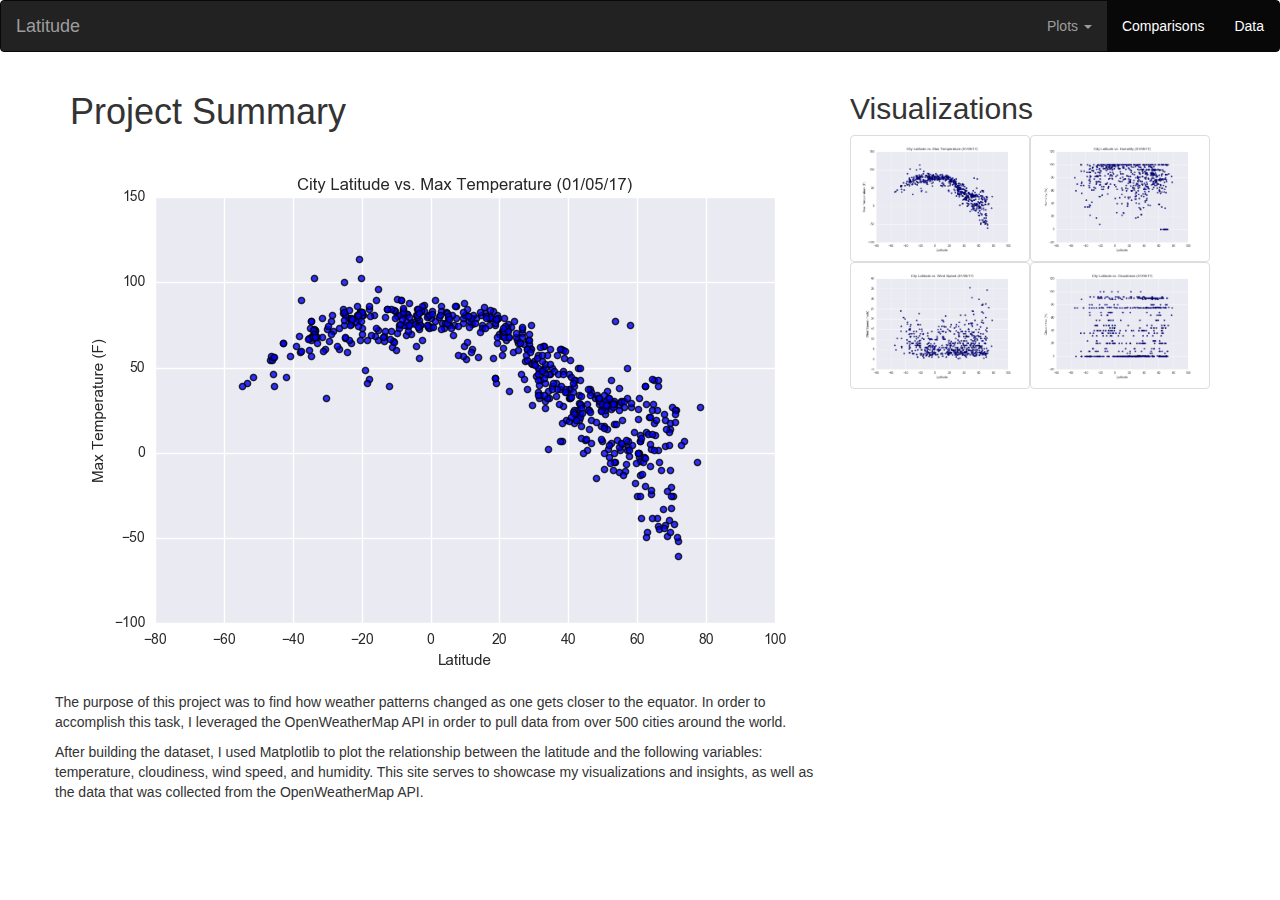
<file: index.html>
<!DOCTYPE html>
<html lang = "en-us">

<head>
    <meta charset="UTF-8">
    <title> Landing Page </title>
    <link rel="stylesheet" href="https://maxcdn.bootstrapcdn.com/bootstrap/3.3.7/css/bootstrap.min.css" integrity="sha384-BVYiiSIFeK1dGmJRAkycuHAHRg32OmUcww7on3RYdg4Va+PmSTsz/K68vbdEjh4u" crossorigin="anonymous">
    <link rel="stylesheet" href="style.css">
    <script src="https://ajax.googleapis.com/ajax/libs/jquery/2.2.1/jquery.min.js"></script>
    <script src="http://maxcdn.bootstrapcdn.com/bootstrap/3.3.6/js/bootstrap.min.js"></script>
</head>

<body>
    <nav class = "navbar navbar-inverse"> 
        <div class = "container-fluid">
          <div class = "navbar-header"> 
            <a class = "navbar-brand" href = "index.html"> Latitude </a>
          </div>
        <ul class = "nav navbar-nav navbar-right">
            <li class = "dropdown">
                  <a class = "dropdown-toggle" data-toggle = "dropdown" href = "#"> Plots 
                  <span class = "caret"> </span> 
                  </a>
                  <ul class = "dropdown-menu">
                    <li> <a href = "visualization1.html"> Temperature </a></li>
                    <li> <a href = "visualization2.html"> Humidity </a></li>
                    <li> <a href = "visualization3.html"> Wind Speed </a></li>
                    <li> <a href = "visualization4.html"> Cloudiness </a></li>
                  </ul>
            </li>
            <li class = "active"> <a href = "comparisons-page.html"> Comparisons </a></li>
            <li class = "active"> <a href = "data-page.html"> Data </a></li>
        </ul>
        </div>
    </nav>

    <div class = "container">
        <div class = "row">
            <div class = "col-lg-8 col-sm-12">
                <h1> 
                    Project Summary
                </h1>
                <p>
                    <div class = "row"> 
                        <img src="Latitude vs. Temperature.png" alt="...">
                    </div>
                    <div class = "row">
                        <p> 
                            The purpose of this project was to find how weather patterns changed as one gets 
                            closer to the equator. In order to accomplish this task, I leveraged the OpenWeatherMap 
                            API in order to pull data from over 500 cities around the world. 
                        </p>
                        <p> 
                            After building the dataset, I used Matplotlib to plot the relationship between the 
                            latitude and the following variables: temperature, cloudiness, wind speed, and humidity.
                            This site serves to showcase my visualizations and insights, as well as the data that 
                            was collected from the OpenWeatherMap API. 
                        </p>
                    </div>
                </p>
            </div>
            
            <div class = "col-lg-4 col-sm-12">
                <h2>
                    Visualizations
                </h2> 
                <table> 
                    <tr> 
                        <td> 
                            <a href = "visualization1.html"> 
                                <img src="Latitude vs. Temperature.png" alt="..." class = "img-thumbnail"> 
                            </a> 
                        </td>
                        <td> 
                            <a href = "visualization2.html"> 
                                <img src="Latitude vs. Humidity.png" alt="..." class = "img-thumbnail">
                            </a> 
                        </td>
                    </tr>
                    <tr> 
                        <td> 
                            <a href = "visualization3.html"> 
                                <img src="Latitude vs. Wind Speed.png" alt="..." class = "img-thumbnail">
                            </a> 
                        </td>
                        <td> 
                            <a href = "visualization4.html"> 
                                <img src="Latitude vs. Cloudiness.png" alt="..." class = "img-thumbnail">
                            </a> 
                        </td>
                    </tr>
                </table>
                
            </div>
        </div>
    </div>
    
</body>
</html>
</file>
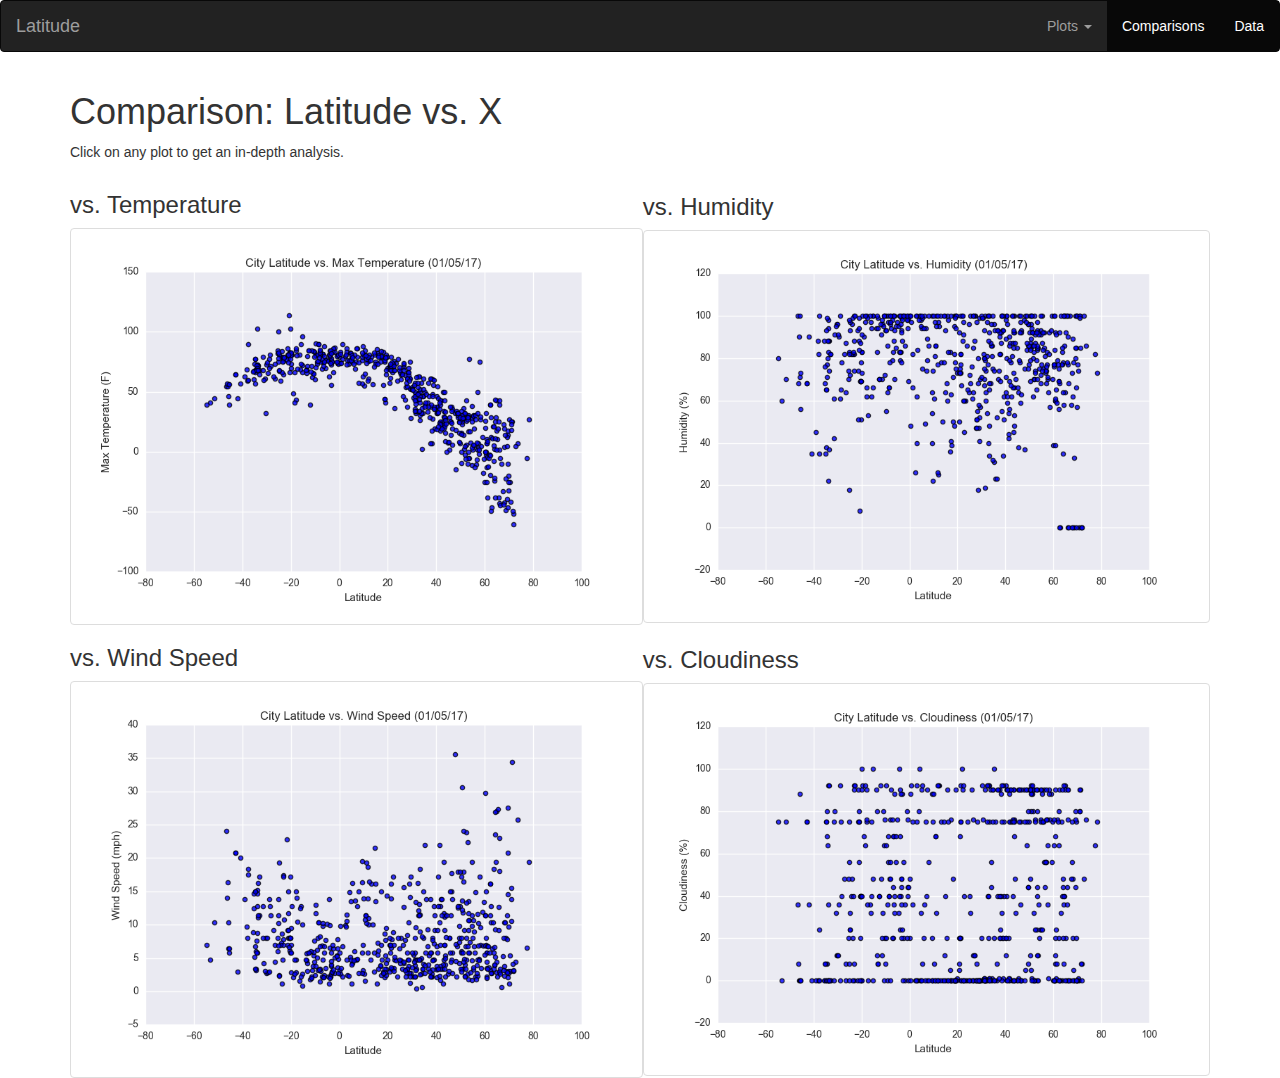
<file: comparison-page.html>
<!DOCTYPE html>
<html lang = "en-us">

<head>
    <meta charset="UTF-8">
    <title> Comparisons Page </title>
    <link rel="stylesheet" href="https://maxcdn.bootstrapcdn.com/bootstrap/3.3.7/css/bootstrap.min.css" integrity="sha384-BVYiiSIFeK1dGmJRAkycuHAHRg32OmUcww7on3RYdg4Va+PmSTsz/K68vbdEjh4u" crossorigin="anonymous">
    <link rel="stylesheet" href="style.css">
    <script src="https://ajax.googleapis.com/ajax/libs/jquery/2.2.1/jquery.min.js"></script>
    <script src="http://maxcdn.bootstrapcdn.com/bootstrap/3.3.6/js/bootstrap.min.js"></script>
</head>

<body>
    <nav class = "navbar navbar-inverse"> 
            <div class = "container-fluid">
              <div class = "navbar-header"> 
                <a class = "navbar-brand" href = "index.html"> Latitude </a>
              </div>
            
              <ul class = "nav navbar-nav navbar-right">
                    <li class = "dropdown">
                          <a class = "dropdown-toggle" data-toggle = "dropdown" href = "#"> Plots 
                          <span class = "caret"> </span> 
                          </a>
                          <ul class = "dropdown-menu">
                            <li> <a href = "visualization1.html"> Temperature </a></li>
                            <li> <a href = "visualization2.html"> Humidity </a></li>
                            <li> <a href = "visualization3.html"> Wind Speed </a></li>
                            <li> <a href = "visualization4.html"> Cloudiness </a></li>
                          </ul>
                    </li>
                    <li class = "active"> <a href = "comparisons-page.html"> Comparisons </a></li>
                    <li class = "active"> <a href = "data-page.html"> Data </a></li>
                </ul>
            </div>
    </nav>
    <div class = "container"> 
        <h1> 
            Comparison: Latitude vs. X
        </h1>
        <p>
            Click on any plot to get an in-depth analysis. 
        </p>

        <table> 
                <tr> 
                    <td> 
                        <h3> vs. Temperature  </h3>
                        <a href = "visualization1.html"> 
                            <img src="Latitude vs. Temperature.png" alt="..." class = "img-thumbnail"> 
                        </a> 
                    </td>
                    <td> 
                        <h3> vs. Humidity </h3>
                        <a href = "visualization2.html"> 
                            <img src="Latitude vs. Humidity.png" alt="..." class = "img-thumbnail">
                        </a> 
                    </td>
                </tr>
                
                <tr> 
                    <td> 
                        <h3> vs. Wind Speed </h3>
                        <a href = "visualization3.html"> 
                            <img src="Latitude vs. Wind Speed.png" alt="..." class = "img-thumbnail">
                        </a> 
                    </td>
                    <td> 
                        <h3> vs. Cloudiness </h3>
                       <a href = "visualization4.html"> 
                            <img src="Latitude vs. Cloudiness.png" alt="..." class = "img-thumbnail">
                        </a> 
                    </td>
                </tr>
            </table>
    </div>
</body>
</html>
</file>
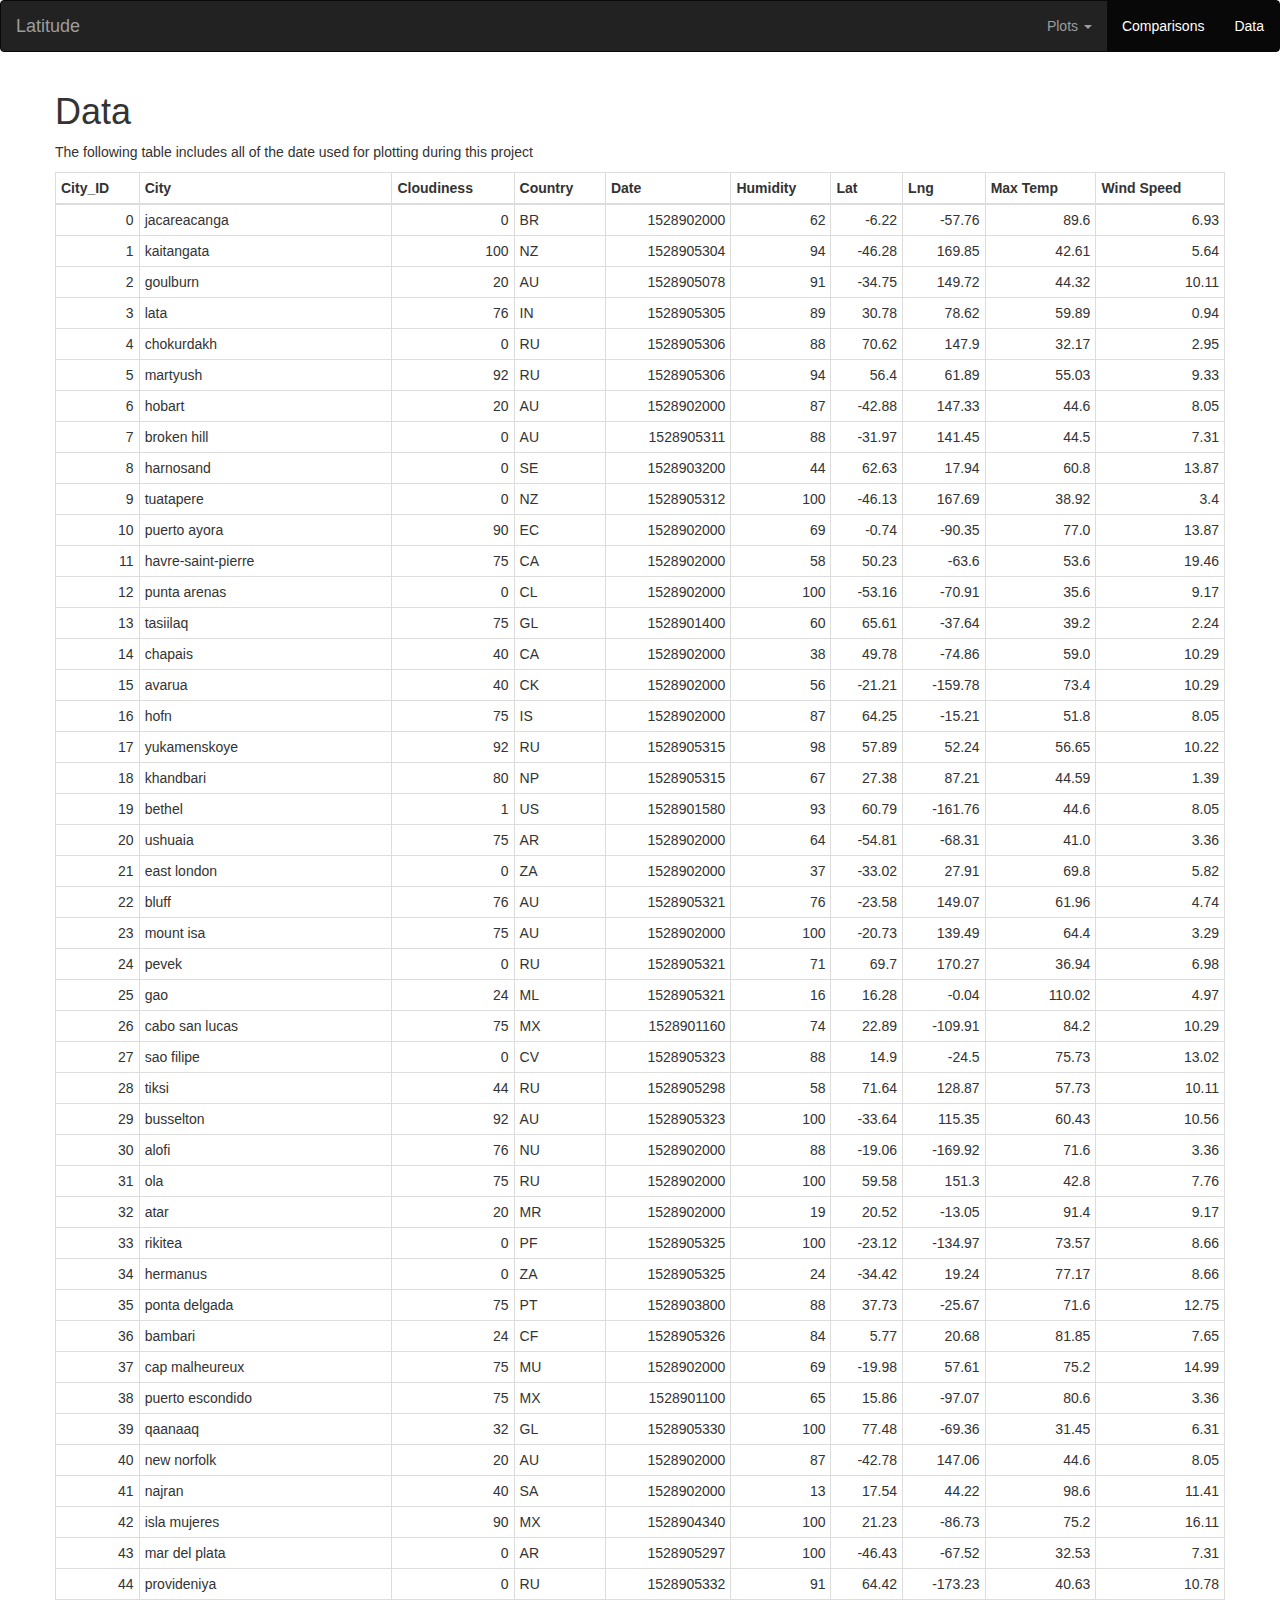
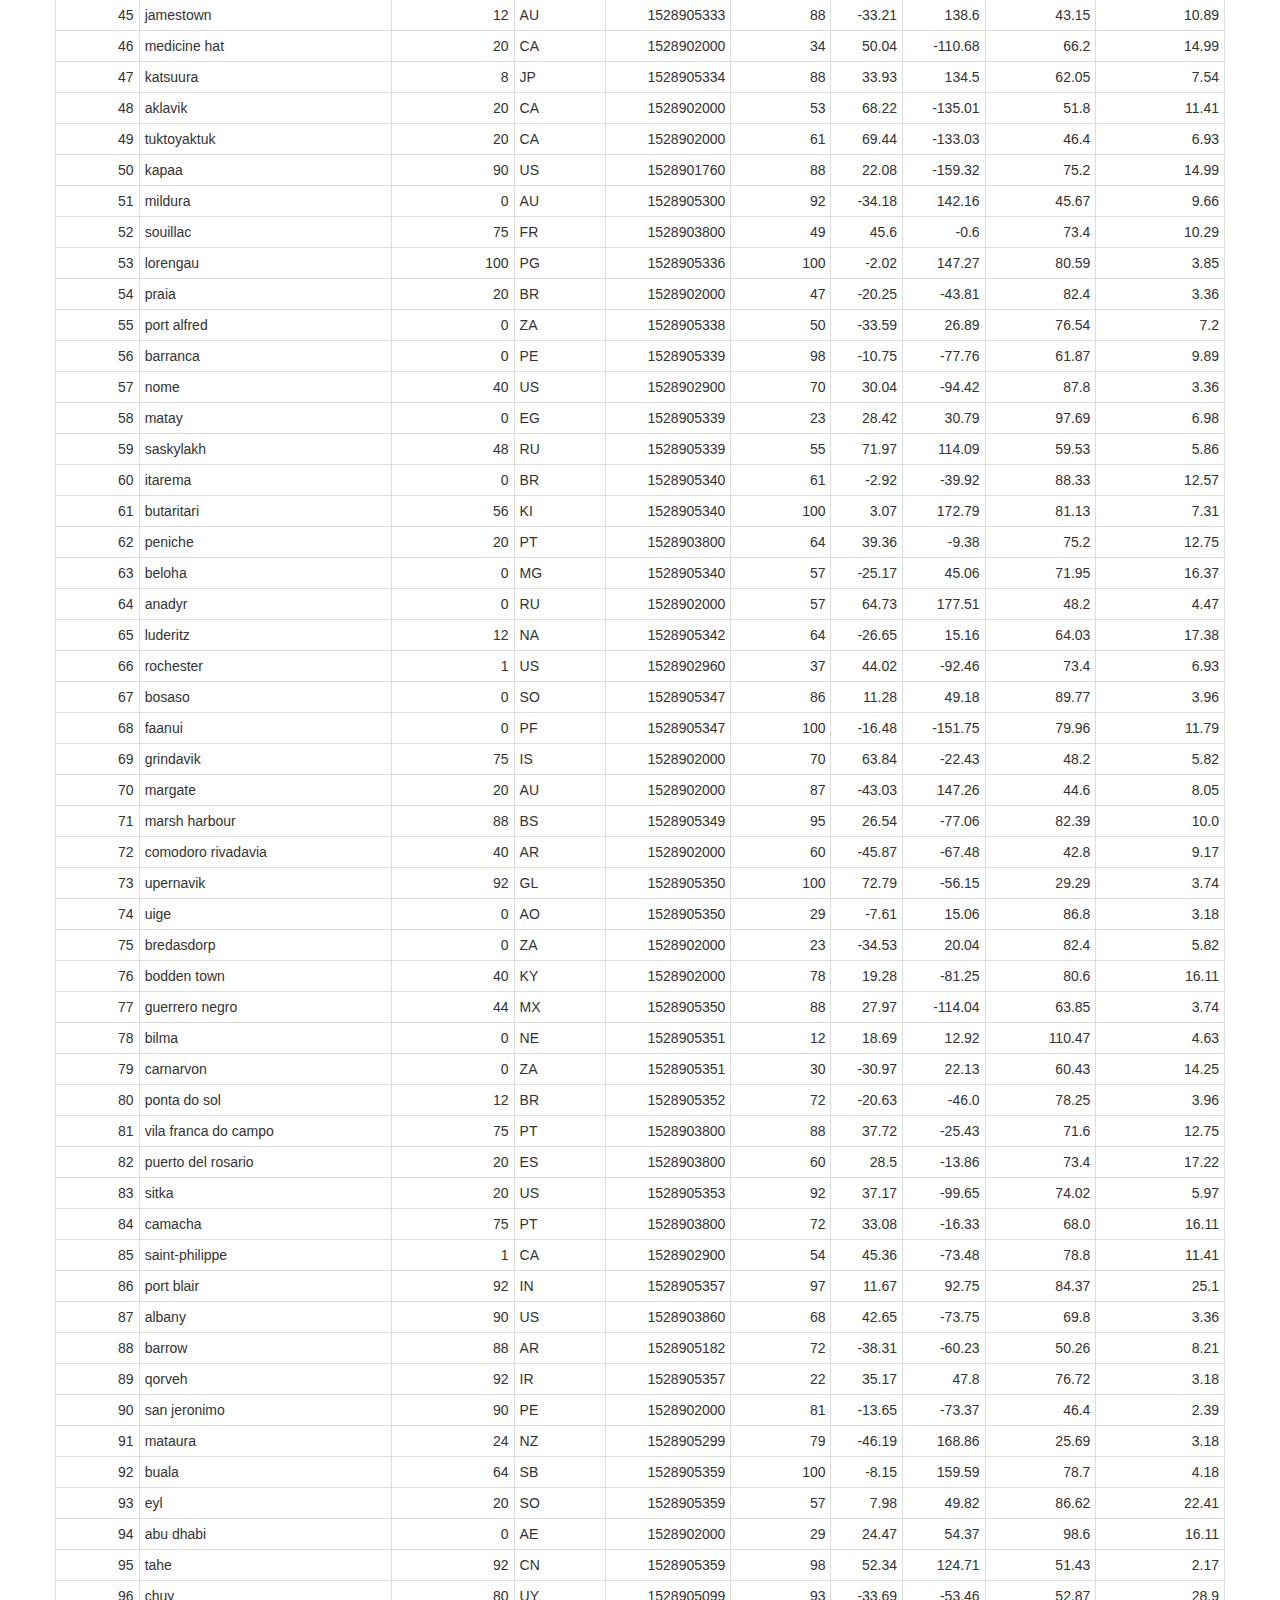
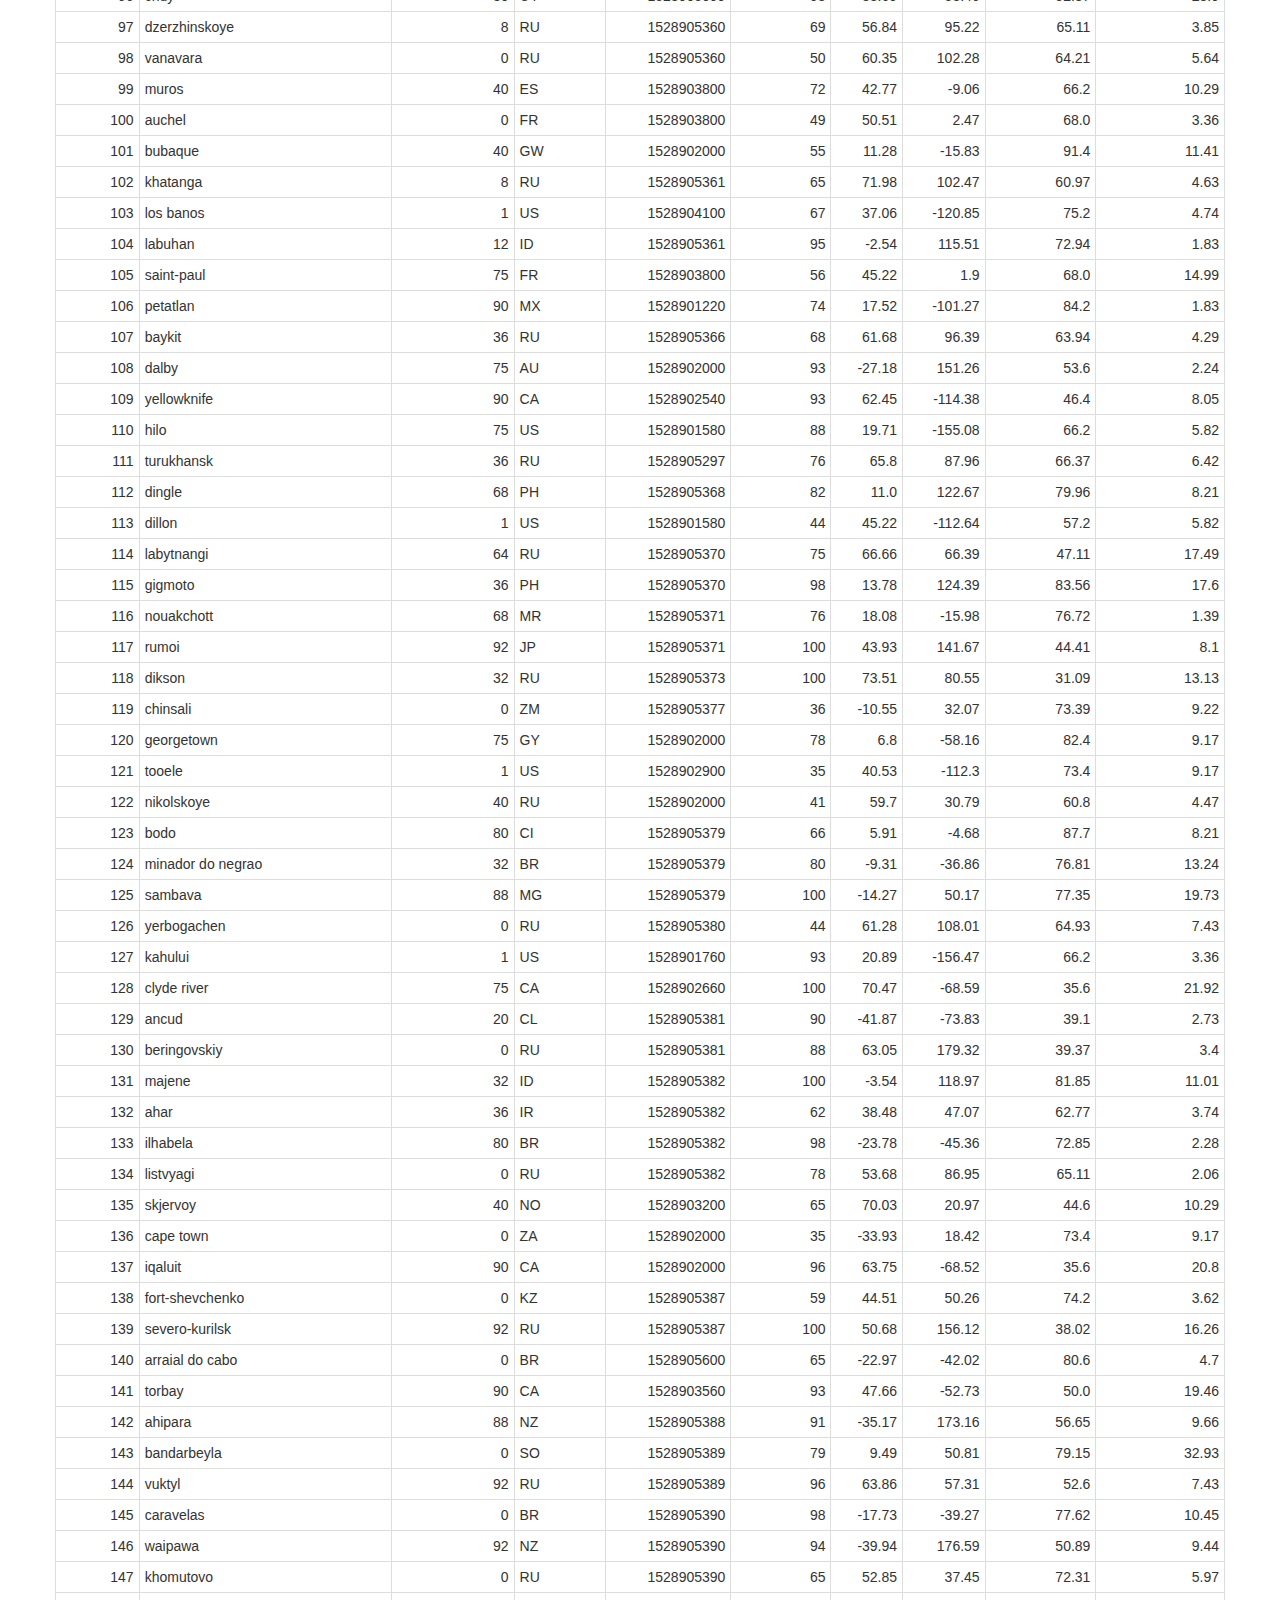
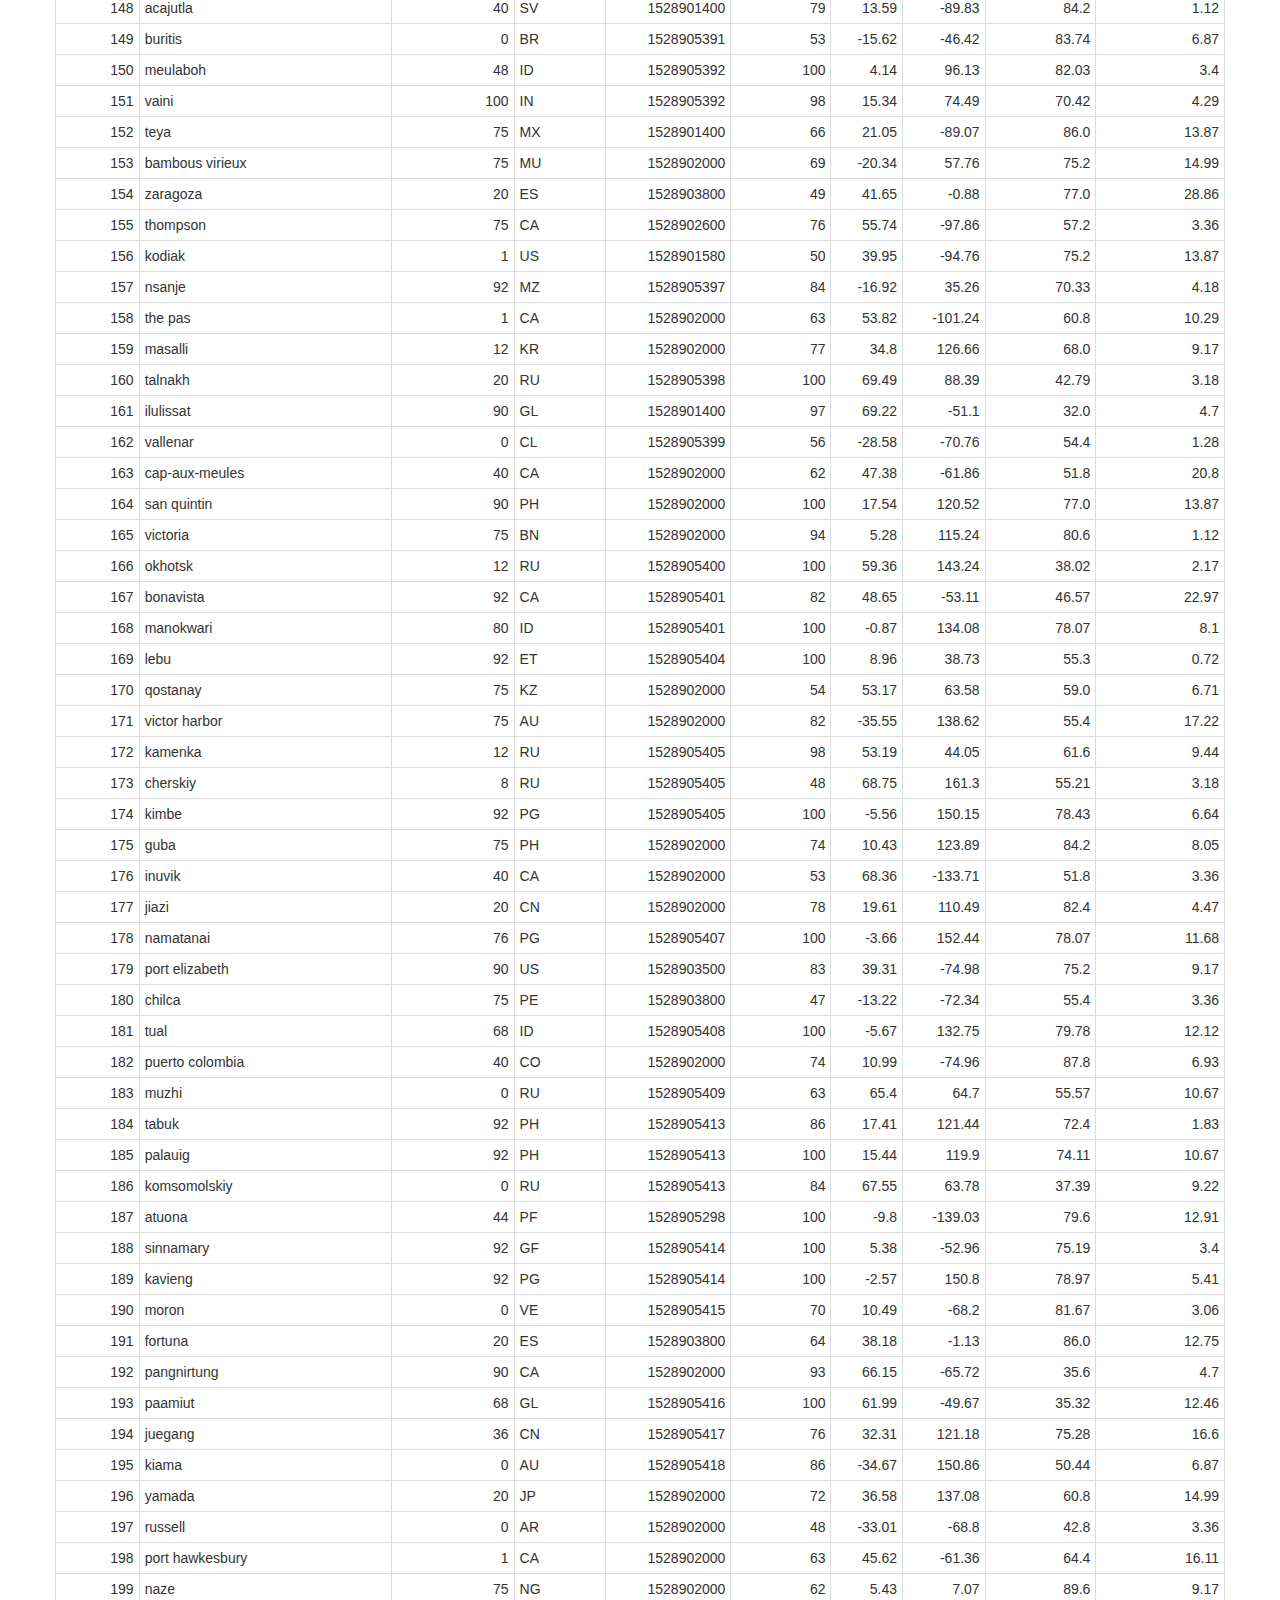
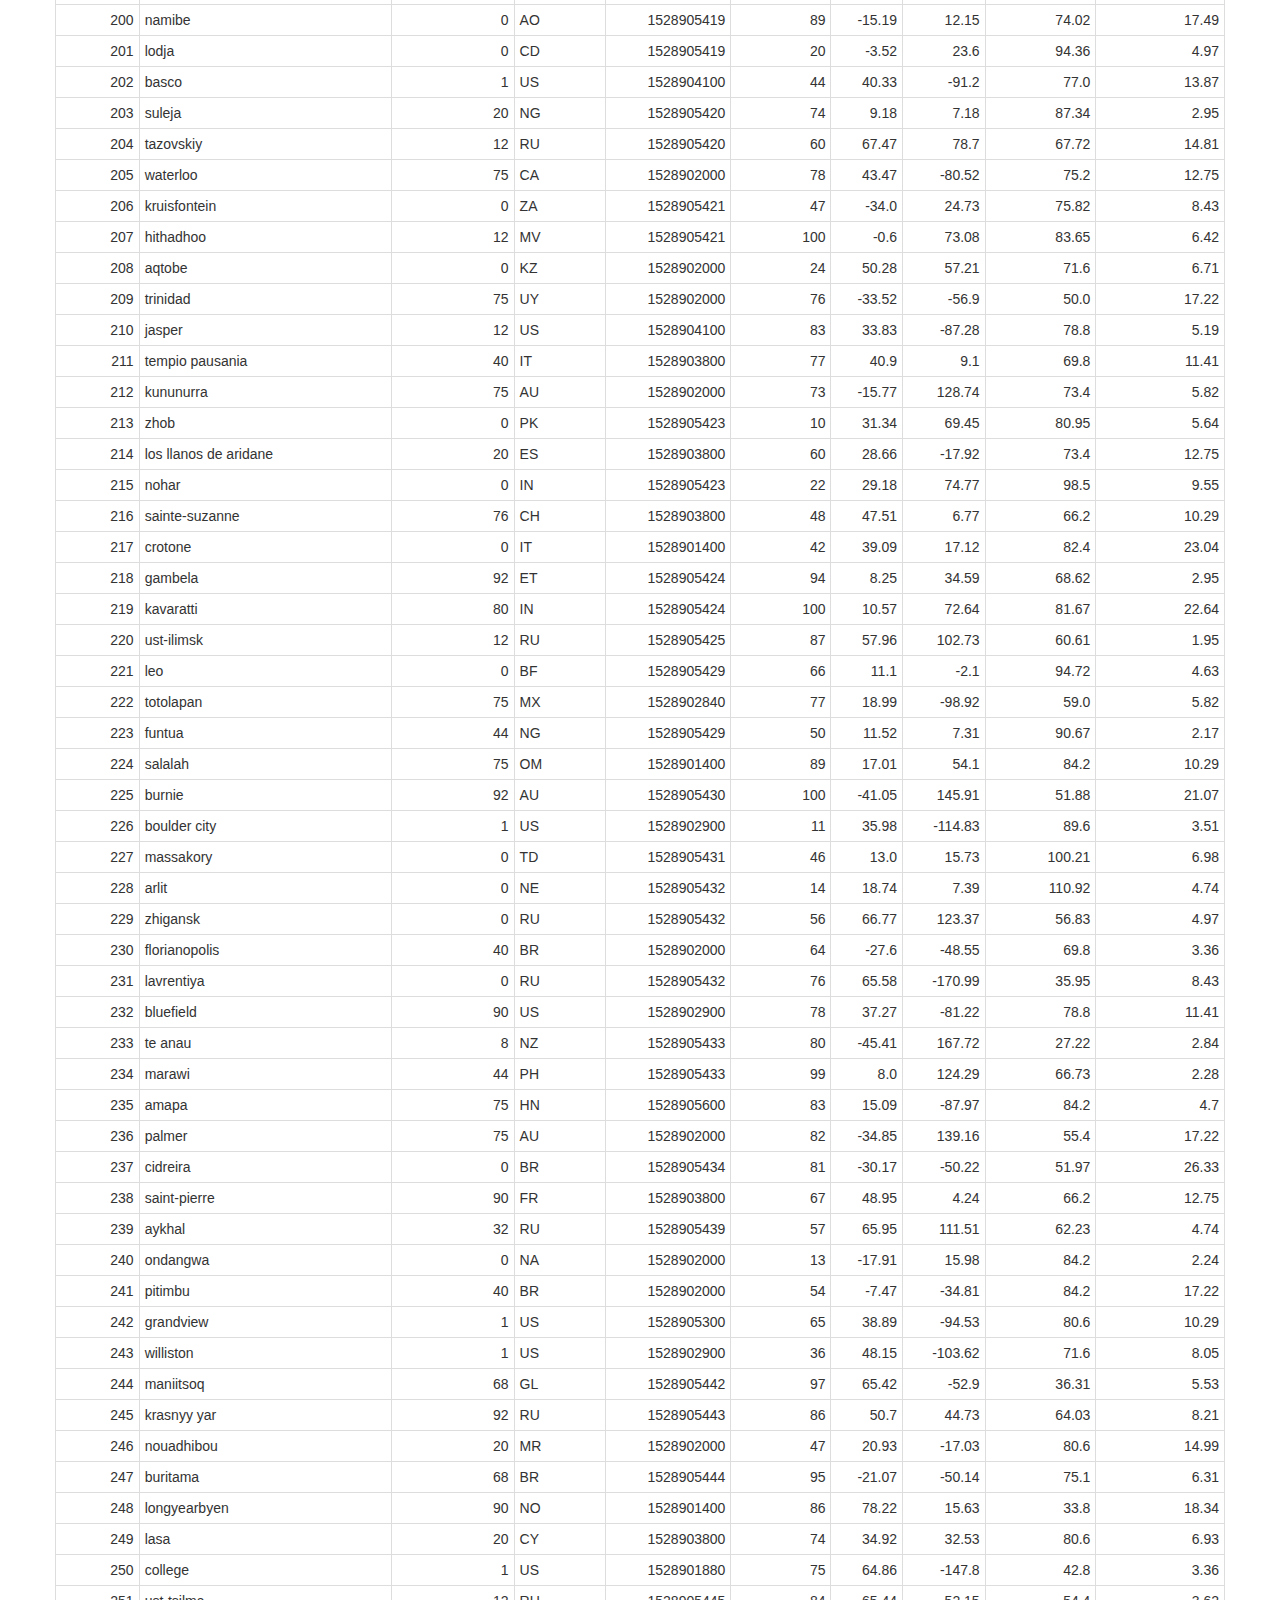
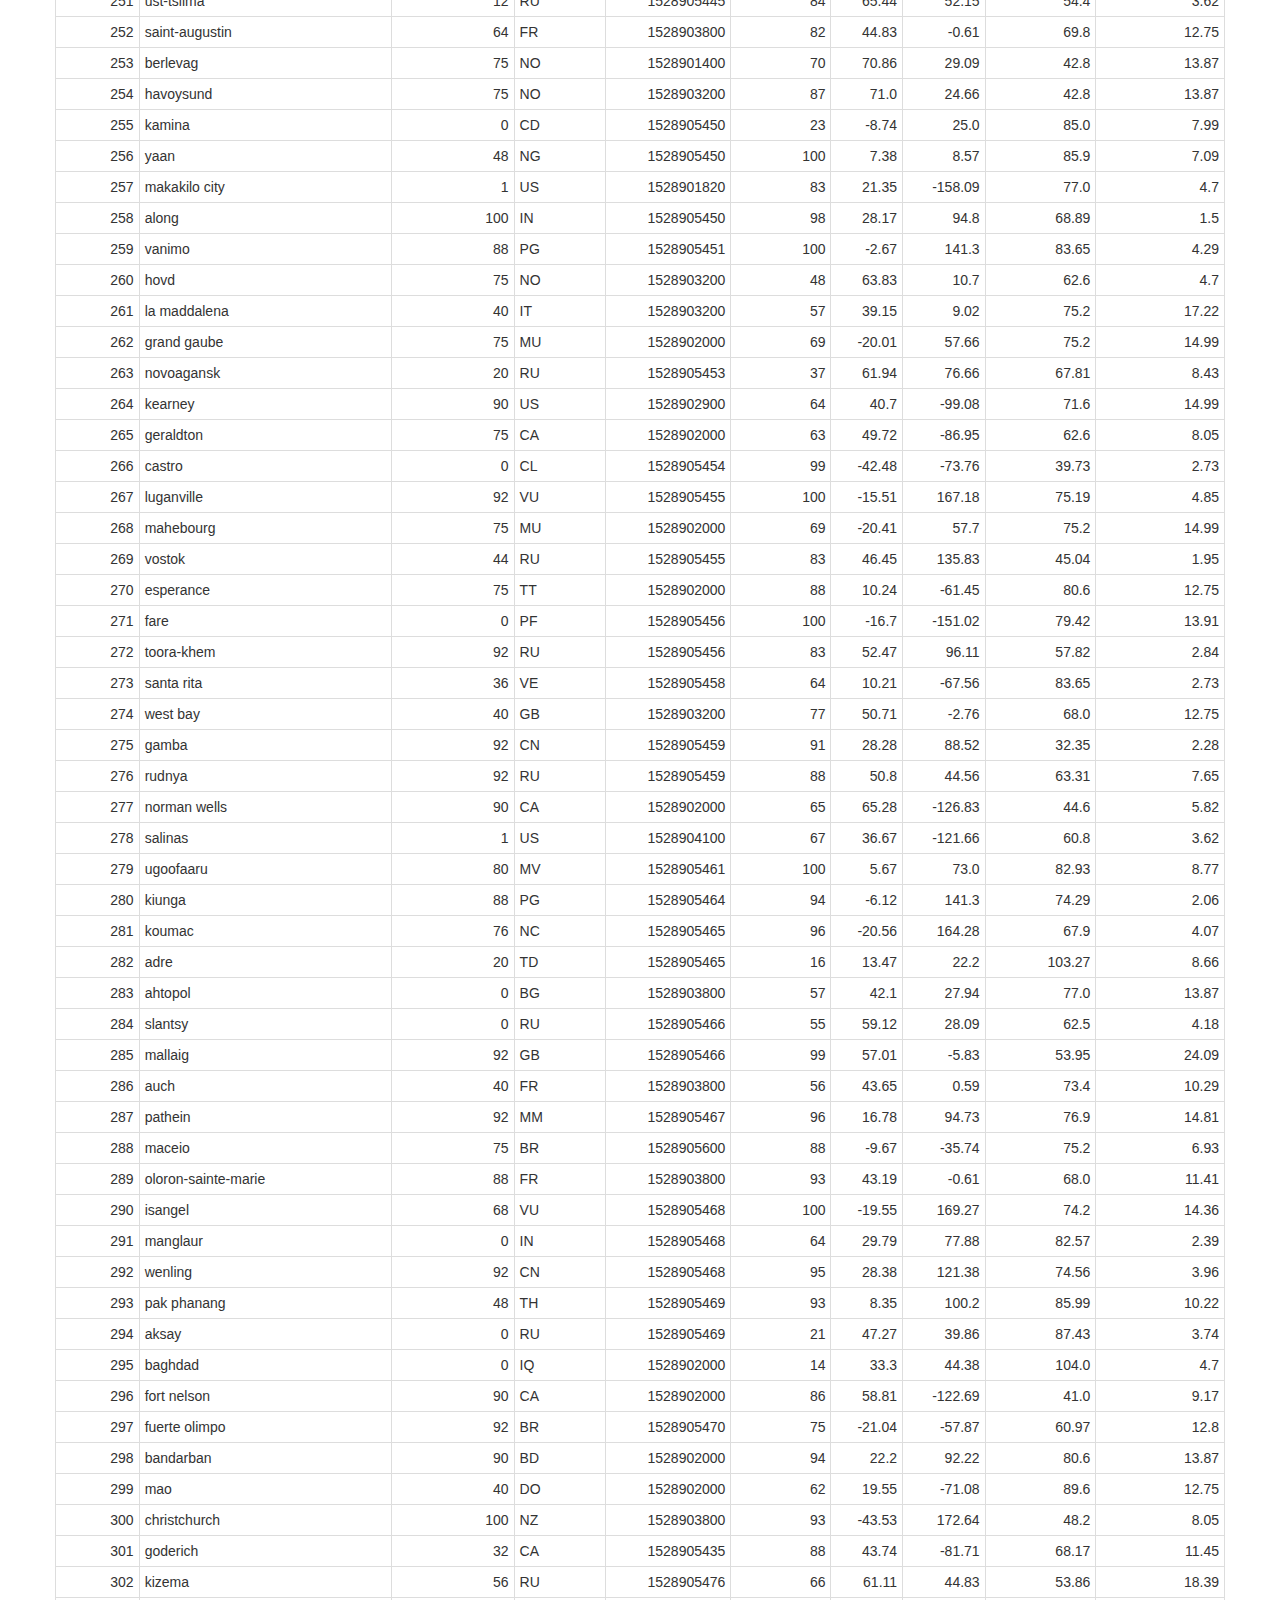
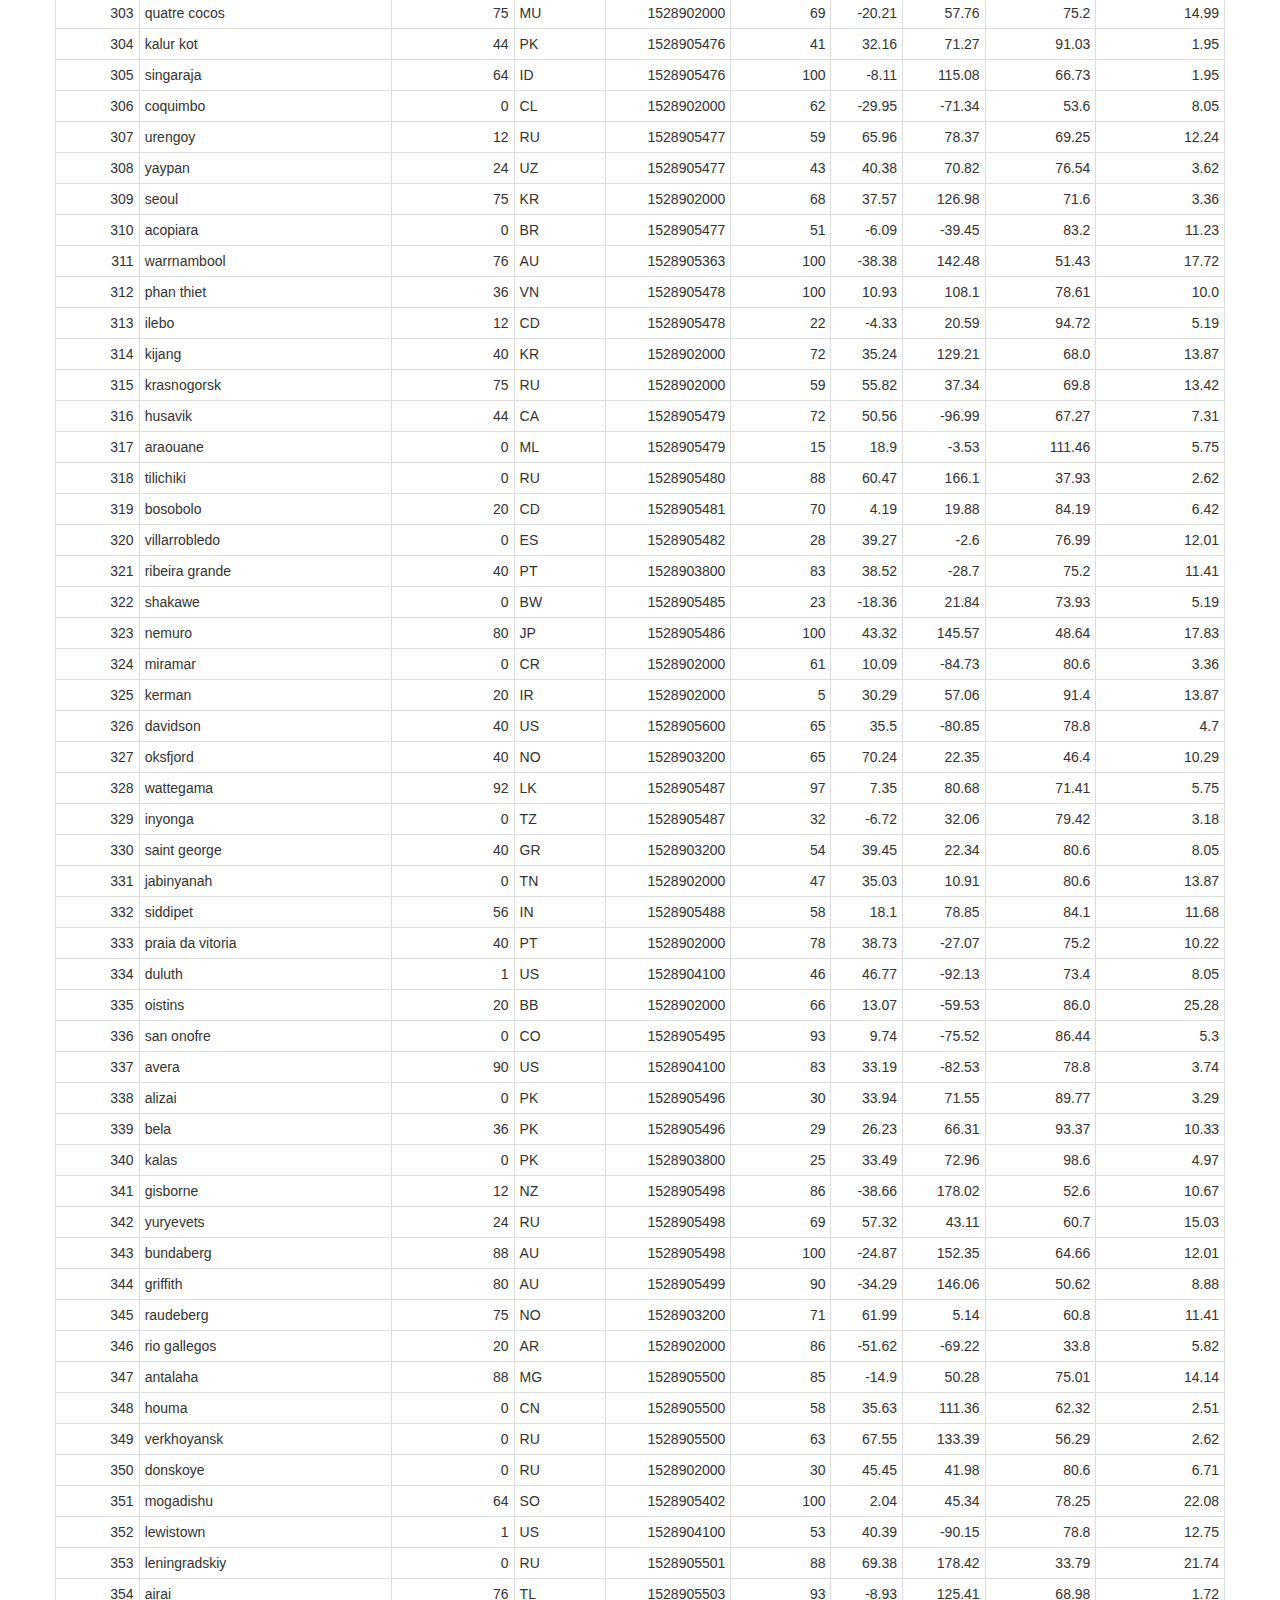
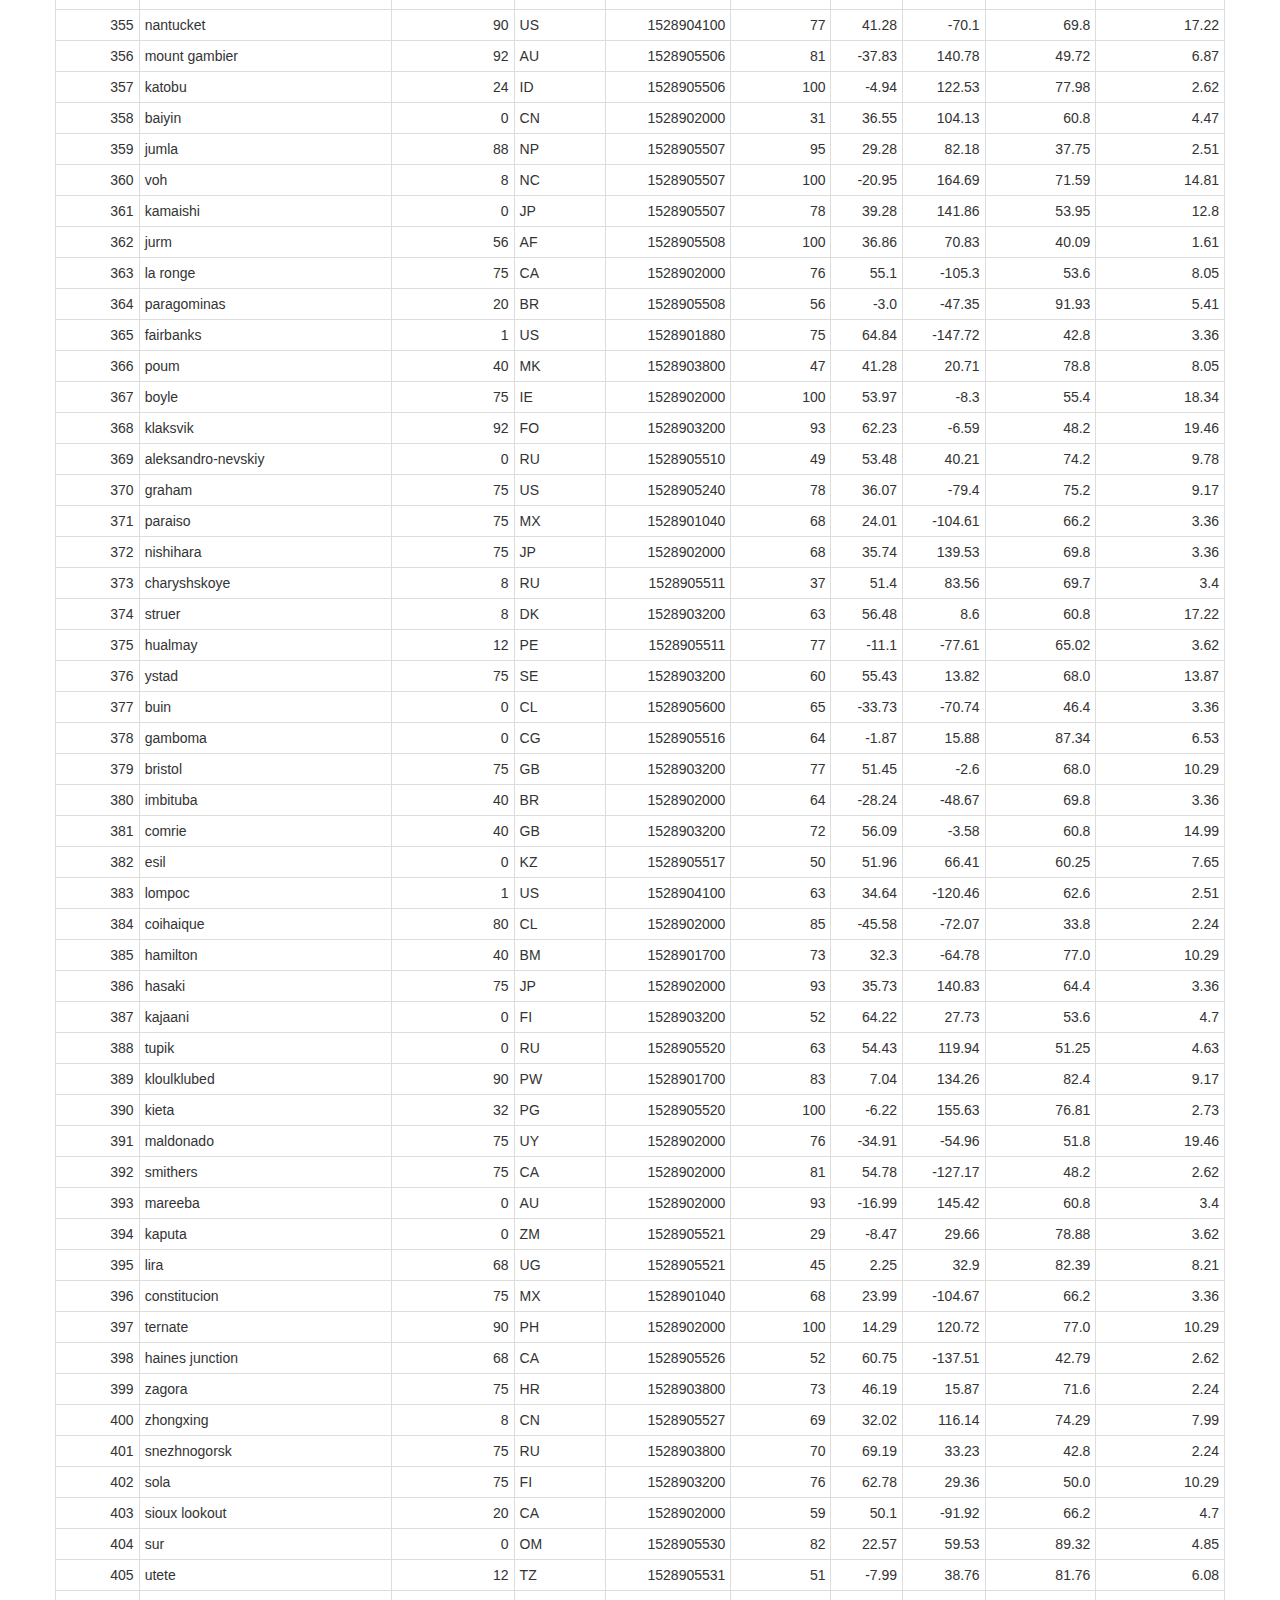
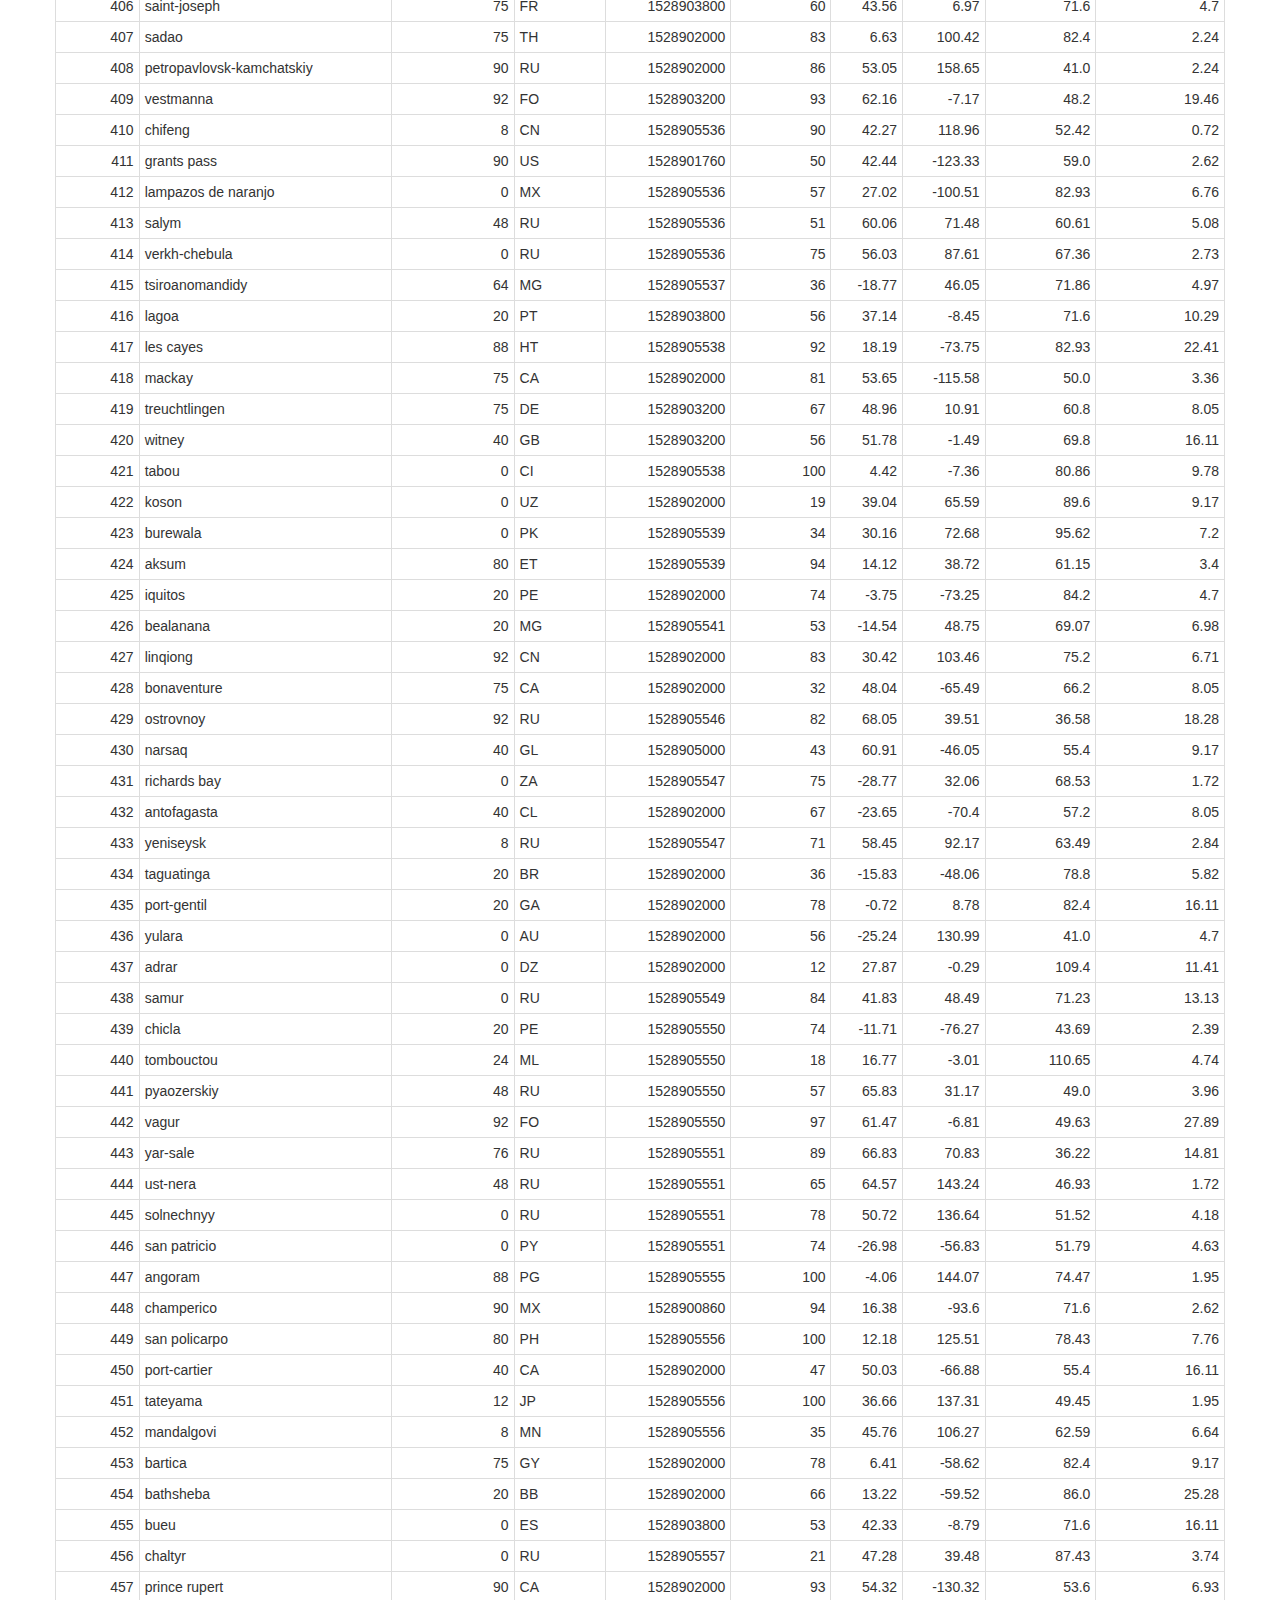
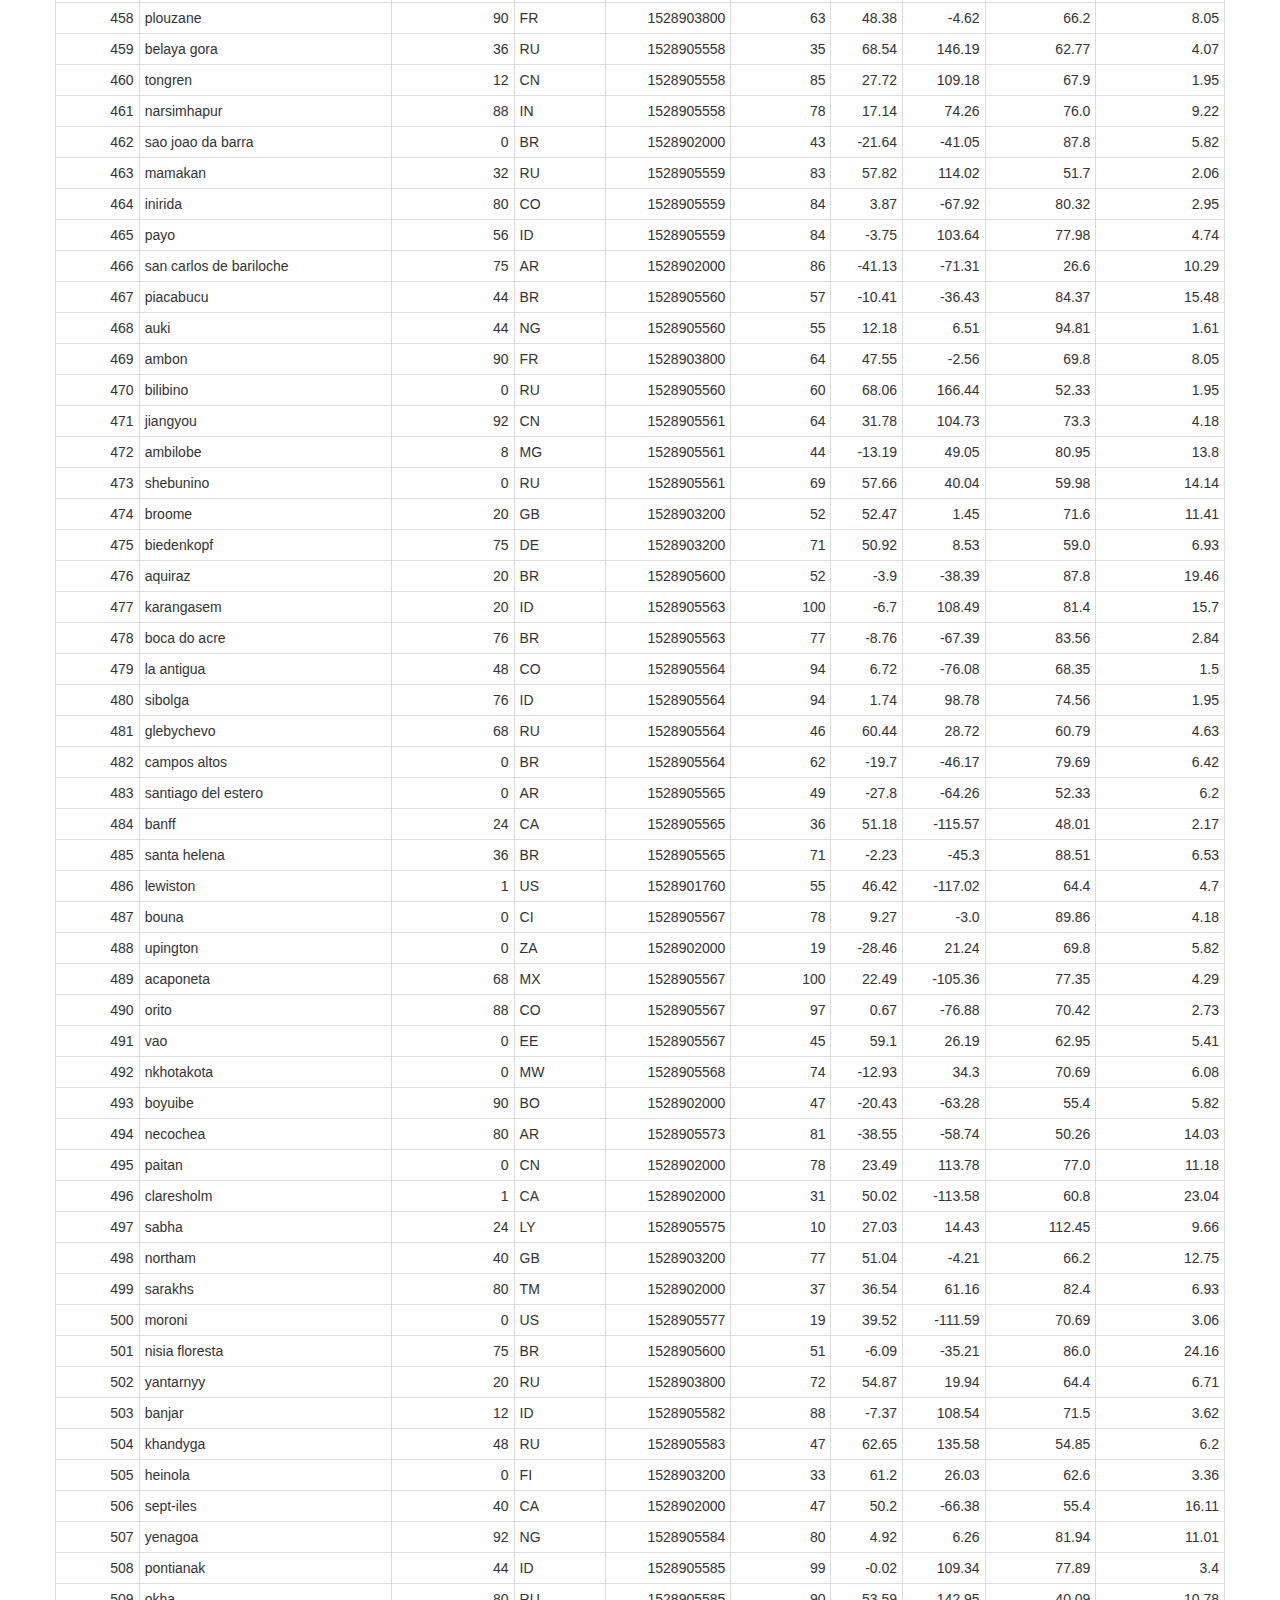
<file: data-page.html>
<!DOCTYPE html>
<html lang = "en-us">

<head>
    <meta charset="UTF-8">
    <title> Data Page </title>
    <link rel="stylesheet" href="https://maxcdn.bootstrapcdn.com/bootstrap/3.3.7/css/bootstrap.min.css" integrity="sha384-BVYiiSIFeK1dGmJRAkycuHAHRg32OmUcww7on3RYdg4Va+PmSTsz/K68vbdEjh4u" crossorigin="anonymous">
    <link rel="stylesheet" href="style.css">
    <script src="https://ajax.googleapis.com/ajax/libs/jquery/2.2.1/jquery.min.js"></script>
    <script src="http://maxcdn.bootstrapcdn.com/bootstrap/3.3.6/js/bootstrap.min.js"></script>
</head>

<body>
    <nav class = "navbar navbar-inverse"> 
            <div class = "container-fluid">
              <div class = "navbar-header"> 
                <a class = "navbar-brand" href = "index.html"> Latitude </a>
              </div>
            
              <ul class = "nav navbar-nav navbar-right">
                    <li class = "dropdown">
                          <a class = "dropdown-toggle" data-toggle = "dropdown" href = "#"> Plots 
                          <span class = "caret"> </span> 
                          </a>
                          <ul class = "dropdown-menu">
                            <li> <a href = "visualization1.html"> Temperature </a></li>
                            <li> <a href = "visualization2.html"> Humidity </a></li>
                            <li> <a href = "visualization3.html"> Wind Speed </a></li>
                            <li> <a href = "visualization4.html"> Cloudiness </a></li>
                          </ul>
                    </li>
                    <li class = "active"> <a href = "comparisons-page.html"> Comparisons </a></li>
                    <li class = "active"> <a href = "data-page.html"> Data </a></li>
                </ul>
            </div>
    </nav>
    <div class = "container">
        <div class = "row">
            <h1> Data </h1>
            <p> The following table includes all of the date used for plotting during this project </p>
            <table class="table table-bordered table-hover table-condensed">
                    <thead><tr><th title="Field #1">City_ID</th>
                    <th title="Field #2">City</th>
                    <th title="Field #3">Cloudiness</th>
                    <th title="Field #4">Country</th>
                    <th title="Field #5">Date</th>
                    <th title="Field #6">Humidity</th>
                    <th title="Field #7">Lat</th>
                    <th title="Field #8">Lng</th>
                    <th title="Field #9">Max Temp</th>
                    <th title="Field #10">Wind Speed</th>
                    </tr></thead>
                    <tbody><tr>
                    <td align="right">0</td>
                    <td>jacareacanga</td>
                    <td align="right">0</td>
                    <td>BR</td>
                    <td align="right">1528902000</td>
                    <td align="right">62</td>
                    <td align="right">-6.22</td>
                    <td align="right">-57.76</td>
                    <td align="right">89.6</td>
                    <td align="right">6.93</td>
                    </tr>
                    <tr>
                    <td align="right">1</td>
                    <td>kaitangata</td>
                    <td align="right">100</td>
                    <td>NZ</td>
                    <td align="right">1528905304</td>
                    <td align="right">94</td>
                    <td align="right">-46.28</td>
                    <td align="right">169.85</td>
                    <td align="right">42.61</td>
                    <td align="right">5.64</td>
                    </tr>
                    <tr>
                    <td align="right">2</td>
                    <td>goulburn</td>
                    <td align="right">20</td>
                    <td>AU</td>
                    <td align="right">1528905078</td>
                    <td align="right">91</td>
                    <td align="right">-34.75</td>
                    <td align="right">149.72</td>
                    <td align="right">44.32</td>
                    <td align="right">10.11</td>
                    </tr>
                    <tr>
                    <td align="right">3</td>
                    <td>lata</td>
                    <td align="right">76</td>
                    <td>IN</td>
                    <td align="right">1528905305</td>
                    <td align="right">89</td>
                    <td align="right">30.78</td>
                    <td align="right">78.62</td>
                    <td align="right">59.89</td>
                    <td align="right">0.94</td>
                    </tr>
                    <tr>
                    <td align="right">4</td>
                    <td>chokurdakh</td>
                    <td align="right">0</td>
                    <td>RU</td>
                    <td align="right">1528905306</td>
                    <td align="right">88</td>
                    <td align="right">70.62</td>
                    <td align="right">147.9</td>
                    <td align="right">32.17</td>
                    <td align="right">2.95</td>
                    </tr>
                    <tr>
                    <td align="right">5</td>
                    <td>martyush</td>
                    <td align="right">92</td>
                    <td>RU</td>
                    <td align="right">1528905306</td>
                    <td align="right">94</td>
                    <td align="right">56.4</td>
                    <td align="right">61.89</td>
                    <td align="right">55.03</td>
                    <td align="right">9.33</td>
                    </tr>
                    <tr>
                    <td align="right">6</td>
                    <td>hobart</td>
                    <td align="right">20</td>
                    <td>AU</td>
                    <td align="right">1528902000</td>
                    <td align="right">87</td>
                    <td align="right">-42.88</td>
                    <td align="right">147.33</td>
                    <td align="right">44.6</td>
                    <td align="right">8.05</td>
                    </tr>
                    <tr>
                    <td align="right">7</td>
                    <td>broken hill</td>
                    <td align="right">0</td>
                    <td>AU</td>
                    <td align="right">1528905311</td>
                    <td align="right">88</td>
                    <td align="right">-31.97</td>
                    <td align="right">141.45</td>
                    <td align="right">44.5</td>
                    <td align="right">7.31</td>
                    </tr>
                    <tr>
                    <td align="right">8</td>
                    <td>harnosand</td>
                    <td align="right">0</td>
                    <td>SE</td>
                    <td align="right">1528903200</td>
                    <td align="right">44</td>
                    <td align="right">62.63</td>
                    <td align="right">17.94</td>
                    <td align="right">60.8</td>
                    <td align="right">13.87</td>
                    </tr>
                    <tr>
                    <td align="right">9</td>
                    <td>tuatapere</td>
                    <td align="right">0</td>
                    <td>NZ</td>
                    <td align="right">1528905312</td>
                    <td align="right">100</td>
                    <td align="right">-46.13</td>
                    <td align="right">167.69</td>
                    <td align="right">38.92</td>
                    <td align="right">3.4</td>
                    </tr>
                    <tr>
                    <td align="right">10</td>
                    <td>puerto ayora</td>
                    <td align="right">90</td>
                    <td>EC</td>
                    <td align="right">1528902000</td>
                    <td align="right">69</td>
                    <td align="right">-0.74</td>
                    <td align="right">-90.35</td>
                    <td align="right">77.0</td>
                    <td align="right">13.87</td>
                    </tr>
                    <tr>
                    <td align="right">11</td>
                    <td>havre-saint-pierre</td>
                    <td align="right">75</td>
                    <td>CA</td>
                    <td align="right">1528902000</td>
                    <td align="right">58</td>
                    <td align="right">50.23</td>
                    <td align="right">-63.6</td>
                    <td align="right">53.6</td>
                    <td align="right">19.46</td>
                    </tr>
                    <tr>
                    <td align="right">12</td>
                    <td>punta arenas</td>
                    <td align="right">0</td>
                    <td>CL</td>
                    <td align="right">1528902000</td>
                    <td align="right">100</td>
                    <td align="right">-53.16</td>
                    <td align="right">-70.91</td>
                    <td align="right">35.6</td>
                    <td align="right">9.17</td>
                    </tr>
                    <tr>
                    <td align="right">13</td>
                    <td>tasiilaq</td>
                    <td align="right">75</td>
                    <td>GL</td>
                    <td align="right">1528901400</td>
                    <td align="right">60</td>
                    <td align="right">65.61</td>
                    <td align="right">-37.64</td>
                    <td align="right">39.2</td>
                    <td align="right">2.24</td>
                    </tr>
                    <tr>
                    <td align="right">14</td>
                    <td>chapais</td>
                    <td align="right">40</td>
                    <td>CA</td>
                    <td align="right">1528902000</td>
                    <td align="right">38</td>
                    <td align="right">49.78</td>
                    <td align="right">-74.86</td>
                    <td align="right">59.0</td>
                    <td align="right">10.29</td>
                    </tr>
                    <tr>
                    <td align="right">15</td>
                    <td>avarua</td>
                    <td align="right">40</td>
                    <td>CK</td>
                    <td align="right">1528902000</td>
                    <td align="right">56</td>
                    <td align="right">-21.21</td>
                    <td align="right">-159.78</td>
                    <td align="right">73.4</td>
                    <td align="right">10.29</td>
                    </tr>
                    <tr>
                    <td align="right">16</td>
                    <td>hofn</td>
                    <td align="right">75</td>
                    <td>IS</td>
                    <td align="right">1528902000</td>
                    <td align="right">87</td>
                    <td align="right">64.25</td>
                    <td align="right">-15.21</td>
                    <td align="right">51.8</td>
                    <td align="right">8.05</td>
                    </tr>
                    <tr>
                    <td align="right">17</td>
                    <td>yukamenskoye</td>
                    <td align="right">92</td>
                    <td>RU</td>
                    <td align="right">1528905315</td>
                    <td align="right">98</td>
                    <td align="right">57.89</td>
                    <td align="right">52.24</td>
                    <td align="right">56.65</td>
                    <td align="right">10.22</td>
                    </tr>
                    <tr>
                    <td align="right">18</td>
                    <td>khandbari</td>
                    <td align="right">80</td>
                    <td>NP</td>
                    <td align="right">1528905315</td>
                    <td align="right">67</td>
                    <td align="right">27.38</td>
                    <td align="right">87.21</td>
                    <td align="right">44.59</td>
                    <td align="right">1.39</td>
                    </tr>
                    <tr>
                    <td align="right">19</td>
                    <td>bethel</td>
                    <td align="right">1</td>
                    <td>US</td>
                    <td align="right">1528901580</td>
                    <td align="right">93</td>
                    <td align="right">60.79</td>
                    <td align="right">-161.76</td>
                    <td align="right">44.6</td>
                    <td align="right">8.05</td>
                    </tr>
                    <tr>
                    <td align="right">20</td>
                    <td>ushuaia</td>
                    <td align="right">75</td>
                    <td>AR</td>
                    <td align="right">1528902000</td>
                    <td align="right">64</td>
                    <td align="right">-54.81</td>
                    <td align="right">-68.31</td>
                    <td align="right">41.0</td>
                    <td align="right">3.36</td>
                    </tr>
                    <tr>
                    <td align="right">21</td>
                    <td>east london</td>
                    <td align="right">0</td>
                    <td>ZA</td>
                    <td align="right">1528902000</td>
                    <td align="right">37</td>
                    <td align="right">-33.02</td>
                    <td align="right">27.91</td>
                    <td align="right">69.8</td>
                    <td align="right">5.82</td>
                    </tr>
                    <tr>
                    <td align="right">22</td>
                    <td>bluff</td>
                    <td align="right">76</td>
                    <td>AU</td>
                    <td align="right">1528905321</td>
                    <td align="right">76</td>
                    <td align="right">-23.58</td>
                    <td align="right">149.07</td>
                    <td align="right">61.96</td>
                    <td align="right">4.74</td>
                    </tr>
                    <tr>
                    <td align="right">23</td>
                    <td>mount isa</td>
                    <td align="right">75</td>
                    <td>AU</td>
                    <td align="right">1528902000</td>
                    <td align="right">100</td>
                    <td align="right">-20.73</td>
                    <td align="right">139.49</td>
                    <td align="right">64.4</td>
                    <td align="right">3.29</td>
                    </tr>
                    <tr>
                    <td align="right">24</td>
                    <td>pevek</td>
                    <td align="right">0</td>
                    <td>RU</td>
                    <td align="right">1528905321</td>
                    <td align="right">71</td>
                    <td align="right">69.7</td>
                    <td align="right">170.27</td>
                    <td align="right">36.94</td>
                    <td align="right">6.98</td>
                    </tr>
                    <tr>
                    <td align="right">25</td>
                    <td>gao</td>
                    <td align="right">24</td>
                    <td>ML</td>
                    <td align="right">1528905321</td>
                    <td align="right">16</td>
                    <td align="right">16.28</td>
                    <td align="right">-0.04</td>
                    <td align="right">110.02</td>
                    <td align="right">4.97</td>
                    </tr>
                    <tr>
                    <td align="right">26</td>
                    <td>cabo san lucas</td>
                    <td align="right">75</td>
                    <td>MX</td>
                    <td align="right">1528901160</td>
                    <td align="right">74</td>
                    <td align="right">22.89</td>
                    <td align="right">-109.91</td>
                    <td align="right">84.2</td>
                    <td align="right">10.29</td>
                    </tr>
                    <tr>
                    <td align="right">27</td>
                    <td>sao filipe</td>
                    <td align="right">0</td>
                    <td>CV</td>
                    <td align="right">1528905323</td>
                    <td align="right">88</td>
                    <td align="right">14.9</td>
                    <td align="right">-24.5</td>
                    <td align="right">75.73</td>
                    <td align="right">13.02</td>
                    </tr>
                    <tr>
                    <td align="right">28</td>
                    <td>tiksi</td>
                    <td align="right">44</td>
                    <td>RU</td>
                    <td align="right">1528905298</td>
                    <td align="right">58</td>
                    <td align="right">71.64</td>
                    <td align="right">128.87</td>
                    <td align="right">57.73</td>
                    <td align="right">10.11</td>
                    </tr>
                    <tr>
                    <td align="right">29</td>
                    <td>busselton</td>
                    <td align="right">92</td>
                    <td>AU</td>
                    <td align="right">1528905323</td>
                    <td align="right">100</td>
                    <td align="right">-33.64</td>
                    <td align="right">115.35</td>
                    <td align="right">60.43</td>
                    <td align="right">10.56</td>
                    </tr>
                    <tr>
                    <td align="right">30</td>
                    <td>alofi</td>
                    <td align="right">76</td>
                    <td>NU</td>
                    <td align="right">1528902000</td>
                    <td align="right">88</td>
                    <td align="right">-19.06</td>
                    <td align="right">-169.92</td>
                    <td align="right">71.6</td>
                    <td align="right">3.36</td>
                    </tr>
                    <tr>
                    <td align="right">31</td>
                    <td>ola</td>
                    <td align="right">75</td>
                    <td>RU</td>
                    <td align="right">1528902000</td>
                    <td align="right">100</td>
                    <td align="right">59.58</td>
                    <td align="right">151.3</td>
                    <td align="right">42.8</td>
                    <td align="right">7.76</td>
                    </tr>
                    <tr>
                    <td align="right">32</td>
                    <td>atar</td>
                    <td align="right">20</td>
                    <td>MR</td>
                    <td align="right">1528902000</td>
                    <td align="right">19</td>
                    <td align="right">20.52</td>
                    <td align="right">-13.05</td>
                    <td align="right">91.4</td>
                    <td align="right">9.17</td>
                    </tr>
                    <tr>
                    <td align="right">33</td>
                    <td>rikitea</td>
                    <td align="right">0</td>
                    <td>PF</td>
                    <td align="right">1528905325</td>
                    <td align="right">100</td>
                    <td align="right">-23.12</td>
                    <td align="right">-134.97</td>
                    <td align="right">73.57</td>
                    <td align="right">8.66</td>
                    </tr>
                    <tr>
                    <td align="right">34</td>
                    <td>hermanus</td>
                    <td align="right">0</td>
                    <td>ZA</td>
                    <td align="right">1528905325</td>
                    <td align="right">24</td>
                    <td align="right">-34.42</td>
                    <td align="right">19.24</td>
                    <td align="right">77.17</td>
                    <td align="right">8.66</td>
                    </tr>
                    <tr>
                    <td align="right">35</td>
                    <td>ponta delgada</td>
                    <td align="right">75</td>
                    <td>PT</td>
                    <td align="right">1528903800</td>
                    <td align="right">88</td>
                    <td align="right">37.73</td>
                    <td align="right">-25.67</td>
                    <td align="right">71.6</td>
                    <td align="right">12.75</td>
                    </tr>
                    <tr>
                    <td align="right">36</td>
                    <td>bambari</td>
                    <td align="right">24</td>
                    <td>CF</td>
                    <td align="right">1528905326</td>
                    <td align="right">84</td>
                    <td align="right">5.77</td>
                    <td align="right">20.68</td>
                    <td align="right">81.85</td>
                    <td align="right">7.65</td>
                    </tr>
                    <tr>
                    <td align="right">37</td>
                    <td>cap malheureux</td>
                    <td align="right">75</td>
                    <td>MU</td>
                    <td align="right">1528902000</td>
                    <td align="right">69</td>
                    <td align="right">-19.98</td>
                    <td align="right">57.61</td>
                    <td align="right">75.2</td>
                    <td align="right">14.99</td>
                    </tr>
                    <tr>
                    <td align="right">38</td>
                    <td>puerto escondido</td>
                    <td align="right">75</td>
                    <td>MX</td>
                    <td align="right">1528901100</td>
                    <td align="right">65</td>
                    <td align="right">15.86</td>
                    <td align="right">-97.07</td>
                    <td align="right">80.6</td>
                    <td align="right">3.36</td>
                    </tr>
                    <tr>
                    <td align="right">39</td>
                    <td>qaanaaq</td>
                    <td align="right">32</td>
                    <td>GL</td>
                    <td align="right">1528905330</td>
                    <td align="right">100</td>
                    <td align="right">77.48</td>
                    <td align="right">-69.36</td>
                    <td align="right">31.45</td>
                    <td align="right">6.31</td>
                    </tr>
                    <tr>
                    <td align="right">40</td>
                    <td>new norfolk</td>
                    <td align="right">20</td>
                    <td>AU</td>
                    <td align="right">1528902000</td>
                    <td align="right">87</td>
                    <td align="right">-42.78</td>
                    <td align="right">147.06</td>
                    <td align="right">44.6</td>
                    <td align="right">8.05</td>
                    </tr>
                    <tr>
                    <td align="right">41</td>
                    <td>najran</td>
                    <td align="right">40</td>
                    <td>SA</td>
                    <td align="right">1528902000</td>
                    <td align="right">13</td>
                    <td align="right">17.54</td>
                    <td align="right">44.22</td>
                    <td align="right">98.6</td>
                    <td align="right">11.41</td>
                    </tr>
                    <tr>
                    <td align="right">42</td>
                    <td>isla mujeres</td>
                    <td align="right">90</td>
                    <td>MX</td>
                    <td align="right">1528904340</td>
                    <td align="right">100</td>
                    <td align="right">21.23</td>
                    <td align="right">-86.73</td>
                    <td align="right">75.2</td>
                    <td align="right">16.11</td>
                    </tr>
                    <tr>
                    <td align="right">43</td>
                    <td>mar del plata</td>
                    <td align="right">0</td>
                    <td>AR</td>
                    <td align="right">1528905297</td>
                    <td align="right">100</td>
                    <td align="right">-46.43</td>
                    <td align="right">-67.52</td>
                    <td align="right">32.53</td>
                    <td align="right">7.31</td>
                    </tr>
                    <tr>
                    <td align="right">44</td>
                    <td>provideniya</td>
                    <td align="right">0</td>
                    <td>RU</td>
                    <td align="right">1528905332</td>
                    <td align="right">91</td>
                    <td align="right">64.42</td>
                    <td align="right">-173.23</td>
                    <td align="right">40.63</td>
                    <td align="right">10.78</td>
                    </tr>
                    <tr>
                    <td align="right">45</td>
                    <td>jamestown</td>
                    <td align="right">12</td>
                    <td>AU</td>
                    <td align="right">1528905333</td>
                    <td align="right">88</td>
                    <td align="right">-33.21</td>
                    <td align="right">138.6</td>
                    <td align="right">43.15</td>
                    <td align="right">10.89</td>
                    </tr>
                    <tr>
                    <td align="right">46</td>
                    <td>medicine hat</td>
                    <td align="right">20</td>
                    <td>CA</td>
                    <td align="right">1528902000</td>
                    <td align="right">34</td>
                    <td align="right">50.04</td>
                    <td align="right">-110.68</td>
                    <td align="right">66.2</td>
                    <td align="right">14.99</td>
                    </tr>
                    <tr>
                    <td align="right">47</td>
                    <td>katsuura</td>
                    <td align="right">8</td>
                    <td>JP</td>
                    <td align="right">1528905334</td>
                    <td align="right">88</td>
                    <td align="right">33.93</td>
                    <td align="right">134.5</td>
                    <td align="right">62.05</td>
                    <td align="right">7.54</td>
                    </tr>
                    <tr>
                    <td align="right">48</td>
                    <td>aklavik</td>
                    <td align="right">20</td>
                    <td>CA</td>
                    <td align="right">1528902000</td>
                    <td align="right">53</td>
                    <td align="right">68.22</td>
                    <td align="right">-135.01</td>
                    <td align="right">51.8</td>
                    <td align="right">11.41</td>
                    </tr>
                    <tr>
                    <td align="right">49</td>
                    <td>tuktoyaktuk</td>
                    <td align="right">20</td>
                    <td>CA</td>
                    <td align="right">1528902000</td>
                    <td align="right">61</td>
                    <td align="right">69.44</td>
                    <td align="right">-133.03</td>
                    <td align="right">46.4</td>
                    <td align="right">6.93</td>
                    </tr>
                    <tr>
                    <td align="right">50</td>
                    <td>kapaa</td>
                    <td align="right">90</td>
                    <td>US</td>
                    <td align="right">1528901760</td>
                    <td align="right">88</td>
                    <td align="right">22.08</td>
                    <td align="right">-159.32</td>
                    <td align="right">75.2</td>
                    <td align="right">14.99</td>
                    </tr>
                    <tr>
                    <td align="right">51</td>
                    <td>mildura</td>
                    <td align="right">0</td>
                    <td>AU</td>
                    <td align="right">1528905300</td>
                    <td align="right">92</td>
                    <td align="right">-34.18</td>
                    <td align="right">142.16</td>
                    <td align="right">45.67</td>
                    <td align="right">9.66</td>
                    </tr>
                    <tr>
                    <td align="right">52</td>
                    <td>souillac</td>
                    <td align="right">75</td>
                    <td>FR</td>
                    <td align="right">1528903800</td>
                    <td align="right">49</td>
                    <td align="right">45.6</td>
                    <td align="right">-0.6</td>
                    <td align="right">73.4</td>
                    <td align="right">10.29</td>
                    </tr>
                    <tr>
                    <td align="right">53</td>
                    <td>lorengau</td>
                    <td align="right">100</td>
                    <td>PG</td>
                    <td align="right">1528905336</td>
                    <td align="right">100</td>
                    <td align="right">-2.02</td>
                    <td align="right">147.27</td>
                    <td align="right">80.59</td>
                    <td align="right">3.85</td>
                    </tr>
                    <tr>
                    <td align="right">54</td>
                    <td>praia</td>
                    <td align="right">20</td>
                    <td>BR</td>
                    <td align="right">1528902000</td>
                    <td align="right">47</td>
                    <td align="right">-20.25</td>
                    <td align="right">-43.81</td>
                    <td align="right">82.4</td>
                    <td align="right">3.36</td>
                    </tr>
                    <tr>
                    <td align="right">55</td>
                    <td>port alfred</td>
                    <td align="right">0</td>
                    <td>ZA</td>
                    <td align="right">1528905338</td>
                    <td align="right">50</td>
                    <td align="right">-33.59</td>
                    <td align="right">26.89</td>
                    <td align="right">76.54</td>
                    <td align="right">7.2</td>
                    </tr>
                    <tr>
                    <td align="right">56</td>
                    <td>barranca</td>
                    <td align="right">0</td>
                    <td>PE</td>
                    <td align="right">1528905339</td>
                    <td align="right">98</td>
                    <td align="right">-10.75</td>
                    <td align="right">-77.76</td>
                    <td align="right">61.87</td>
                    <td align="right">9.89</td>
                    </tr>
                    <tr>
                    <td align="right">57</td>
                    <td>nome</td>
                    <td align="right">40</td>
                    <td>US</td>
                    <td align="right">1528902900</td>
                    <td align="right">70</td>
                    <td align="right">30.04</td>
                    <td align="right">-94.42</td>
                    <td align="right">87.8</td>
                    <td align="right">3.36</td>
                    </tr>
                    <tr>
                    <td align="right">58</td>
                    <td>matay</td>
                    <td align="right">0</td>
                    <td>EG</td>
                    <td align="right">1528905339</td>
                    <td align="right">23</td>
                    <td align="right">28.42</td>
                    <td align="right">30.79</td>
                    <td align="right">97.69</td>
                    <td align="right">6.98</td>
                    </tr>
                    <tr>
                    <td align="right">59</td>
                    <td>saskylakh</td>
                    <td align="right">48</td>
                    <td>RU</td>
                    <td align="right">1528905339</td>
                    <td align="right">55</td>
                    <td align="right">71.97</td>
                    <td align="right">114.09</td>
                    <td align="right">59.53</td>
                    <td align="right">5.86</td>
                    </tr>
                    <tr>
                    <td align="right">60</td>
                    <td>itarema</td>
                    <td align="right">0</td>
                    <td>BR</td>
                    <td align="right">1528905340</td>
                    <td align="right">61</td>
                    <td align="right">-2.92</td>
                    <td align="right">-39.92</td>
                    <td align="right">88.33</td>
                    <td align="right">12.57</td>
                    </tr>
                    <tr>
                    <td align="right">61</td>
                    <td>butaritari</td>
                    <td align="right">56</td>
                    <td>KI</td>
                    <td align="right">1528905340</td>
                    <td align="right">100</td>
                    <td align="right">3.07</td>
                    <td align="right">172.79</td>
                    <td align="right">81.13</td>
                    <td align="right">7.31</td>
                    </tr>
                    <tr>
                    <td align="right">62</td>
                    <td>peniche</td>
                    <td align="right">20</td>
                    <td>PT</td>
                    <td align="right">1528903800</td>
                    <td align="right">64</td>
                    <td align="right">39.36</td>
                    <td align="right">-9.38</td>
                    <td align="right">75.2</td>
                    <td align="right">12.75</td>
                    </tr>
                    <tr>
                    <td align="right">63</td>
                    <td>beloha</td>
                    <td align="right">0</td>
                    <td>MG</td>
                    <td align="right">1528905340</td>
                    <td align="right">57</td>
                    <td align="right">-25.17</td>
                    <td align="right">45.06</td>
                    <td align="right">71.95</td>
                    <td align="right">16.37</td>
                    </tr>
                    <tr>
                    <td align="right">64</td>
                    <td>anadyr</td>
                    <td align="right">0</td>
                    <td>RU</td>
                    <td align="right">1528902000</td>
                    <td align="right">57</td>
                    <td align="right">64.73</td>
                    <td align="right">177.51</td>
                    <td align="right">48.2</td>
                    <td align="right">4.47</td>
                    </tr>
                    <tr>
                    <td align="right">65</td>
                    <td>luderitz</td>
                    <td align="right">12</td>
                    <td>NA</td>
                    <td align="right">1528905342</td>
                    <td align="right">64</td>
                    <td align="right">-26.65</td>
                    <td align="right">15.16</td>
                    <td align="right">64.03</td>
                    <td align="right">17.38</td>
                    </tr>
                    <tr>
                    <td align="right">66</td>
                    <td>rochester</td>
                    <td align="right">1</td>
                    <td>US</td>
                    <td align="right">1528902960</td>
                    <td align="right">37</td>
                    <td align="right">44.02</td>
                    <td align="right">-92.46</td>
                    <td align="right">73.4</td>
                    <td align="right">6.93</td>
                    </tr>
                    <tr>
                    <td align="right">67</td>
                    <td>bosaso</td>
                    <td align="right">0</td>
                    <td>SO</td>
                    <td align="right">1528905347</td>
                    <td align="right">86</td>
                    <td align="right">11.28</td>
                    <td align="right">49.18</td>
                    <td align="right">89.77</td>
                    <td align="right">3.96</td>
                    </tr>
                    <tr>
                    <td align="right">68</td>
                    <td>faanui</td>
                    <td align="right">0</td>
                    <td>PF</td>
                    <td align="right">1528905347</td>
                    <td align="right">100</td>
                    <td align="right">-16.48</td>
                    <td align="right">-151.75</td>
                    <td align="right">79.96</td>
                    <td align="right">11.79</td>
                    </tr>
                    <tr>
                    <td align="right">69</td>
                    <td>grindavik</td>
                    <td align="right">75</td>
                    <td>IS</td>
                    <td align="right">1528902000</td>
                    <td align="right">70</td>
                    <td align="right">63.84</td>
                    <td align="right">-22.43</td>
                    <td align="right">48.2</td>
                    <td align="right">5.82</td>
                    </tr>
                    <tr>
                    <td align="right">70</td>
                    <td>margate</td>
                    <td align="right">20</td>
                    <td>AU</td>
                    <td align="right">1528902000</td>
                    <td align="right">87</td>
                    <td align="right">-43.03</td>
                    <td align="right">147.26</td>
                    <td align="right">44.6</td>
                    <td align="right">8.05</td>
                    </tr>
                    <tr>
                    <td align="right">71</td>
                    <td>marsh harbour</td>
                    <td align="right">88</td>
                    <td>BS</td>
                    <td align="right">1528905349</td>
                    <td align="right">95</td>
                    <td align="right">26.54</td>
                    <td align="right">-77.06</td>
                    <td align="right">82.39</td>
                    <td align="right">10.0</td>
                    </tr>
                    <tr>
                    <td align="right">72</td>
                    <td>comodoro rivadavia</td>
                    <td align="right">40</td>
                    <td>AR</td>
                    <td align="right">1528902000</td>
                    <td align="right">60</td>
                    <td align="right">-45.87</td>
                    <td align="right">-67.48</td>
                    <td align="right">42.8</td>
                    <td align="right">9.17</td>
                    </tr>
                    <tr>
                    <td align="right">73</td>
                    <td>upernavik</td>
                    <td align="right">92</td>
                    <td>GL</td>
                    <td align="right">1528905350</td>
                    <td align="right">100</td>
                    <td align="right">72.79</td>
                    <td align="right">-56.15</td>
                    <td align="right">29.29</td>
                    <td align="right">3.74</td>
                    </tr>
                    <tr>
                    <td align="right">74</td>
                    <td>uige</td>
                    <td align="right">0</td>
                    <td>AO</td>
                    <td align="right">1528905350</td>
                    <td align="right">29</td>
                    <td align="right">-7.61</td>
                    <td align="right">15.06</td>
                    <td align="right">86.8</td>
                    <td align="right">3.18</td>
                    </tr>
                    <tr>
                    <td align="right">75</td>
                    <td>bredasdorp</td>
                    <td align="right">0</td>
                    <td>ZA</td>
                    <td align="right">1528902000</td>
                    <td align="right">23</td>
                    <td align="right">-34.53</td>
                    <td align="right">20.04</td>
                    <td align="right">82.4</td>
                    <td align="right">5.82</td>
                    </tr>
                    <tr>
                    <td align="right">76</td>
                    <td>bodden town</td>
                    <td align="right">40</td>
                    <td>KY</td>
                    <td align="right">1528902000</td>
                    <td align="right">78</td>
                    <td align="right">19.28</td>
                    <td align="right">-81.25</td>
                    <td align="right">80.6</td>
                    <td align="right">16.11</td>
                    </tr>
                    <tr>
                    <td align="right">77</td>
                    <td>guerrero negro</td>
                    <td align="right">44</td>
                    <td>MX</td>
                    <td align="right">1528905350</td>
                    <td align="right">88</td>
                    <td align="right">27.97</td>
                    <td align="right">-114.04</td>
                    <td align="right">63.85</td>
                    <td align="right">3.74</td>
                    </tr>
                    <tr>
                    <td align="right">78</td>
                    <td>bilma</td>
                    <td align="right">0</td>
                    <td>NE</td>
                    <td align="right">1528905351</td>
                    <td align="right">12</td>
                    <td align="right">18.69</td>
                    <td align="right">12.92</td>
                    <td align="right">110.47</td>
                    <td align="right">4.63</td>
                    </tr>
                    <tr>
                    <td align="right">79</td>
                    <td>carnarvon</td>
                    <td align="right">0</td>
                    <td>ZA</td>
                    <td align="right">1528905351</td>
                    <td align="right">30</td>
                    <td align="right">-30.97</td>
                    <td align="right">22.13</td>
                    <td align="right">60.43</td>
                    <td align="right">14.25</td>
                    </tr>
                    <tr>
                    <td align="right">80</td>
                    <td>ponta do sol</td>
                    <td align="right">12</td>
                    <td>BR</td>
                    <td align="right">1528905352</td>
                    <td align="right">72</td>
                    <td align="right">-20.63</td>
                    <td align="right">-46.0</td>
                    <td align="right">78.25</td>
                    <td align="right">3.96</td>
                    </tr>
                    <tr>
                    <td align="right">81</td>
                    <td>vila franca do campo</td>
                    <td align="right">75</td>
                    <td>PT</td>
                    <td align="right">1528903800</td>
                    <td align="right">88</td>
                    <td align="right">37.72</td>
                    <td align="right">-25.43</td>
                    <td align="right">71.6</td>
                    <td align="right">12.75</td>
                    </tr>
                    <tr>
                    <td align="right">82</td>
                    <td>puerto del rosario</td>
                    <td align="right">20</td>
                    <td>ES</td>
                    <td align="right">1528903800</td>
                    <td align="right">60</td>
                    <td align="right">28.5</td>
                    <td align="right">-13.86</td>
                    <td align="right">73.4</td>
                    <td align="right">17.22</td>
                    </tr>
                    <tr>
                    <td align="right">83</td>
                    <td>sitka</td>
                    <td align="right">20</td>
                    <td>US</td>
                    <td align="right">1528905353</td>
                    <td align="right">92</td>
                    <td align="right">37.17</td>
                    <td align="right">-99.65</td>
                    <td align="right">74.02</td>
                    <td align="right">5.97</td>
                    </tr>
                    <tr>
                    <td align="right">84</td>
                    <td>camacha</td>
                    <td align="right">75</td>
                    <td>PT</td>
                    <td align="right">1528903800</td>
                    <td align="right">72</td>
                    <td align="right">33.08</td>
                    <td align="right">-16.33</td>
                    <td align="right">68.0</td>
                    <td align="right">16.11</td>
                    </tr>
                    <tr>
                    <td align="right">85</td>
                    <td>saint-philippe</td>
                    <td align="right">1</td>
                    <td>CA</td>
                    <td align="right">1528902900</td>
                    <td align="right">54</td>
                    <td align="right">45.36</td>
                    <td align="right">-73.48</td>
                    <td align="right">78.8</td>
                    <td align="right">11.41</td>
                    </tr>
                    <tr>
                    <td align="right">86</td>
                    <td>port blair</td>
                    <td align="right">92</td>
                    <td>IN</td>
                    <td align="right">1528905357</td>
                    <td align="right">97</td>
                    <td align="right">11.67</td>
                    <td align="right">92.75</td>
                    <td align="right">84.37</td>
                    <td align="right">25.1</td>
                    </tr>
                    <tr>
                    <td align="right">87</td>
                    <td>albany</td>
                    <td align="right">90</td>
                    <td>US</td>
                    <td align="right">1528903860</td>
                    <td align="right">68</td>
                    <td align="right">42.65</td>
                    <td align="right">-73.75</td>
                    <td align="right">69.8</td>
                    <td align="right">3.36</td>
                    </tr>
                    <tr>
                    <td align="right">88</td>
                    <td>barrow</td>
                    <td align="right">88</td>
                    <td>AR</td>
                    <td align="right">1528905182</td>
                    <td align="right">72</td>
                    <td align="right">-38.31</td>
                    <td align="right">-60.23</td>
                    <td align="right">50.26</td>
                    <td align="right">8.21</td>
                    </tr>
                    <tr>
                    <td align="right">89</td>
                    <td>qorveh</td>
                    <td align="right">92</td>
                    <td>IR</td>
                    <td align="right">1528905357</td>
                    <td align="right">22</td>
                    <td align="right">35.17</td>
                    <td align="right">47.8</td>
                    <td align="right">76.72</td>
                    <td align="right">3.18</td>
                    </tr>
                    <tr>
                    <td align="right">90</td>
                    <td>san jeronimo</td>
                    <td align="right">90</td>
                    <td>PE</td>
                    <td align="right">1528902000</td>
                    <td align="right">81</td>
                    <td align="right">-13.65</td>
                    <td align="right">-73.37</td>
                    <td align="right">46.4</td>
                    <td align="right">2.39</td>
                    </tr>
                    <tr>
                    <td align="right">91</td>
                    <td>mataura</td>
                    <td align="right">24</td>
                    <td>NZ</td>
                    <td align="right">1528905299</td>
                    <td align="right">79</td>
                    <td align="right">-46.19</td>
                    <td align="right">168.86</td>
                    <td align="right">25.69</td>
                    <td align="right">3.18</td>
                    </tr>
                    <tr>
                    <td align="right">92</td>
                    <td>buala</td>
                    <td align="right">64</td>
                    <td>SB</td>
                    <td align="right">1528905359</td>
                    <td align="right">100</td>
                    <td align="right">-8.15</td>
                    <td align="right">159.59</td>
                    <td align="right">78.7</td>
                    <td align="right">4.18</td>
                    </tr>
                    <tr>
                    <td align="right">93</td>
                    <td>eyl</td>
                    <td align="right">20</td>
                    <td>SO</td>
                    <td align="right">1528905359</td>
                    <td align="right">57</td>
                    <td align="right">7.98</td>
                    <td align="right">49.82</td>
                    <td align="right">86.62</td>
                    <td align="right">22.41</td>
                    </tr>
                    <tr>
                    <td align="right">94</td>
                    <td>abu dhabi</td>
                    <td align="right">0</td>
                    <td>AE</td>
                    <td align="right">1528902000</td>
                    <td align="right">29</td>
                    <td align="right">24.47</td>
                    <td align="right">54.37</td>
                    <td align="right">98.6</td>
                    <td align="right">16.11</td>
                    </tr>
                    <tr>
                    <td align="right">95</td>
                    <td>tahe</td>
                    <td align="right">92</td>
                    <td>CN</td>
                    <td align="right">1528905359</td>
                    <td align="right">98</td>
                    <td align="right">52.34</td>
                    <td align="right">124.71</td>
                    <td align="right">51.43</td>
                    <td align="right">2.17</td>
                    </tr>
                    <tr>
                    <td align="right">96</td>
                    <td>chuy</td>
                    <td align="right">80</td>
                    <td>UY</td>
                    <td align="right">1528905099</td>
                    <td align="right">93</td>
                    <td align="right">-33.69</td>
                    <td align="right">-53.46</td>
                    <td align="right">52.87</td>
                    <td align="right">28.9</td>
                    </tr>
                    <tr>
                    <td align="right">97</td>
                    <td>dzerzhinskoye</td>
                    <td align="right">8</td>
                    <td>RU</td>
                    <td align="right">1528905360</td>
                    <td align="right">69</td>
                    <td align="right">56.84</td>
                    <td align="right">95.22</td>
                    <td align="right">65.11</td>
                    <td align="right">3.85</td>
                    </tr>
                    <tr>
                    <td align="right">98</td>
                    <td>vanavara</td>
                    <td align="right">0</td>
                    <td>RU</td>
                    <td align="right">1528905360</td>
                    <td align="right">50</td>
                    <td align="right">60.35</td>
                    <td align="right">102.28</td>
                    <td align="right">64.21</td>
                    <td align="right">5.64</td>
                    </tr>
                    <tr>
                    <td align="right">99</td>
                    <td>muros</td>
                    <td align="right">40</td>
                    <td>ES</td>
                    <td align="right">1528903800</td>
                    <td align="right">72</td>
                    <td align="right">42.77</td>
                    <td align="right">-9.06</td>
                    <td align="right">66.2</td>
                    <td align="right">10.29</td>
                    </tr>
                    <tr>
                    <td align="right">100</td>
                    <td>auchel</td>
                    <td align="right">0</td>
                    <td>FR</td>
                    <td align="right">1528903800</td>
                    <td align="right">49</td>
                    <td align="right">50.51</td>
                    <td align="right">2.47</td>
                    <td align="right">68.0</td>
                    <td align="right">3.36</td>
                    </tr>
                    <tr>
                    <td align="right">101</td>
                    <td>bubaque</td>
                    <td align="right">40</td>
                    <td>GW</td>
                    <td align="right">1528902000</td>
                    <td align="right">55</td>
                    <td align="right">11.28</td>
                    <td align="right">-15.83</td>
                    <td align="right">91.4</td>
                    <td align="right">11.41</td>
                    </tr>
                    <tr>
                    <td align="right">102</td>
                    <td>khatanga</td>
                    <td align="right">8</td>
                    <td>RU</td>
                    <td align="right">1528905361</td>
                    <td align="right">65</td>
                    <td align="right">71.98</td>
                    <td align="right">102.47</td>
                    <td align="right">60.97</td>
                    <td align="right">4.63</td>
                    </tr>
                    <tr>
                    <td align="right">103</td>
                    <td>los banos</td>
                    <td align="right">1</td>
                    <td>US</td>
                    <td align="right">1528904100</td>
                    <td align="right">67</td>
                    <td align="right">37.06</td>
                    <td align="right">-120.85</td>
                    <td align="right">75.2</td>
                    <td align="right">4.74</td>
                    </tr>
                    <tr>
                    <td align="right">104</td>
                    <td>labuhan</td>
                    <td align="right">12</td>
                    <td>ID</td>
                    <td align="right">1528905361</td>
                    <td align="right">95</td>
                    <td align="right">-2.54</td>
                    <td align="right">115.51</td>
                    <td align="right">72.94</td>
                    <td align="right">1.83</td>
                    </tr>
                    <tr>
                    <td align="right">105</td>
                    <td>saint-paul</td>
                    <td align="right">75</td>
                    <td>FR</td>
                    <td align="right">1528903800</td>
                    <td align="right">56</td>
                    <td align="right">45.22</td>
                    <td align="right">1.9</td>
                    <td align="right">68.0</td>
                    <td align="right">14.99</td>
                    </tr>
                    <tr>
                    <td align="right">106</td>
                    <td>petatlan</td>
                    <td align="right">90</td>
                    <td>MX</td>
                    <td align="right">1528901220</td>
                    <td align="right">74</td>
                    <td align="right">17.52</td>
                    <td align="right">-101.27</td>
                    <td align="right">84.2</td>
                    <td align="right">1.83</td>
                    </tr>
                    <tr>
                    <td align="right">107</td>
                    <td>baykit</td>
                    <td align="right">36</td>
                    <td>RU</td>
                    <td align="right">1528905366</td>
                    <td align="right">68</td>
                    <td align="right">61.68</td>
                    <td align="right">96.39</td>
                    <td align="right">63.94</td>
                    <td align="right">4.29</td>
                    </tr>
                    <tr>
                    <td align="right">108</td>
                    <td>dalby</td>
                    <td align="right">75</td>
                    <td>AU</td>
                    <td align="right">1528902000</td>
                    <td align="right">93</td>
                    <td align="right">-27.18</td>
                    <td align="right">151.26</td>
                    <td align="right">53.6</td>
                    <td align="right">2.24</td>
                    </tr>
                    <tr>
                    <td align="right">109</td>
                    <td>yellowknife</td>
                    <td align="right">90</td>
                    <td>CA</td>
                    <td align="right">1528902540</td>
                    <td align="right">93</td>
                    <td align="right">62.45</td>
                    <td align="right">-114.38</td>
                    <td align="right">46.4</td>
                    <td align="right">8.05</td>
                    </tr>
                    <tr>
                    <td align="right">110</td>
                    <td>hilo</td>
                    <td align="right">75</td>
                    <td>US</td>
                    <td align="right">1528901580</td>
                    <td align="right">88</td>
                    <td align="right">19.71</td>
                    <td align="right">-155.08</td>
                    <td align="right">66.2</td>
                    <td align="right">5.82</td>
                    </tr>
                    <tr>
                    <td align="right">111</td>
                    <td>turukhansk</td>
                    <td align="right">36</td>
                    <td>RU</td>
                    <td align="right">1528905297</td>
                    <td align="right">76</td>
                    <td align="right">65.8</td>
                    <td align="right">87.96</td>
                    <td align="right">66.37</td>
                    <td align="right">6.42</td>
                    </tr>
                    <tr>
                    <td align="right">112</td>
                    <td>dingle</td>
                    <td align="right">68</td>
                    <td>PH</td>
                    <td align="right">1528905368</td>
                    <td align="right">82</td>
                    <td align="right">11.0</td>
                    <td align="right">122.67</td>
                    <td align="right">79.96</td>
                    <td align="right">8.21</td>
                    </tr>
                    <tr>
                    <td align="right">113</td>
                    <td>dillon</td>
                    <td align="right">1</td>
                    <td>US</td>
                    <td align="right">1528901580</td>
                    <td align="right">44</td>
                    <td align="right">45.22</td>
                    <td align="right">-112.64</td>
                    <td align="right">57.2</td>
                    <td align="right">5.82</td>
                    </tr>
                    <tr>
                    <td align="right">114</td>
                    <td>labytnangi</td>
                    <td align="right">64</td>
                    <td>RU</td>
                    <td align="right">1528905370</td>
                    <td align="right">75</td>
                    <td align="right">66.66</td>
                    <td align="right">66.39</td>
                    <td align="right">47.11</td>
                    <td align="right">17.49</td>
                    </tr>
                    <tr>
                    <td align="right">115</td>
                    <td>gigmoto</td>
                    <td align="right">36</td>
                    <td>PH</td>
                    <td align="right">1528905370</td>
                    <td align="right">98</td>
                    <td align="right">13.78</td>
                    <td align="right">124.39</td>
                    <td align="right">83.56</td>
                    <td align="right">17.6</td>
                    </tr>
                    <tr>
                    <td align="right">116</td>
                    <td>nouakchott</td>
                    <td align="right">68</td>
                    <td>MR</td>
                    <td align="right">1528905371</td>
                    <td align="right">76</td>
                    <td align="right">18.08</td>
                    <td align="right">-15.98</td>
                    <td align="right">76.72</td>
                    <td align="right">1.39</td>
                    </tr>
                    <tr>
                    <td align="right">117</td>
                    <td>rumoi</td>
                    <td align="right">92</td>
                    <td>JP</td>
                    <td align="right">1528905371</td>
                    <td align="right">100</td>
                    <td align="right">43.93</td>
                    <td align="right">141.67</td>
                    <td align="right">44.41</td>
                    <td align="right">8.1</td>
                    </tr>
                    <tr>
                    <td align="right">118</td>
                    <td>dikson</td>
                    <td align="right">32</td>
                    <td>RU</td>
                    <td align="right">1528905373</td>
                    <td align="right">100</td>
                    <td align="right">73.51</td>
                    <td align="right">80.55</td>
                    <td align="right">31.09</td>
                    <td align="right">13.13</td>
                    </tr>
                    <tr>
                    <td align="right">119</td>
                    <td>chinsali</td>
                    <td align="right">0</td>
                    <td>ZM</td>
                    <td align="right">1528905377</td>
                    <td align="right">36</td>
                    <td align="right">-10.55</td>
                    <td align="right">32.07</td>
                    <td align="right">73.39</td>
                    <td align="right">9.22</td>
                    </tr>
                    <tr>
                    <td align="right">120</td>
                    <td>georgetown</td>
                    <td align="right">75</td>
                    <td>GY</td>
                    <td align="right">1528902000</td>
                    <td align="right">78</td>
                    <td align="right">6.8</td>
                    <td align="right">-58.16</td>
                    <td align="right">82.4</td>
                    <td align="right">9.17</td>
                    </tr>
                    <tr>
                    <td align="right">121</td>
                    <td>tooele</td>
                    <td align="right">1</td>
                    <td>US</td>
                    <td align="right">1528902900</td>
                    <td align="right">35</td>
                    <td align="right">40.53</td>
                    <td align="right">-112.3</td>
                    <td align="right">73.4</td>
                    <td align="right">9.17</td>
                    </tr>
                    <tr>
                    <td align="right">122</td>
                    <td>nikolskoye</td>
                    <td align="right">40</td>
                    <td>RU</td>
                    <td align="right">1528902000</td>
                    <td align="right">41</td>
                    <td align="right">59.7</td>
                    <td align="right">30.79</td>
                    <td align="right">60.8</td>
                    <td align="right">4.47</td>
                    </tr>
                    <tr>
                    <td align="right">123</td>
                    <td>bodo</td>
                    <td align="right">80</td>
                    <td>CI</td>
                    <td align="right">1528905379</td>
                    <td align="right">66</td>
                    <td align="right">5.91</td>
                    <td align="right">-4.68</td>
                    <td align="right">87.7</td>
                    <td align="right">8.21</td>
                    </tr>
                    <tr>
                    <td align="right">124</td>
                    <td>minador do negrao</td>
                    <td align="right">32</td>
                    <td>BR</td>
                    <td align="right">1528905379</td>
                    <td align="right">80</td>
                    <td align="right">-9.31</td>
                    <td align="right">-36.86</td>
                    <td align="right">76.81</td>
                    <td align="right">13.24</td>
                    </tr>
                    <tr>
                    <td align="right">125</td>
                    <td>sambava</td>
                    <td align="right">88</td>
                    <td>MG</td>
                    <td align="right">1528905379</td>
                    <td align="right">100</td>
                    <td align="right">-14.27</td>
                    <td align="right">50.17</td>
                    <td align="right">77.35</td>
                    <td align="right">19.73</td>
                    </tr>
                    <tr>
                    <td align="right">126</td>
                    <td>yerbogachen</td>
                    <td align="right">0</td>
                    <td>RU</td>
                    <td align="right">1528905380</td>
                    <td align="right">44</td>
                    <td align="right">61.28</td>
                    <td align="right">108.01</td>
                    <td align="right">64.93</td>
                    <td align="right">7.43</td>
                    </tr>
                    <tr>
                    <td align="right">127</td>
                    <td>kahului</td>
                    <td align="right">1</td>
                    <td>US</td>
                    <td align="right">1528901760</td>
                    <td align="right">93</td>
                    <td align="right">20.89</td>
                    <td align="right">-156.47</td>
                    <td align="right">66.2</td>
                    <td align="right">3.36</td>
                    </tr>
                    <tr>
                    <td align="right">128</td>
                    <td>clyde river</td>
                    <td align="right">75</td>
                    <td>CA</td>
                    <td align="right">1528902660</td>
                    <td align="right">100</td>
                    <td align="right">70.47</td>
                    <td align="right">-68.59</td>
                    <td align="right">35.6</td>
                    <td align="right">21.92</td>
                    </tr>
                    <tr>
                    <td align="right">129</td>
                    <td>ancud</td>
                    <td align="right">20</td>
                    <td>CL</td>
                    <td align="right">1528905381</td>
                    <td align="right">90</td>
                    <td align="right">-41.87</td>
                    <td align="right">-73.83</td>
                    <td align="right">39.1</td>
                    <td align="right">2.73</td>
                    </tr>
                    <tr>
                    <td align="right">130</td>
                    <td>beringovskiy</td>
                    <td align="right">0</td>
                    <td>RU</td>
                    <td align="right">1528905381</td>
                    <td align="right">88</td>
                    <td align="right">63.05</td>
                    <td align="right">179.32</td>
                    <td align="right">39.37</td>
                    <td align="right">3.4</td>
                    </tr>
                    <tr>
                    <td align="right">131</td>
                    <td>majene</td>
                    <td align="right">32</td>
                    <td>ID</td>
                    <td align="right">1528905382</td>
                    <td align="right">100</td>
                    <td align="right">-3.54</td>
                    <td align="right">118.97</td>
                    <td align="right">81.85</td>
                    <td align="right">11.01</td>
                    </tr>
                    <tr>
                    <td align="right">132</td>
                    <td>ahar</td>
                    <td align="right">36</td>
                    <td>IR</td>
                    <td align="right">1528905382</td>
                    <td align="right">62</td>
                    <td align="right">38.48</td>
                    <td align="right">47.07</td>
                    <td align="right">62.77</td>
                    <td align="right">3.74</td>
                    </tr>
                    <tr>
                    <td align="right">133</td>
                    <td>ilhabela</td>
                    <td align="right">80</td>
                    <td>BR</td>
                    <td align="right">1528905382</td>
                    <td align="right">98</td>
                    <td align="right">-23.78</td>
                    <td align="right">-45.36</td>
                    <td align="right">72.85</td>
                    <td align="right">2.28</td>
                    </tr>
                    <tr>
                    <td align="right">134</td>
                    <td>listvyagi</td>
                    <td align="right">0</td>
                    <td>RU</td>
                    <td align="right">1528905382</td>
                    <td align="right">78</td>
                    <td align="right">53.68</td>
                    <td align="right">86.95</td>
                    <td align="right">65.11</td>
                    <td align="right">2.06</td>
                    </tr>
                    <tr>
                    <td align="right">135</td>
                    <td>skjervoy</td>
                    <td align="right">40</td>
                    <td>NO</td>
                    <td align="right">1528903200</td>
                    <td align="right">65</td>
                    <td align="right">70.03</td>
                    <td align="right">20.97</td>
                    <td align="right">44.6</td>
                    <td align="right">10.29</td>
                    </tr>
                    <tr>
                    <td align="right">136</td>
                    <td>cape town</td>
                    <td align="right">0</td>
                    <td>ZA</td>
                    <td align="right">1528902000</td>
                    <td align="right">35</td>
                    <td align="right">-33.93</td>
                    <td align="right">18.42</td>
                    <td align="right">73.4</td>
                    <td align="right">9.17</td>
                    </tr>
                    <tr>
                    <td align="right">137</td>
                    <td>iqaluit</td>
                    <td align="right">90</td>
                    <td>CA</td>
                    <td align="right">1528902000</td>
                    <td align="right">96</td>
                    <td align="right">63.75</td>
                    <td align="right">-68.52</td>
                    <td align="right">35.6</td>
                    <td align="right">20.8</td>
                    </tr>
                    <tr>
                    <td align="right">138</td>
                    <td>fort-shevchenko</td>
                    <td align="right">0</td>
                    <td>KZ</td>
                    <td align="right">1528905387</td>
                    <td align="right">59</td>
                    <td align="right">44.51</td>
                    <td align="right">50.26</td>
                    <td align="right">74.2</td>
                    <td align="right">3.62</td>
                    </tr>
                    <tr>
                    <td align="right">139</td>
                    <td>severo-kurilsk</td>
                    <td align="right">92</td>
                    <td>RU</td>
                    <td align="right">1528905387</td>
                    <td align="right">100</td>
                    <td align="right">50.68</td>
                    <td align="right">156.12</td>
                    <td align="right">38.02</td>
                    <td align="right">16.26</td>
                    </tr>
                    <tr>
                    <td align="right">140</td>
                    <td>arraial do cabo</td>
                    <td align="right">0</td>
                    <td>BR</td>
                    <td align="right">1528905600</td>
                    <td align="right">65</td>
                    <td align="right">-22.97</td>
                    <td align="right">-42.02</td>
                    <td align="right">80.6</td>
                    <td align="right">4.7</td>
                    </tr>
                    <tr>
                    <td align="right">141</td>
                    <td>torbay</td>
                    <td align="right">90</td>
                    <td>CA</td>
                    <td align="right">1528903560</td>
                    <td align="right">93</td>
                    <td align="right">47.66</td>
                    <td align="right">-52.73</td>
                    <td align="right">50.0</td>
                    <td align="right">19.46</td>
                    </tr>
                    <tr>
                    <td align="right">142</td>
                    <td>ahipara</td>
                    <td align="right">88</td>
                    <td>NZ</td>
                    <td align="right">1528905388</td>
                    <td align="right">91</td>
                    <td align="right">-35.17</td>
                    <td align="right">173.16</td>
                    <td align="right">56.65</td>
                    <td align="right">9.66</td>
                    </tr>
                    <tr>
                    <td align="right">143</td>
                    <td>bandarbeyla</td>
                    <td align="right">0</td>
                    <td>SO</td>
                    <td align="right">1528905389</td>
                    <td align="right">79</td>
                    <td align="right">9.49</td>
                    <td align="right">50.81</td>
                    <td align="right">79.15</td>
                    <td align="right">32.93</td>
                    </tr>
                    <tr>
                    <td align="right">144</td>
                    <td>vuktyl</td>
                    <td align="right">92</td>
                    <td>RU</td>
                    <td align="right">1528905389</td>
                    <td align="right">96</td>
                    <td align="right">63.86</td>
                    <td align="right">57.31</td>
                    <td align="right">52.6</td>
                    <td align="right">7.43</td>
                    </tr>
                    <tr>
                    <td align="right">145</td>
                    <td>caravelas</td>
                    <td align="right">0</td>
                    <td>BR</td>
                    <td align="right">1528905390</td>
                    <td align="right">98</td>
                    <td align="right">-17.73</td>
                    <td align="right">-39.27</td>
                    <td align="right">77.62</td>
                    <td align="right">10.45</td>
                    </tr>
                    <tr>
                    <td align="right">146</td>
                    <td>waipawa</td>
                    <td align="right">92</td>
                    <td>NZ</td>
                    <td align="right">1528905390</td>
                    <td align="right">94</td>
                    <td align="right">-39.94</td>
                    <td align="right">176.59</td>
                    <td align="right">50.89</td>
                    <td align="right">9.44</td>
                    </tr>
                    <tr>
                    <td align="right">147</td>
                    <td>khomutovo</td>
                    <td align="right">0</td>
                    <td>RU</td>
                    <td align="right">1528905390</td>
                    <td align="right">65</td>
                    <td align="right">52.85</td>
                    <td align="right">37.45</td>
                    <td align="right">72.31</td>
                    <td align="right">5.97</td>
                    </tr>
                    <tr>
                    <td align="right">148</td>
                    <td>acajutla</td>
                    <td align="right">40</td>
                    <td>SV</td>
                    <td align="right">1528901400</td>
                    <td align="right">79</td>
                    <td align="right">13.59</td>
                    <td align="right">-89.83</td>
                    <td align="right">84.2</td>
                    <td align="right">1.12</td>
                    </tr>
                    <tr>
                    <td align="right">149</td>
                    <td>buritis</td>
                    <td align="right">0</td>
                    <td>BR</td>
                    <td align="right">1528905391</td>
                    <td align="right">53</td>
                    <td align="right">-15.62</td>
                    <td align="right">-46.42</td>
                    <td align="right">83.74</td>
                    <td align="right">6.87</td>
                    </tr>
                    <tr>
                    <td align="right">150</td>
                    <td>meulaboh</td>
                    <td align="right">48</td>
                    <td>ID</td>
                    <td align="right">1528905392</td>
                    <td align="right">100</td>
                    <td align="right">4.14</td>
                    <td align="right">96.13</td>
                    <td align="right">82.03</td>
                    <td align="right">3.4</td>
                    </tr>
                    <tr>
                    <td align="right">151</td>
                    <td>vaini</td>
                    <td align="right">100</td>
                    <td>IN</td>
                    <td align="right">1528905392</td>
                    <td align="right">98</td>
                    <td align="right">15.34</td>
                    <td align="right">74.49</td>
                    <td align="right">70.42</td>
                    <td align="right">4.29</td>
                    </tr>
                    <tr>
                    <td align="right">152</td>
                    <td>teya</td>
                    <td align="right">75</td>
                    <td>MX</td>
                    <td align="right">1528901400</td>
                    <td align="right">66</td>
                    <td align="right">21.05</td>
                    <td align="right">-89.07</td>
                    <td align="right">86.0</td>
                    <td align="right">13.87</td>
                    </tr>
                    <tr>
                    <td align="right">153</td>
                    <td>bambous virieux</td>
                    <td align="right">75</td>
                    <td>MU</td>
                    <td align="right">1528902000</td>
                    <td align="right">69</td>
                    <td align="right">-20.34</td>
                    <td align="right">57.76</td>
                    <td align="right">75.2</td>
                    <td align="right">14.99</td>
                    </tr>
                    <tr>
                    <td align="right">154</td>
                    <td>zaragoza</td>
                    <td align="right">20</td>
                    <td>ES</td>
                    <td align="right">1528903800</td>
                    <td align="right">49</td>
                    <td align="right">41.65</td>
                    <td align="right">-0.88</td>
                    <td align="right">77.0</td>
                    <td align="right">28.86</td>
                    </tr>
                    <tr>
                    <td align="right">155</td>
                    <td>thompson</td>
                    <td align="right">75</td>
                    <td>CA</td>
                    <td align="right">1528902600</td>
                    <td align="right">76</td>
                    <td align="right">55.74</td>
                    <td align="right">-97.86</td>
                    <td align="right">57.2</td>
                    <td align="right">3.36</td>
                    </tr>
                    <tr>
                    <td align="right">156</td>
                    <td>kodiak</td>
                    <td align="right">1</td>
                    <td>US</td>
                    <td align="right">1528901580</td>
                    <td align="right">50</td>
                    <td align="right">39.95</td>
                    <td align="right">-94.76</td>
                    <td align="right">75.2</td>
                    <td align="right">13.87</td>
                    </tr>
                    <tr>
                    <td align="right">157</td>
                    <td>nsanje</td>
                    <td align="right">92</td>
                    <td>MZ</td>
                    <td align="right">1528905397</td>
                    <td align="right">84</td>
                    <td align="right">-16.92</td>
                    <td align="right">35.26</td>
                    <td align="right">70.33</td>
                    <td align="right">4.18</td>
                    </tr>
                    <tr>
                    <td align="right">158</td>
                    <td>the pas</td>
                    <td align="right">1</td>
                    <td>CA</td>
                    <td align="right">1528902000</td>
                    <td align="right">63</td>
                    <td align="right">53.82</td>
                    <td align="right">-101.24</td>
                    <td align="right">60.8</td>
                    <td align="right">10.29</td>
                    </tr>
                    <tr>
                    <td align="right">159</td>
                    <td>masalli</td>
                    <td align="right">12</td>
                    <td>KR</td>
                    <td align="right">1528902000</td>
                    <td align="right">77</td>
                    <td align="right">34.8</td>
                    <td align="right">126.66</td>
                    <td align="right">68.0</td>
                    <td align="right">9.17</td>
                    </tr>
                    <tr>
                    <td align="right">160</td>
                    <td>talnakh</td>
                    <td align="right">20</td>
                    <td>RU</td>
                    <td align="right">1528905398</td>
                    <td align="right">100</td>
                    <td align="right">69.49</td>
                    <td align="right">88.39</td>
                    <td align="right">42.79</td>
                    <td align="right">3.18</td>
                    </tr>
                    <tr>
                    <td align="right">161</td>
                    <td>ilulissat</td>
                    <td align="right">90</td>
                    <td>GL</td>
                    <td align="right">1528901400</td>
                    <td align="right">97</td>
                    <td align="right">69.22</td>
                    <td align="right">-51.1</td>
                    <td align="right">32.0</td>
                    <td align="right">4.7</td>
                    </tr>
                    <tr>
                    <td align="right">162</td>
                    <td>vallenar</td>
                    <td align="right">0</td>
                    <td>CL</td>
                    <td align="right">1528905399</td>
                    <td align="right">56</td>
                    <td align="right">-28.58</td>
                    <td align="right">-70.76</td>
                    <td align="right">54.4</td>
                    <td align="right">1.28</td>
                    </tr>
                    <tr>
                    <td align="right">163</td>
                    <td>cap-aux-meules</td>
                    <td align="right">40</td>
                    <td>CA</td>
                    <td align="right">1528902000</td>
                    <td align="right">62</td>
                    <td align="right">47.38</td>
                    <td align="right">-61.86</td>
                    <td align="right">51.8</td>
                    <td align="right">20.8</td>
                    </tr>
                    <tr>
                    <td align="right">164</td>
                    <td>san quintin</td>
                    <td align="right">90</td>
                    <td>PH</td>
                    <td align="right">1528902000</td>
                    <td align="right">100</td>
                    <td align="right">17.54</td>
                    <td align="right">120.52</td>
                    <td align="right">77.0</td>
                    <td align="right">13.87</td>
                    </tr>
                    <tr>
                    <td align="right">165</td>
                    <td>victoria</td>
                    <td align="right">75</td>
                    <td>BN</td>
                    <td align="right">1528902000</td>
                    <td align="right">94</td>
                    <td align="right">5.28</td>
                    <td align="right">115.24</td>
                    <td align="right">80.6</td>
                    <td align="right">1.12</td>
                    </tr>
                    <tr>
                    <td align="right">166</td>
                    <td>okhotsk</td>
                    <td align="right">12</td>
                    <td>RU</td>
                    <td align="right">1528905400</td>
                    <td align="right">100</td>
                    <td align="right">59.36</td>
                    <td align="right">143.24</td>
                    <td align="right">38.02</td>
                    <td align="right">2.17</td>
                    </tr>
                    <tr>
                    <td align="right">167</td>
                    <td>bonavista</td>
                    <td align="right">92</td>
                    <td>CA</td>
                    <td align="right">1528905401</td>
                    <td align="right">82</td>
                    <td align="right">48.65</td>
                    <td align="right">-53.11</td>
                    <td align="right">46.57</td>
                    <td align="right">22.97</td>
                    </tr>
                    <tr>
                    <td align="right">168</td>
                    <td>manokwari</td>
                    <td align="right">80</td>
                    <td>ID</td>
                    <td align="right">1528905401</td>
                    <td align="right">100</td>
                    <td align="right">-0.87</td>
                    <td align="right">134.08</td>
                    <td align="right">78.07</td>
                    <td align="right">8.1</td>
                    </tr>
                    <tr>
                    <td align="right">169</td>
                    <td>lebu</td>
                    <td align="right">92</td>
                    <td>ET</td>
                    <td align="right">1528905404</td>
                    <td align="right">100</td>
                    <td align="right">8.96</td>
                    <td align="right">38.73</td>
                    <td align="right">55.3</td>
                    <td align="right">0.72</td>
                    </tr>
                    <tr>
                    <td align="right">170</td>
                    <td>qostanay</td>
                    <td align="right">75</td>
                    <td>KZ</td>
                    <td align="right">1528902000</td>
                    <td align="right">54</td>
                    <td align="right">53.17</td>
                    <td align="right">63.58</td>
                    <td align="right">59.0</td>
                    <td align="right">6.71</td>
                    </tr>
                    <tr>
                    <td align="right">171</td>
                    <td>victor harbor</td>
                    <td align="right">75</td>
                    <td>AU</td>
                    <td align="right">1528902000</td>
                    <td align="right">82</td>
                    <td align="right">-35.55</td>
                    <td align="right">138.62</td>
                    <td align="right">55.4</td>
                    <td align="right">17.22</td>
                    </tr>
                    <tr>
                    <td align="right">172</td>
                    <td>kamenka</td>
                    <td align="right">12</td>
                    <td>RU</td>
                    <td align="right">1528905405</td>
                    <td align="right">98</td>
                    <td align="right">53.19</td>
                    <td align="right">44.05</td>
                    <td align="right">61.6</td>
                    <td align="right">9.44</td>
                    </tr>
                    <tr>
                    <td align="right">173</td>
                    <td>cherskiy</td>
                    <td align="right">8</td>
                    <td>RU</td>
                    <td align="right">1528905405</td>
                    <td align="right">48</td>
                    <td align="right">68.75</td>
                    <td align="right">161.3</td>
                    <td align="right">55.21</td>
                    <td align="right">3.18</td>
                    </tr>
                    <tr>
                    <td align="right">174</td>
                    <td>kimbe</td>
                    <td align="right">92</td>
                    <td>PG</td>
                    <td align="right">1528905405</td>
                    <td align="right">100</td>
                    <td align="right">-5.56</td>
                    <td align="right">150.15</td>
                    <td align="right">78.43</td>
                    <td align="right">6.64</td>
                    </tr>
                    <tr>
                    <td align="right">175</td>
                    <td>guba</td>
                    <td align="right">75</td>
                    <td>PH</td>
                    <td align="right">1528902000</td>
                    <td align="right">74</td>
                    <td align="right">10.43</td>
                    <td align="right">123.89</td>
                    <td align="right">84.2</td>
                    <td align="right">8.05</td>
                    </tr>
                    <tr>
                    <td align="right">176</td>
                    <td>inuvik</td>
                    <td align="right">40</td>
                    <td>CA</td>
                    <td align="right">1528902000</td>
                    <td align="right">53</td>
                    <td align="right">68.36</td>
                    <td align="right">-133.71</td>
                    <td align="right">51.8</td>
                    <td align="right">3.36</td>
                    </tr>
                    <tr>
                    <td align="right">177</td>
                    <td>jiazi</td>
                    <td align="right">20</td>
                    <td>CN</td>
                    <td align="right">1528902000</td>
                    <td align="right">78</td>
                    <td align="right">19.61</td>
                    <td align="right">110.49</td>
                    <td align="right">82.4</td>
                    <td align="right">4.47</td>
                    </tr>
                    <tr>
                    <td align="right">178</td>
                    <td>namatanai</td>
                    <td align="right">76</td>
                    <td>PG</td>
                    <td align="right">1528905407</td>
                    <td align="right">100</td>
                    <td align="right">-3.66</td>
                    <td align="right">152.44</td>
                    <td align="right">78.07</td>
                    <td align="right">11.68</td>
                    </tr>
                    <tr>
                    <td align="right">179</td>
                    <td>port elizabeth</td>
                    <td align="right">90</td>
                    <td>US</td>
                    <td align="right">1528903500</td>
                    <td align="right">83</td>
                    <td align="right">39.31</td>
                    <td align="right">-74.98</td>
                    <td align="right">75.2</td>
                    <td align="right">9.17</td>
                    </tr>
                    <tr>
                    <td align="right">180</td>
                    <td>chilca</td>
                    <td align="right">75</td>
                    <td>PE</td>
                    <td align="right">1528903800</td>
                    <td align="right">47</td>
                    <td align="right">-13.22</td>
                    <td align="right">-72.34</td>
                    <td align="right">55.4</td>
                    <td align="right">3.36</td>
                    </tr>
                    <tr>
                    <td align="right">181</td>
                    <td>tual</td>
                    <td align="right">68</td>
                    <td>ID</td>
                    <td align="right">1528905408</td>
                    <td align="right">100</td>
                    <td align="right">-5.67</td>
                    <td align="right">132.75</td>
                    <td align="right">79.78</td>
                    <td align="right">12.12</td>
                    </tr>
                    <tr>
                    <td align="right">182</td>
                    <td>puerto colombia</td>
                    <td align="right">40</td>
                    <td>CO</td>
                    <td align="right">1528902000</td>
                    <td align="right">74</td>
                    <td align="right">10.99</td>
                    <td align="right">-74.96</td>
                    <td align="right">87.8</td>
                    <td align="right">6.93</td>
                    </tr>
                    <tr>
                    <td align="right">183</td>
                    <td>muzhi</td>
                    <td align="right">0</td>
                    <td>RU</td>
                    <td align="right">1528905409</td>
                    <td align="right">63</td>
                    <td align="right">65.4</td>
                    <td align="right">64.7</td>
                    <td align="right">55.57</td>
                    <td align="right">10.67</td>
                    </tr>
                    <tr>
                    <td align="right">184</td>
                    <td>tabuk</td>
                    <td align="right">92</td>
                    <td>PH</td>
                    <td align="right">1528905413</td>
                    <td align="right">86</td>
                    <td align="right">17.41</td>
                    <td align="right">121.44</td>
                    <td align="right">72.4</td>
                    <td align="right">1.83</td>
                    </tr>
                    <tr>
                    <td align="right">185</td>
                    <td>palauig</td>
                    <td align="right">92</td>
                    <td>PH</td>
                    <td align="right">1528905413</td>
                    <td align="right">100</td>
                    <td align="right">15.44</td>
                    <td align="right">119.9</td>
                    <td align="right">74.11</td>
                    <td align="right">10.67</td>
                    </tr>
                    <tr>
                    <td align="right">186</td>
                    <td>komsomolskiy</td>
                    <td align="right">0</td>
                    <td>RU</td>
                    <td align="right">1528905413</td>
                    <td align="right">84</td>
                    <td align="right">67.55</td>
                    <td align="right">63.78</td>
                    <td align="right">37.39</td>
                    <td align="right">9.22</td>
                    </tr>
                    <tr>
                    <td align="right">187</td>
                    <td>atuona</td>
                    <td align="right">44</td>
                    <td>PF</td>
                    <td align="right">1528905298</td>
                    <td align="right">100</td>
                    <td align="right">-9.8</td>
                    <td align="right">-139.03</td>
                    <td align="right">79.6</td>
                    <td align="right">12.91</td>
                    </tr>
                    <tr>
                    <td align="right">188</td>
                    <td>sinnamary</td>
                    <td align="right">92</td>
                    <td>GF</td>
                    <td align="right">1528905414</td>
                    <td align="right">100</td>
                    <td align="right">5.38</td>
                    <td align="right">-52.96</td>
                    <td align="right">75.19</td>
                    <td align="right">3.4</td>
                    </tr>
                    <tr>
                    <td align="right">189</td>
                    <td>kavieng</td>
                    <td align="right">92</td>
                    <td>PG</td>
                    <td align="right">1528905414</td>
                    <td align="right">100</td>
                    <td align="right">-2.57</td>
                    <td align="right">150.8</td>
                    <td align="right">78.97</td>
                    <td align="right">5.41</td>
                    </tr>
                    <tr>
                    <td align="right">190</td>
                    <td>moron</td>
                    <td align="right">0</td>
                    <td>VE</td>
                    <td align="right">1528905415</td>
                    <td align="right">70</td>
                    <td align="right">10.49</td>
                    <td align="right">-68.2</td>
                    <td align="right">81.67</td>
                    <td align="right">3.06</td>
                    </tr>
                    <tr>
                    <td align="right">191</td>
                    <td>fortuna</td>
                    <td align="right">20</td>
                    <td>ES</td>
                    <td align="right">1528903800</td>
                    <td align="right">64</td>
                    <td align="right">38.18</td>
                    <td align="right">-1.13</td>
                    <td align="right">86.0</td>
                    <td align="right">12.75</td>
                    </tr>
                    <tr>
                    <td align="right">192</td>
                    <td>pangnirtung</td>
                    <td align="right">90</td>
                    <td>CA</td>
                    <td align="right">1528902000</td>
                    <td align="right">93</td>
                    <td align="right">66.15</td>
                    <td align="right">-65.72</td>
                    <td align="right">35.6</td>
                    <td align="right">4.7</td>
                    </tr>
                    <tr>
                    <td align="right">193</td>
                    <td>paamiut</td>
                    <td align="right">68</td>
                    <td>GL</td>
                    <td align="right">1528905416</td>
                    <td align="right">100</td>
                    <td align="right">61.99</td>
                    <td align="right">-49.67</td>
                    <td align="right">35.32</td>
                    <td align="right">12.46</td>
                    </tr>
                    <tr>
                    <td align="right">194</td>
                    <td>juegang</td>
                    <td align="right">36</td>
                    <td>CN</td>
                    <td align="right">1528905417</td>
                    <td align="right">76</td>
                    <td align="right">32.31</td>
                    <td align="right">121.18</td>
                    <td align="right">75.28</td>
                    <td align="right">16.6</td>
                    </tr>
                    <tr>
                    <td align="right">195</td>
                    <td>kiama</td>
                    <td align="right">0</td>
                    <td>AU</td>
                    <td align="right">1528905418</td>
                    <td align="right">86</td>
                    <td align="right">-34.67</td>
                    <td align="right">150.86</td>
                    <td align="right">50.44</td>
                    <td align="right">6.87</td>
                    </tr>
                    <tr>
                    <td align="right">196</td>
                    <td>yamada</td>
                    <td align="right">20</td>
                    <td>JP</td>
                    <td align="right">1528902000</td>
                    <td align="right">72</td>
                    <td align="right">36.58</td>
                    <td align="right">137.08</td>
                    <td align="right">60.8</td>
                    <td align="right">14.99</td>
                    </tr>
                    <tr>
                    <td align="right">197</td>
                    <td>russell</td>
                    <td align="right">0</td>
                    <td>AR</td>
                    <td align="right">1528902000</td>
                    <td align="right">48</td>
                    <td align="right">-33.01</td>
                    <td align="right">-68.8</td>
                    <td align="right">42.8</td>
                    <td align="right">3.36</td>
                    </tr>
                    <tr>
                    <td align="right">198</td>
                    <td>port hawkesbury</td>
                    <td align="right">1</td>
                    <td>CA</td>
                    <td align="right">1528902000</td>
                    <td align="right">63</td>
                    <td align="right">45.62</td>
                    <td align="right">-61.36</td>
                    <td align="right">64.4</td>
                    <td align="right">16.11</td>
                    </tr>
                    <tr>
                    <td align="right">199</td>
                    <td>naze</td>
                    <td align="right">75</td>
                    <td>NG</td>
                    <td align="right">1528902000</td>
                    <td align="right">62</td>
                    <td align="right">5.43</td>
                    <td align="right">7.07</td>
                    <td align="right">89.6</td>
                    <td align="right">9.17</td>
                    </tr>
                    <tr>
                    <td align="right">200</td>
                    <td>namibe</td>
                    <td align="right">0</td>
                    <td>AO</td>
                    <td align="right">1528905419</td>
                    <td align="right">89</td>
                    <td align="right">-15.19</td>
                    <td align="right">12.15</td>
                    <td align="right">74.02</td>
                    <td align="right">17.49</td>
                    </tr>
                    <tr>
                    <td align="right">201</td>
                    <td>lodja</td>
                    <td align="right">0</td>
                    <td>CD</td>
                    <td align="right">1528905419</td>
                    <td align="right">20</td>
                    <td align="right">-3.52</td>
                    <td align="right">23.6</td>
                    <td align="right">94.36</td>
                    <td align="right">4.97</td>
                    </tr>
                    <tr>
                    <td align="right">202</td>
                    <td>basco</td>
                    <td align="right">1</td>
                    <td>US</td>
                    <td align="right">1528904100</td>
                    <td align="right">44</td>
                    <td align="right">40.33</td>
                    <td align="right">-91.2</td>
                    <td align="right">77.0</td>
                    <td align="right">13.87</td>
                    </tr>
                    <tr>
                    <td align="right">203</td>
                    <td>suleja</td>
                    <td align="right">20</td>
                    <td>NG</td>
                    <td align="right">1528905420</td>
                    <td align="right">74</td>
                    <td align="right">9.18</td>
                    <td align="right">7.18</td>
                    <td align="right">87.34</td>
                    <td align="right">2.95</td>
                    </tr>
                    <tr>
                    <td align="right">204</td>
                    <td>tazovskiy</td>
                    <td align="right">12</td>
                    <td>RU</td>
                    <td align="right">1528905420</td>
                    <td align="right">60</td>
                    <td align="right">67.47</td>
                    <td align="right">78.7</td>
                    <td align="right">67.72</td>
                    <td align="right">14.81</td>
                    </tr>
                    <tr>
                    <td align="right">205</td>
                    <td>waterloo</td>
                    <td align="right">75</td>
                    <td>CA</td>
                    <td align="right">1528902000</td>
                    <td align="right">78</td>
                    <td align="right">43.47</td>
                    <td align="right">-80.52</td>
                    <td align="right">75.2</td>
                    <td align="right">12.75</td>
                    </tr>
                    <tr>
                    <td align="right">206</td>
                    <td>kruisfontein</td>
                    <td align="right">0</td>
                    <td>ZA</td>
                    <td align="right">1528905421</td>
                    <td align="right">47</td>
                    <td align="right">-34.0</td>
                    <td align="right">24.73</td>
                    <td align="right">75.82</td>
                    <td align="right">8.43</td>
                    </tr>
                    <tr>
                    <td align="right">207</td>
                    <td>hithadhoo</td>
                    <td align="right">12</td>
                    <td>MV</td>
                    <td align="right">1528905421</td>
                    <td align="right">100</td>
                    <td align="right">-0.6</td>
                    <td align="right">73.08</td>
                    <td align="right">83.65</td>
                    <td align="right">6.42</td>
                    </tr>
                    <tr>
                    <td align="right">208</td>
                    <td>aqtobe</td>
                    <td align="right">0</td>
                    <td>KZ</td>
                    <td align="right">1528902000</td>
                    <td align="right">24</td>
                    <td align="right">50.28</td>
                    <td align="right">57.21</td>
                    <td align="right">71.6</td>
                    <td align="right">6.71</td>
                    </tr>
                    <tr>
                    <td align="right">209</td>
                    <td>trinidad</td>
                    <td align="right">75</td>
                    <td>UY</td>
                    <td align="right">1528902000</td>
                    <td align="right">76</td>
                    <td align="right">-33.52</td>
                    <td align="right">-56.9</td>
                    <td align="right">50.0</td>
                    <td align="right">17.22</td>
                    </tr>
                    <tr>
                    <td align="right">210</td>
                    <td>jasper</td>
                    <td align="right">12</td>
                    <td>US</td>
                    <td align="right">1528904100</td>
                    <td align="right">83</td>
                    <td align="right">33.83</td>
                    <td align="right">-87.28</td>
                    <td align="right">78.8</td>
                    <td align="right">5.19</td>
                    </tr>
                    <tr>
                    <td align="right">211</td>
                    <td>tempio pausania</td>
                    <td align="right">40</td>
                    <td>IT</td>
                    <td align="right">1528903800</td>
                    <td align="right">77</td>
                    <td align="right">40.9</td>
                    <td align="right">9.1</td>
                    <td align="right">69.8</td>
                    <td align="right">11.41</td>
                    </tr>
                    <tr>
                    <td align="right">212</td>
                    <td>kununurra</td>
                    <td align="right">75</td>
                    <td>AU</td>
                    <td align="right">1528902000</td>
                    <td align="right">73</td>
                    <td align="right">-15.77</td>
                    <td align="right">128.74</td>
                    <td align="right">73.4</td>
                    <td align="right">5.82</td>
                    </tr>
                    <tr>
                    <td align="right">213</td>
                    <td>zhob</td>
                    <td align="right">0</td>
                    <td>PK</td>
                    <td align="right">1528905423</td>
                    <td align="right">10</td>
                    <td align="right">31.34</td>
                    <td align="right">69.45</td>
                    <td align="right">80.95</td>
                    <td align="right">5.64</td>
                    </tr>
                    <tr>
                    <td align="right">214</td>
                    <td>los llanos de aridane</td>
                    <td align="right">20</td>
                    <td>ES</td>
                    <td align="right">1528903800</td>
                    <td align="right">60</td>
                    <td align="right">28.66</td>
                    <td align="right">-17.92</td>
                    <td align="right">73.4</td>
                    <td align="right">12.75</td>
                    </tr>
                    <tr>
                    <td align="right">215</td>
                    <td>nohar</td>
                    <td align="right">0</td>
                    <td>IN</td>
                    <td align="right">1528905423</td>
                    <td align="right">22</td>
                    <td align="right">29.18</td>
                    <td align="right">74.77</td>
                    <td align="right">98.5</td>
                    <td align="right">9.55</td>
                    </tr>
                    <tr>
                    <td align="right">216</td>
                    <td>sainte-suzanne</td>
                    <td align="right">76</td>
                    <td>CH</td>
                    <td align="right">1528903800</td>
                    <td align="right">48</td>
                    <td align="right">47.51</td>
                    <td align="right">6.77</td>
                    <td align="right">66.2</td>
                    <td align="right">10.29</td>
                    </tr>
                    <tr>
                    <td align="right">217</td>
                    <td>crotone</td>
                    <td align="right">0</td>
                    <td>IT</td>
                    <td align="right">1528901400</td>
                    <td align="right">42</td>
                    <td align="right">39.09</td>
                    <td align="right">17.12</td>
                    <td align="right">82.4</td>
                    <td align="right">23.04</td>
                    </tr>
                    <tr>
                    <td align="right">218</td>
                    <td>gambela</td>
                    <td align="right">92</td>
                    <td>ET</td>
                    <td align="right">1528905424</td>
                    <td align="right">94</td>
                    <td align="right">8.25</td>
                    <td align="right">34.59</td>
                    <td align="right">68.62</td>
                    <td align="right">2.95</td>
                    </tr>
                    <tr>
                    <td align="right">219</td>
                    <td>kavaratti</td>
                    <td align="right">80</td>
                    <td>IN</td>
                    <td align="right">1528905424</td>
                    <td align="right">100</td>
                    <td align="right">10.57</td>
                    <td align="right">72.64</td>
                    <td align="right">81.67</td>
                    <td align="right">22.64</td>
                    </tr>
                    <tr>
                    <td align="right">220</td>
                    <td>ust-ilimsk</td>
                    <td align="right">12</td>
                    <td>RU</td>
                    <td align="right">1528905425</td>
                    <td align="right">87</td>
                    <td align="right">57.96</td>
                    <td align="right">102.73</td>
                    <td align="right">60.61</td>
                    <td align="right">1.95</td>
                    </tr>
                    <tr>
                    <td align="right">221</td>
                    <td>leo</td>
                    <td align="right">0</td>
                    <td>BF</td>
                    <td align="right">1528905429</td>
                    <td align="right">66</td>
                    <td align="right">11.1</td>
                    <td align="right">-2.1</td>
                    <td align="right">94.72</td>
                    <td align="right">4.63</td>
                    </tr>
                    <tr>
                    <td align="right">222</td>
                    <td>totolapan</td>
                    <td align="right">75</td>
                    <td>MX</td>
                    <td align="right">1528902840</td>
                    <td align="right">77</td>
                    <td align="right">18.99</td>
                    <td align="right">-98.92</td>
                    <td align="right">59.0</td>
                    <td align="right">5.82</td>
                    </tr>
                    <tr>
                    <td align="right">223</td>
                    <td>funtua</td>
                    <td align="right">44</td>
                    <td>NG</td>
                    <td align="right">1528905429</td>
                    <td align="right">50</td>
                    <td align="right">11.52</td>
                    <td align="right">7.31</td>
                    <td align="right">90.67</td>
                    <td align="right">2.17</td>
                    </tr>
                    <tr>
                    <td align="right">224</td>
                    <td>salalah</td>
                    <td align="right">75</td>
                    <td>OM</td>
                    <td align="right">1528901400</td>
                    <td align="right">89</td>
                    <td align="right">17.01</td>
                    <td align="right">54.1</td>
                    <td align="right">84.2</td>
                    <td align="right">10.29</td>
                    </tr>
                    <tr>
                    <td align="right">225</td>
                    <td>burnie</td>
                    <td align="right">92</td>
                    <td>AU</td>
                    <td align="right">1528905430</td>
                    <td align="right">100</td>
                    <td align="right">-41.05</td>
                    <td align="right">145.91</td>
                    <td align="right">51.88</td>
                    <td align="right">21.07</td>
                    </tr>
                    <tr>
                    <td align="right">226</td>
                    <td>boulder city</td>
                    <td align="right">1</td>
                    <td>US</td>
                    <td align="right">1528902900</td>
                    <td align="right">11</td>
                    <td align="right">35.98</td>
                    <td align="right">-114.83</td>
                    <td align="right">89.6</td>
                    <td align="right">3.51</td>
                    </tr>
                    <tr>
                    <td align="right">227</td>
                    <td>massakory</td>
                    <td align="right">0</td>
                    <td>TD</td>
                    <td align="right">1528905431</td>
                    <td align="right">46</td>
                    <td align="right">13.0</td>
                    <td align="right">15.73</td>
                    <td align="right">100.21</td>
                    <td align="right">6.98</td>
                    </tr>
                    <tr>
                    <td align="right">228</td>
                    <td>arlit</td>
                    <td align="right">0</td>
                    <td>NE</td>
                    <td align="right">1528905432</td>
                    <td align="right">14</td>
                    <td align="right">18.74</td>
                    <td align="right">7.39</td>
                    <td align="right">110.92</td>
                    <td align="right">4.74</td>
                    </tr>
                    <tr>
                    <td align="right">229</td>
                    <td>zhigansk</td>
                    <td align="right">0</td>
                    <td>RU</td>
                    <td align="right">1528905432</td>
                    <td align="right">56</td>
                    <td align="right">66.77</td>
                    <td align="right">123.37</td>
                    <td align="right">56.83</td>
                    <td align="right">4.97</td>
                    </tr>
                    <tr>
                    <td align="right">230</td>
                    <td>florianopolis</td>
                    <td align="right">40</td>
                    <td>BR</td>
                    <td align="right">1528902000</td>
                    <td align="right">64</td>
                    <td align="right">-27.6</td>
                    <td align="right">-48.55</td>
                    <td align="right">69.8</td>
                    <td align="right">3.36</td>
                    </tr>
                    <tr>
                    <td align="right">231</td>
                    <td>lavrentiya</td>
                    <td align="right">0</td>
                    <td>RU</td>
                    <td align="right">1528905432</td>
                    <td align="right">76</td>
                    <td align="right">65.58</td>
                    <td align="right">-170.99</td>
                    <td align="right">35.95</td>
                    <td align="right">8.43</td>
                    </tr>
                    <tr>
                    <td align="right">232</td>
                    <td>bluefield</td>
                    <td align="right">90</td>
                    <td>US</td>
                    <td align="right">1528902900</td>
                    <td align="right">78</td>
                    <td align="right">37.27</td>
                    <td align="right">-81.22</td>
                    <td align="right">78.8</td>
                    <td align="right">11.41</td>
                    </tr>
                    <tr>
                    <td align="right">233</td>
                    <td>te anau</td>
                    <td align="right">8</td>
                    <td>NZ</td>
                    <td align="right">1528905433</td>
                    <td align="right">80</td>
                    <td align="right">-45.41</td>
                    <td align="right">167.72</td>
                    <td align="right">27.22</td>
                    <td align="right">2.84</td>
                    </tr>
                    <tr>
                    <td align="right">234</td>
                    <td>marawi</td>
                    <td align="right">44</td>
                    <td>PH</td>
                    <td align="right">1528905433</td>
                    <td align="right">99</td>
                    <td align="right">8.0</td>
                    <td align="right">124.29</td>
                    <td align="right">66.73</td>
                    <td align="right">2.28</td>
                    </tr>
                    <tr>
                    <td align="right">235</td>
                    <td>amapa</td>
                    <td align="right">75</td>
                    <td>HN</td>
                    <td align="right">1528905600</td>
                    <td align="right">83</td>
                    <td align="right">15.09</td>
                    <td align="right">-87.97</td>
                    <td align="right">84.2</td>
                    <td align="right">4.7</td>
                    </tr>
                    <tr>
                    <td align="right">236</td>
                    <td>palmer</td>
                    <td align="right">75</td>
                    <td>AU</td>
                    <td align="right">1528902000</td>
                    <td align="right">82</td>
                    <td align="right">-34.85</td>
                    <td align="right">139.16</td>
                    <td align="right">55.4</td>
                    <td align="right">17.22</td>
                    </tr>
                    <tr>
                    <td align="right">237</td>
                    <td>cidreira</td>
                    <td align="right">0</td>
                    <td>BR</td>
                    <td align="right">1528905434</td>
                    <td align="right">81</td>
                    <td align="right">-30.17</td>
                    <td align="right">-50.22</td>
                    <td align="right">51.97</td>
                    <td align="right">26.33</td>
                    </tr>
                    <tr>
                    <td align="right">238</td>
                    <td>saint-pierre</td>
                    <td align="right">90</td>
                    <td>FR</td>
                    <td align="right">1528903800</td>
                    <td align="right">67</td>
                    <td align="right">48.95</td>
                    <td align="right">4.24</td>
                    <td align="right">66.2</td>
                    <td align="right">12.75</td>
                    </tr>
                    <tr>
                    <td align="right">239</td>
                    <td>aykhal</td>
                    <td align="right">32</td>
                    <td>RU</td>
                    <td align="right">1528905439</td>
                    <td align="right">57</td>
                    <td align="right">65.95</td>
                    <td align="right">111.51</td>
                    <td align="right">62.23</td>
                    <td align="right">4.74</td>
                    </tr>
                    <tr>
                    <td align="right">240</td>
                    <td>ondangwa</td>
                    <td align="right">0</td>
                    <td>NA</td>
                    <td align="right">1528902000</td>
                    <td align="right">13</td>
                    <td align="right">-17.91</td>
                    <td align="right">15.98</td>
                    <td align="right">84.2</td>
                    <td align="right">2.24</td>
                    </tr>
                    <tr>
                    <td align="right">241</td>
                    <td>pitimbu</td>
                    <td align="right">40</td>
                    <td>BR</td>
                    <td align="right">1528902000</td>
                    <td align="right">54</td>
                    <td align="right">-7.47</td>
                    <td align="right">-34.81</td>
                    <td align="right">84.2</td>
                    <td align="right">17.22</td>
                    </tr>
                    <tr>
                    <td align="right">242</td>
                    <td>grandview</td>
                    <td align="right">1</td>
                    <td>US</td>
                    <td align="right">1528905300</td>
                    <td align="right">65</td>
                    <td align="right">38.89</td>
                    <td align="right">-94.53</td>
                    <td align="right">80.6</td>
                    <td align="right">10.29</td>
                    </tr>
                    <tr>
                    <td align="right">243</td>
                    <td>williston</td>
                    <td align="right">1</td>
                    <td>US</td>
                    <td align="right">1528902900</td>
                    <td align="right">36</td>
                    <td align="right">48.15</td>
                    <td align="right">-103.62</td>
                    <td align="right">71.6</td>
                    <td align="right">8.05</td>
                    </tr>
                    <tr>
                    <td align="right">244</td>
                    <td>maniitsoq</td>
                    <td align="right">68</td>
                    <td>GL</td>
                    <td align="right">1528905442</td>
                    <td align="right">97</td>
                    <td align="right">65.42</td>
                    <td align="right">-52.9</td>
                    <td align="right">36.31</td>
                    <td align="right">5.53</td>
                    </tr>
                    <tr>
                    <td align="right">245</td>
                    <td>krasnyy yar</td>
                    <td align="right">92</td>
                    <td>RU</td>
                    <td align="right">1528905443</td>
                    <td align="right">86</td>
                    <td align="right">50.7</td>
                    <td align="right">44.73</td>
                    <td align="right">64.03</td>
                    <td align="right">8.21</td>
                    </tr>
                    <tr>
                    <td align="right">246</td>
                    <td>nouadhibou</td>
                    <td align="right">20</td>
                    <td>MR</td>
                    <td align="right">1528902000</td>
                    <td align="right">47</td>
                    <td align="right">20.93</td>
                    <td align="right">-17.03</td>
                    <td align="right">80.6</td>
                    <td align="right">14.99</td>
                    </tr>
                    <tr>
                    <td align="right">247</td>
                    <td>buritama</td>
                    <td align="right">68</td>
                    <td>BR</td>
                    <td align="right">1528905444</td>
                    <td align="right">95</td>
                    <td align="right">-21.07</td>
                    <td align="right">-50.14</td>
                    <td align="right">75.1</td>
                    <td align="right">6.31</td>
                    </tr>
                    <tr>
                    <td align="right">248</td>
                    <td>longyearbyen</td>
                    <td align="right">90</td>
                    <td>NO</td>
                    <td align="right">1528901400</td>
                    <td align="right">86</td>
                    <td align="right">78.22</td>
                    <td align="right">15.63</td>
                    <td align="right">33.8</td>
                    <td align="right">18.34</td>
                    </tr>
                    <tr>
                    <td align="right">249</td>
                    <td>lasa</td>
                    <td align="right">20</td>
                    <td>CY</td>
                    <td align="right">1528903800</td>
                    <td align="right">74</td>
                    <td align="right">34.92</td>
                    <td align="right">32.53</td>
                    <td align="right">80.6</td>
                    <td align="right">6.93</td>
                    </tr>
                    <tr>
                    <td align="right">250</td>
                    <td>college</td>
                    <td align="right">1</td>
                    <td>US</td>
                    <td align="right">1528901880</td>
                    <td align="right">75</td>
                    <td align="right">64.86</td>
                    <td align="right">-147.8</td>
                    <td align="right">42.8</td>
                    <td align="right">3.36</td>
                    </tr>
                    <tr>
                    <td align="right">251</td>
                    <td>ust-tsilma</td>
                    <td align="right">12</td>
                    <td>RU</td>
                    <td align="right">1528905445</td>
                    <td align="right">84</td>
                    <td align="right">65.44</td>
                    <td align="right">52.15</td>
                    <td align="right">54.4</td>
                    <td align="right">3.62</td>
                    </tr>
                    <tr>
                    <td align="right">252</td>
                    <td>saint-augustin</td>
                    <td align="right">64</td>
                    <td>FR</td>
                    <td align="right">1528903800</td>
                    <td align="right">82</td>
                    <td align="right">44.83</td>
                    <td align="right">-0.61</td>
                    <td align="right">69.8</td>
                    <td align="right">12.75</td>
                    </tr>
                    <tr>
                    <td align="right">253</td>
                    <td>berlevag</td>
                    <td align="right">75</td>
                    <td>NO</td>
                    <td align="right">1528901400</td>
                    <td align="right">70</td>
                    <td align="right">70.86</td>
                    <td align="right">29.09</td>
                    <td align="right">42.8</td>
                    <td align="right">13.87</td>
                    </tr>
                    <tr>
                    <td align="right">254</td>
                    <td>havoysund</td>
                    <td align="right">75</td>
                    <td>NO</td>
                    <td align="right">1528903200</td>
                    <td align="right">87</td>
                    <td align="right">71.0</td>
                    <td align="right">24.66</td>
                    <td align="right">42.8</td>
                    <td align="right">13.87</td>
                    </tr>
                    <tr>
                    <td align="right">255</td>
                    <td>kamina</td>
                    <td align="right">0</td>
                    <td>CD</td>
                    <td align="right">1528905450</td>
                    <td align="right">23</td>
                    <td align="right">-8.74</td>
                    <td align="right">25.0</td>
                    <td align="right">85.0</td>
                    <td align="right">7.99</td>
                    </tr>
                    <tr>
                    <td align="right">256</td>
                    <td>yaan</td>
                    <td align="right">48</td>
                    <td>NG</td>
                    <td align="right">1528905450</td>
                    <td align="right">100</td>
                    <td align="right">7.38</td>
                    <td align="right">8.57</td>
                    <td align="right">85.9</td>
                    <td align="right">7.09</td>
                    </tr>
                    <tr>
                    <td align="right">257</td>
                    <td>makakilo city</td>
                    <td align="right">1</td>
                    <td>US</td>
                    <td align="right">1528901820</td>
                    <td align="right">83</td>
                    <td align="right">21.35</td>
                    <td align="right">-158.09</td>
                    <td align="right">77.0</td>
                    <td align="right">4.7</td>
                    </tr>
                    <tr>
                    <td align="right">258</td>
                    <td>along</td>
                    <td align="right">100</td>
                    <td>IN</td>
                    <td align="right">1528905450</td>
                    <td align="right">98</td>
                    <td align="right">28.17</td>
                    <td align="right">94.8</td>
                    <td align="right">68.89</td>
                    <td align="right">1.5</td>
                    </tr>
                    <tr>
                    <td align="right">259</td>
                    <td>vanimo</td>
                    <td align="right">88</td>
                    <td>PG</td>
                    <td align="right">1528905451</td>
                    <td align="right">100</td>
                    <td align="right">-2.67</td>
                    <td align="right">141.3</td>
                    <td align="right">83.65</td>
                    <td align="right">4.29</td>
                    </tr>
                    <tr>
                    <td align="right">260</td>
                    <td>hovd</td>
                    <td align="right">75</td>
                    <td>NO</td>
                    <td align="right">1528903200</td>
                    <td align="right">48</td>
                    <td align="right">63.83</td>
                    <td align="right">10.7</td>
                    <td align="right">62.6</td>
                    <td align="right">4.7</td>
                    </tr>
                    <tr>
                    <td align="right">261</td>
                    <td>la maddalena</td>
                    <td align="right">40</td>
                    <td>IT</td>
                    <td align="right">1528903200</td>
                    <td align="right">57</td>
                    <td align="right">39.15</td>
                    <td align="right">9.02</td>
                    <td align="right">75.2</td>
                    <td align="right">17.22</td>
                    </tr>
                    <tr>
                    <td align="right">262</td>
                    <td>grand gaube</td>
                    <td align="right">75</td>
                    <td>MU</td>
                    <td align="right">1528902000</td>
                    <td align="right">69</td>
                    <td align="right">-20.01</td>
                    <td align="right">57.66</td>
                    <td align="right">75.2</td>
                    <td align="right">14.99</td>
                    </tr>
                    <tr>
                    <td align="right">263</td>
                    <td>novoagansk</td>
                    <td align="right">20</td>
                    <td>RU</td>
                    <td align="right">1528905453</td>
                    <td align="right">37</td>
                    <td align="right">61.94</td>
                    <td align="right">76.66</td>
                    <td align="right">67.81</td>
                    <td align="right">8.43</td>
                    </tr>
                    <tr>
                    <td align="right">264</td>
                    <td>kearney</td>
                    <td align="right">90</td>
                    <td>US</td>
                    <td align="right">1528902900</td>
                    <td align="right">64</td>
                    <td align="right">40.7</td>
                    <td align="right">-99.08</td>
                    <td align="right">71.6</td>
                    <td align="right">14.99</td>
                    </tr>
                    <tr>
                    <td align="right">265</td>
                    <td>geraldton</td>
                    <td align="right">75</td>
                    <td>CA</td>
                    <td align="right">1528902000</td>
                    <td align="right">63</td>
                    <td align="right">49.72</td>
                    <td align="right">-86.95</td>
                    <td align="right">62.6</td>
                    <td align="right">8.05</td>
                    </tr>
                    <tr>
                    <td align="right">266</td>
                    <td>castro</td>
                    <td align="right">0</td>
                    <td>CL</td>
                    <td align="right">1528905454</td>
                    <td align="right">99</td>
                    <td align="right">-42.48</td>
                    <td align="right">-73.76</td>
                    <td align="right">39.73</td>
                    <td align="right">2.73</td>
                    </tr>
                    <tr>
                    <td align="right">267</td>
                    <td>luganville</td>
                    <td align="right">92</td>
                    <td>VU</td>
                    <td align="right">1528905455</td>
                    <td align="right">100</td>
                    <td align="right">-15.51</td>
                    <td align="right">167.18</td>
                    <td align="right">75.19</td>
                    <td align="right">4.85</td>
                    </tr>
                    <tr>
                    <td align="right">268</td>
                    <td>mahebourg</td>
                    <td align="right">75</td>
                    <td>MU</td>
                    <td align="right">1528902000</td>
                    <td align="right">69</td>
                    <td align="right">-20.41</td>
                    <td align="right">57.7</td>
                    <td align="right">75.2</td>
                    <td align="right">14.99</td>
                    </tr>
                    <tr>
                    <td align="right">269</td>
                    <td>vostok</td>
                    <td align="right">44</td>
                    <td>RU</td>
                    <td align="right">1528905455</td>
                    <td align="right">83</td>
                    <td align="right">46.45</td>
                    <td align="right">135.83</td>
                    <td align="right">45.04</td>
                    <td align="right">1.95</td>
                    </tr>
                    <tr>
                    <td align="right">270</td>
                    <td>esperance</td>
                    <td align="right">75</td>
                    <td>TT</td>
                    <td align="right">1528902000</td>
                    <td align="right">88</td>
                    <td align="right">10.24</td>
                    <td align="right">-61.45</td>
                    <td align="right">80.6</td>
                    <td align="right">12.75</td>
                    </tr>
                    <tr>
                    <td align="right">271</td>
                    <td>fare</td>
                    <td align="right">0</td>
                    <td>PF</td>
                    <td align="right">1528905456</td>
                    <td align="right">100</td>
                    <td align="right">-16.7</td>
                    <td align="right">-151.02</td>
                    <td align="right">79.42</td>
                    <td align="right">13.91</td>
                    </tr>
                    <tr>
                    <td align="right">272</td>
                    <td>toora-khem</td>
                    <td align="right">92</td>
                    <td>RU</td>
                    <td align="right">1528905456</td>
                    <td align="right">83</td>
                    <td align="right">52.47</td>
                    <td align="right">96.11</td>
                    <td align="right">57.82</td>
                    <td align="right">2.84</td>
                    </tr>
                    <tr>
                    <td align="right">273</td>
                    <td>santa rita</td>
                    <td align="right">36</td>
                    <td>VE</td>
                    <td align="right">1528905458</td>
                    <td align="right">64</td>
                    <td align="right">10.21</td>
                    <td align="right">-67.56</td>
                    <td align="right">83.65</td>
                    <td align="right">2.73</td>
                    </tr>
                    <tr>
                    <td align="right">274</td>
                    <td>west bay</td>
                    <td align="right">40</td>
                    <td>GB</td>
                    <td align="right">1528903200</td>
                    <td align="right">77</td>
                    <td align="right">50.71</td>
                    <td align="right">-2.76</td>
                    <td align="right">68.0</td>
                    <td align="right">12.75</td>
                    </tr>
                    <tr>
                    <td align="right">275</td>
                    <td>gamba</td>
                    <td align="right">92</td>
                    <td>CN</td>
                    <td align="right">1528905459</td>
                    <td align="right">91</td>
                    <td align="right">28.28</td>
                    <td align="right">88.52</td>
                    <td align="right">32.35</td>
                    <td align="right">2.28</td>
                    </tr>
                    <tr>
                    <td align="right">276</td>
                    <td>rudnya</td>
                    <td align="right">92</td>
                    <td>RU</td>
                    <td align="right">1528905459</td>
                    <td align="right">88</td>
                    <td align="right">50.8</td>
                    <td align="right">44.56</td>
                    <td align="right">63.31</td>
                    <td align="right">7.65</td>
                    </tr>
                    <tr>
                    <td align="right">277</td>
                    <td>norman wells</td>
                    <td align="right">90</td>
                    <td>CA</td>
                    <td align="right">1528902000</td>
                    <td align="right">65</td>
                    <td align="right">65.28</td>
                    <td align="right">-126.83</td>
                    <td align="right">44.6</td>
                    <td align="right">5.82</td>
                    </tr>
                    <tr>
                    <td align="right">278</td>
                    <td>salinas</td>
                    <td align="right">1</td>
                    <td>US</td>
                    <td align="right">1528904100</td>
                    <td align="right">67</td>
                    <td align="right">36.67</td>
                    <td align="right">-121.66</td>
                    <td align="right">60.8</td>
                    <td align="right">3.62</td>
                    </tr>
                    <tr>
                    <td align="right">279</td>
                    <td>ugoofaaru</td>
                    <td align="right">80</td>
                    <td>MV</td>
                    <td align="right">1528905461</td>
                    <td align="right">100</td>
                    <td align="right">5.67</td>
                    <td align="right">73.0</td>
                    <td align="right">82.93</td>
                    <td align="right">8.77</td>
                    </tr>
                    <tr>
                    <td align="right">280</td>
                    <td>kiunga</td>
                    <td align="right">88</td>
                    <td>PG</td>
                    <td align="right">1528905464</td>
                    <td align="right">94</td>
                    <td align="right">-6.12</td>
                    <td align="right">141.3</td>
                    <td align="right">74.29</td>
                    <td align="right">2.06</td>
                    </tr>
                    <tr>
                    <td align="right">281</td>
                    <td>koumac</td>
                    <td align="right">76</td>
                    <td>NC</td>
                    <td align="right">1528905465</td>
                    <td align="right">96</td>
                    <td align="right">-20.56</td>
                    <td align="right">164.28</td>
                    <td align="right">67.9</td>
                    <td align="right">4.07</td>
                    </tr>
                    <tr>
                    <td align="right">282</td>
                    <td>adre</td>
                    <td align="right">20</td>
                    <td>TD</td>
                    <td align="right">1528905465</td>
                    <td align="right">16</td>
                    <td align="right">13.47</td>
                    <td align="right">22.2</td>
                    <td align="right">103.27</td>
                    <td align="right">8.66</td>
                    </tr>
                    <tr>
                    <td align="right">283</td>
                    <td>ahtopol</td>
                    <td align="right">0</td>
                    <td>BG</td>
                    <td align="right">1528903800</td>
                    <td align="right">57</td>
                    <td align="right">42.1</td>
                    <td align="right">27.94</td>
                    <td align="right">77.0</td>
                    <td align="right">13.87</td>
                    </tr>
                    <tr>
                    <td align="right">284</td>
                    <td>slantsy</td>
                    <td align="right">0</td>
                    <td>RU</td>
                    <td align="right">1528905466</td>
                    <td align="right">55</td>
                    <td align="right">59.12</td>
                    <td align="right">28.09</td>
                    <td align="right">62.5</td>
                    <td align="right">4.18</td>
                    </tr>
                    <tr>
                    <td align="right">285</td>
                    <td>mallaig</td>
                    <td align="right">92</td>
                    <td>GB</td>
                    <td align="right">1528905466</td>
                    <td align="right">99</td>
                    <td align="right">57.01</td>
                    <td align="right">-5.83</td>
                    <td align="right">53.95</td>
                    <td align="right">24.09</td>
                    </tr>
                    <tr>
                    <td align="right">286</td>
                    <td>auch</td>
                    <td align="right">40</td>
                    <td>FR</td>
                    <td align="right">1528903800</td>
                    <td align="right">56</td>
                    <td align="right">43.65</td>
                    <td align="right">0.59</td>
                    <td align="right">73.4</td>
                    <td align="right">10.29</td>
                    </tr>
                    <tr>
                    <td align="right">287</td>
                    <td>pathein</td>
                    <td align="right">92</td>
                    <td>MM</td>
                    <td align="right">1528905467</td>
                    <td align="right">96</td>
                    <td align="right">16.78</td>
                    <td align="right">94.73</td>
                    <td align="right">76.9</td>
                    <td align="right">14.81</td>
                    </tr>
                    <tr>
                    <td align="right">288</td>
                    <td>maceio</td>
                    <td align="right">75</td>
                    <td>BR</td>
                    <td align="right">1528905600</td>
                    <td align="right">88</td>
                    <td align="right">-9.67</td>
                    <td align="right">-35.74</td>
                    <td align="right">75.2</td>
                    <td align="right">6.93</td>
                    </tr>
                    <tr>
                    <td align="right">289</td>
                    <td>oloron-sainte-marie</td>
                    <td align="right">88</td>
                    <td>FR</td>
                    <td align="right">1528903800</td>
                    <td align="right">93</td>
                    <td align="right">43.19</td>
                    <td align="right">-0.61</td>
                    <td align="right">68.0</td>
                    <td align="right">11.41</td>
                    </tr>
                    <tr>
                    <td align="right">290</td>
                    <td>isangel</td>
                    <td align="right">68</td>
                    <td>VU</td>
                    <td align="right">1528905468</td>
                    <td align="right">100</td>
                    <td align="right">-19.55</td>
                    <td align="right">169.27</td>
                    <td align="right">74.2</td>
                    <td align="right">14.36</td>
                    </tr>
                    <tr>
                    <td align="right">291</td>
                    <td>manglaur</td>
                    <td align="right">0</td>
                    <td>IN</td>
                    <td align="right">1528905468</td>
                    <td align="right">64</td>
                    <td align="right">29.79</td>
                    <td align="right">77.88</td>
                    <td align="right">82.57</td>
                    <td align="right">2.39</td>
                    </tr>
                    <tr>
                    <td align="right">292</td>
                    <td>wenling</td>
                    <td align="right">92</td>
                    <td>CN</td>
                    <td align="right">1528905468</td>
                    <td align="right">95</td>
                    <td align="right">28.38</td>
                    <td align="right">121.38</td>
                    <td align="right">74.56</td>
                    <td align="right">3.96</td>
                    </tr>
                    <tr>
                    <td align="right">293</td>
                    <td>pak phanang</td>
                    <td align="right">48</td>
                    <td>TH</td>
                    <td align="right">1528905469</td>
                    <td align="right">93</td>
                    <td align="right">8.35</td>
                    <td align="right">100.2</td>
                    <td align="right">85.99</td>
                    <td align="right">10.22</td>
                    </tr>
                    <tr>
                    <td align="right">294</td>
                    <td>aksay</td>
                    <td align="right">0</td>
                    <td>RU</td>
                    <td align="right">1528905469</td>
                    <td align="right">21</td>
                    <td align="right">47.27</td>
                    <td align="right">39.86</td>
                    <td align="right">87.43</td>
                    <td align="right">3.74</td>
                    </tr>
                    <tr>
                    <td align="right">295</td>
                    <td>baghdad</td>
                    <td align="right">0</td>
                    <td>IQ</td>
                    <td align="right">1528902000</td>
                    <td align="right">14</td>
                    <td align="right">33.3</td>
                    <td align="right">44.38</td>
                    <td align="right">104.0</td>
                    <td align="right">4.7</td>
                    </tr>
                    <tr>
                    <td align="right">296</td>
                    <td>fort nelson</td>
                    <td align="right">90</td>
                    <td>CA</td>
                    <td align="right">1528902000</td>
                    <td align="right">86</td>
                    <td align="right">58.81</td>
                    <td align="right">-122.69</td>
                    <td align="right">41.0</td>
                    <td align="right">9.17</td>
                    </tr>
                    <tr>
                    <td align="right">297</td>
                    <td>fuerte olimpo</td>
                    <td align="right">92</td>
                    <td>BR</td>
                    <td align="right">1528905470</td>
                    <td align="right">75</td>
                    <td align="right">-21.04</td>
                    <td align="right">-57.87</td>
                    <td align="right">60.97</td>
                    <td align="right">12.8</td>
                    </tr>
                    <tr>
                    <td align="right">298</td>
                    <td>bandarban</td>
                    <td align="right">90</td>
                    <td>BD</td>
                    <td align="right">1528902000</td>
                    <td align="right">94</td>
                    <td align="right">22.2</td>
                    <td align="right">92.22</td>
                    <td align="right">80.6</td>
                    <td align="right">13.87</td>
                    </tr>
                    <tr>
                    <td align="right">299</td>
                    <td>mao</td>
                    <td align="right">40</td>
                    <td>DO</td>
                    <td align="right">1528902000</td>
                    <td align="right">62</td>
                    <td align="right">19.55</td>
                    <td align="right">-71.08</td>
                    <td align="right">89.6</td>
                    <td align="right">12.75</td>
                    </tr>
                    <tr>
                    <td align="right">300</td>
                    <td>christchurch</td>
                    <td align="right">100</td>
                    <td>NZ</td>
                    <td align="right">1528903800</td>
                    <td align="right">93</td>
                    <td align="right">-43.53</td>
                    <td align="right">172.64</td>
                    <td align="right">48.2</td>
                    <td align="right">8.05</td>
                    </tr>
                    <tr>
                    <td align="right">301</td>
                    <td>goderich</td>
                    <td align="right">32</td>
                    <td>CA</td>
                    <td align="right">1528905435</td>
                    <td align="right">88</td>
                    <td align="right">43.74</td>
                    <td align="right">-81.71</td>
                    <td align="right">68.17</td>
                    <td align="right">11.45</td>
                    </tr>
                    <tr>
                    <td align="right">302</td>
                    <td>kizema</td>
                    <td align="right">56</td>
                    <td>RU</td>
                    <td align="right">1528905476</td>
                    <td align="right">66</td>
                    <td align="right">61.11</td>
                    <td align="right">44.83</td>
                    <td align="right">53.86</td>
                    <td align="right">18.39</td>
                    </tr>
                    <tr>
                    <td align="right">303</td>
                    <td>quatre cocos</td>
                    <td align="right">75</td>
                    <td>MU</td>
                    <td align="right">1528902000</td>
                    <td align="right">69</td>
                    <td align="right">-20.21</td>
                    <td align="right">57.76</td>
                    <td align="right">75.2</td>
                    <td align="right">14.99</td>
                    </tr>
                    <tr>
                    <td align="right">304</td>
                    <td>kalur kot</td>
                    <td align="right">44</td>
                    <td>PK</td>
                    <td align="right">1528905476</td>
                    <td align="right">41</td>
                    <td align="right">32.16</td>
                    <td align="right">71.27</td>
                    <td align="right">91.03</td>
                    <td align="right">1.95</td>
                    </tr>
                    <tr>
                    <td align="right">305</td>
                    <td>singaraja</td>
                    <td align="right">64</td>
                    <td>ID</td>
                    <td align="right">1528905476</td>
                    <td align="right">100</td>
                    <td align="right">-8.11</td>
                    <td align="right">115.08</td>
                    <td align="right">66.73</td>
                    <td align="right">1.95</td>
                    </tr>
                    <tr>
                    <td align="right">306</td>
                    <td>coquimbo</td>
                    <td align="right">0</td>
                    <td>CL</td>
                    <td align="right">1528902000</td>
                    <td align="right">62</td>
                    <td align="right">-29.95</td>
                    <td align="right">-71.34</td>
                    <td align="right">53.6</td>
                    <td align="right">8.05</td>
                    </tr>
                    <tr>
                    <td align="right">307</td>
                    <td>urengoy</td>
                    <td align="right">12</td>
                    <td>RU</td>
                    <td align="right">1528905477</td>
                    <td align="right">59</td>
                    <td align="right">65.96</td>
                    <td align="right">78.37</td>
                    <td align="right">69.25</td>
                    <td align="right">12.24</td>
                    </tr>
                    <tr>
                    <td align="right">308</td>
                    <td>yaypan</td>
                    <td align="right">24</td>
                    <td>UZ</td>
                    <td align="right">1528905477</td>
                    <td align="right">43</td>
                    <td align="right">40.38</td>
                    <td align="right">70.82</td>
                    <td align="right">76.54</td>
                    <td align="right">3.62</td>
                    </tr>
                    <tr>
                    <td align="right">309</td>
                    <td>seoul</td>
                    <td align="right">75</td>
                    <td>KR</td>
                    <td align="right">1528902000</td>
                    <td align="right">68</td>
                    <td align="right">37.57</td>
                    <td align="right">126.98</td>
                    <td align="right">71.6</td>
                    <td align="right">3.36</td>
                    </tr>
                    <tr>
                    <td align="right">310</td>
                    <td>acopiara</td>
                    <td align="right">0</td>
                    <td>BR</td>
                    <td align="right">1528905477</td>
                    <td align="right">51</td>
                    <td align="right">-6.09</td>
                    <td align="right">-39.45</td>
                    <td align="right">83.2</td>
                    <td align="right">11.23</td>
                    </tr>
                    <tr>
                    <td align="right">311</td>
                    <td>warrnambool</td>
                    <td align="right">76</td>
                    <td>AU</td>
                    <td align="right">1528905363</td>
                    <td align="right">100</td>
                    <td align="right">-38.38</td>
                    <td align="right">142.48</td>
                    <td align="right">51.43</td>
                    <td align="right">17.72</td>
                    </tr>
                    <tr>
                    <td align="right">312</td>
                    <td>phan thiet</td>
                    <td align="right">36</td>
                    <td>VN</td>
                    <td align="right">1528905478</td>
                    <td align="right">100</td>
                    <td align="right">10.93</td>
                    <td align="right">108.1</td>
                    <td align="right">78.61</td>
                    <td align="right">10.0</td>
                    </tr>
                    <tr>
                    <td align="right">313</td>
                    <td>ilebo</td>
                    <td align="right">12</td>
                    <td>CD</td>
                    <td align="right">1528905478</td>
                    <td align="right">22</td>
                    <td align="right">-4.33</td>
                    <td align="right">20.59</td>
                    <td align="right">94.72</td>
                    <td align="right">5.19</td>
                    </tr>
                    <tr>
                    <td align="right">314</td>
                    <td>kijang</td>
                    <td align="right">40</td>
                    <td>KR</td>
                    <td align="right">1528902000</td>
                    <td align="right">72</td>
                    <td align="right">35.24</td>
                    <td align="right">129.21</td>
                    <td align="right">68.0</td>
                    <td align="right">13.87</td>
                    </tr>
                    <tr>
                    <td align="right">315</td>
                    <td>krasnogorsk</td>
                    <td align="right">75</td>
                    <td>RU</td>
                    <td align="right">1528902000</td>
                    <td align="right">59</td>
                    <td align="right">55.82</td>
                    <td align="right">37.34</td>
                    <td align="right">69.8</td>
                    <td align="right">13.42</td>
                    </tr>
                    <tr>
                    <td align="right">316</td>
                    <td>husavik</td>
                    <td align="right">44</td>
                    <td>CA</td>
                    <td align="right">1528905479</td>
                    <td align="right">72</td>
                    <td align="right">50.56</td>
                    <td align="right">-96.99</td>
                    <td align="right">67.27</td>
                    <td align="right">7.31</td>
                    </tr>
                    <tr>
                    <td align="right">317</td>
                    <td>araouane</td>
                    <td align="right">0</td>
                    <td>ML</td>
                    <td align="right">1528905479</td>
                    <td align="right">15</td>
                    <td align="right">18.9</td>
                    <td align="right">-3.53</td>
                    <td align="right">111.46</td>
                    <td align="right">5.75</td>
                    </tr>
                    <tr>
                    <td align="right">318</td>
                    <td>tilichiki</td>
                    <td align="right">0</td>
                    <td>RU</td>
                    <td align="right">1528905480</td>
                    <td align="right">88</td>
                    <td align="right">60.47</td>
                    <td align="right">166.1</td>
                    <td align="right">37.93</td>
                    <td align="right">2.62</td>
                    </tr>
                    <tr>
                    <td align="right">319</td>
                    <td>bosobolo</td>
                    <td align="right">20</td>
                    <td>CD</td>
                    <td align="right">1528905481</td>
                    <td align="right">70</td>
                    <td align="right">4.19</td>
                    <td align="right">19.88</td>
                    <td align="right">84.19</td>
                    <td align="right">6.42</td>
                    </tr>
                    <tr>
                    <td align="right">320</td>
                    <td>villarrobledo</td>
                    <td align="right">0</td>
                    <td>ES</td>
                    <td align="right">1528905482</td>
                    <td align="right">28</td>
                    <td align="right">39.27</td>
                    <td align="right">-2.6</td>
                    <td align="right">76.99</td>
                    <td align="right">12.01</td>
                    </tr>
                    <tr>
                    <td align="right">321</td>
                    <td>ribeira grande</td>
                    <td align="right">40</td>
                    <td>PT</td>
                    <td align="right">1528903800</td>
                    <td align="right">83</td>
                    <td align="right">38.52</td>
                    <td align="right">-28.7</td>
                    <td align="right">75.2</td>
                    <td align="right">11.41</td>
                    </tr>
                    <tr>
                    <td align="right">322</td>
                    <td>shakawe</td>
                    <td align="right">0</td>
                    <td>BW</td>
                    <td align="right">1528905485</td>
                    <td align="right">23</td>
                    <td align="right">-18.36</td>
                    <td align="right">21.84</td>
                    <td align="right">73.93</td>
                    <td align="right">5.19</td>
                    </tr>
                    <tr>
                    <td align="right">323</td>
                    <td>nemuro</td>
                    <td align="right">80</td>
                    <td>JP</td>
                    <td align="right">1528905486</td>
                    <td align="right">100</td>
                    <td align="right">43.32</td>
                    <td align="right">145.57</td>
                    <td align="right">48.64</td>
                    <td align="right">17.83</td>
                    </tr>
                    <tr>
                    <td align="right">324</td>
                    <td>miramar</td>
                    <td align="right">0</td>
                    <td>CR</td>
                    <td align="right">1528902000</td>
                    <td align="right">61</td>
                    <td align="right">10.09</td>
                    <td align="right">-84.73</td>
                    <td align="right">80.6</td>
                    <td align="right">3.36</td>
                    </tr>
                    <tr>
                    <td align="right">325</td>
                    <td>kerman</td>
                    <td align="right">20</td>
                    <td>IR</td>
                    <td align="right">1528902000</td>
                    <td align="right">5</td>
                    <td align="right">30.29</td>
                    <td align="right">57.06</td>
                    <td align="right">91.4</td>
                    <td align="right">13.87</td>
                    </tr>
                    <tr>
                    <td align="right">326</td>
                    <td>davidson</td>
                    <td align="right">40</td>
                    <td>US</td>
                    <td align="right">1528905600</td>
                    <td align="right">65</td>
                    <td align="right">35.5</td>
                    <td align="right">-80.85</td>
                    <td align="right">78.8</td>
                    <td align="right">4.7</td>
                    </tr>
                    <tr>
                    <td align="right">327</td>
                    <td>oksfjord</td>
                    <td align="right">40</td>
                    <td>NO</td>
                    <td align="right">1528903200</td>
                    <td align="right">65</td>
                    <td align="right">70.24</td>
                    <td align="right">22.35</td>
                    <td align="right">46.4</td>
                    <td align="right">10.29</td>
                    </tr>
                    <tr>
                    <td align="right">328</td>
                    <td>wattegama</td>
                    <td align="right">92</td>
                    <td>LK</td>
                    <td align="right">1528905487</td>
                    <td align="right">97</td>
                    <td align="right">7.35</td>
                    <td align="right">80.68</td>
                    <td align="right">71.41</td>
                    <td align="right">5.75</td>
                    </tr>
                    <tr>
                    <td align="right">329</td>
                    <td>inyonga</td>
                    <td align="right">0</td>
                    <td>TZ</td>
                    <td align="right">1528905487</td>
                    <td align="right">32</td>
                    <td align="right">-6.72</td>
                    <td align="right">32.06</td>
                    <td align="right">79.42</td>
                    <td align="right">3.18</td>
                    </tr>
                    <tr>
                    <td align="right">330</td>
                    <td>saint george</td>
                    <td align="right">40</td>
                    <td>GR</td>
                    <td align="right">1528903200</td>
                    <td align="right">54</td>
                    <td align="right">39.45</td>
                    <td align="right">22.34</td>
                    <td align="right">80.6</td>
                    <td align="right">8.05</td>
                    </tr>
                    <tr>
                    <td align="right">331</td>
                    <td>jabinyanah</td>
                    <td align="right">0</td>
                    <td>TN</td>
                    <td align="right">1528902000</td>
                    <td align="right">47</td>
                    <td align="right">35.03</td>
                    <td align="right">10.91</td>
                    <td align="right">80.6</td>
                    <td align="right">13.87</td>
                    </tr>
                    <tr>
                    <td align="right">332</td>
                    <td>siddipet</td>
                    <td align="right">56</td>
                    <td>IN</td>
                    <td align="right">1528905488</td>
                    <td align="right">58</td>
                    <td align="right">18.1</td>
                    <td align="right">78.85</td>
                    <td align="right">84.1</td>
                    <td align="right">11.68</td>
                    </tr>
                    <tr>
                    <td align="right">333</td>
                    <td>praia da vitoria</td>
                    <td align="right">40</td>
                    <td>PT</td>
                    <td align="right">1528902000</td>
                    <td align="right">78</td>
                    <td align="right">38.73</td>
                    <td align="right">-27.07</td>
                    <td align="right">75.2</td>
                    <td align="right">10.22</td>
                    </tr>
                    <tr>
                    <td align="right">334</td>
                    <td>duluth</td>
                    <td align="right">1</td>
                    <td>US</td>
                    <td align="right">1528904100</td>
                    <td align="right">46</td>
                    <td align="right">46.77</td>
                    <td align="right">-92.13</td>
                    <td align="right">73.4</td>
                    <td align="right">8.05</td>
                    </tr>
                    <tr>
                    <td align="right">335</td>
                    <td>oistins</td>
                    <td align="right">20</td>
                    <td>BB</td>
                    <td align="right">1528902000</td>
                    <td align="right">66</td>
                    <td align="right">13.07</td>
                    <td align="right">-59.53</td>
                    <td align="right">86.0</td>
                    <td align="right">25.28</td>
                    </tr>
                    <tr>
                    <td align="right">336</td>
                    <td>san onofre</td>
                    <td align="right">0</td>
                    <td>CO</td>
                    <td align="right">1528905495</td>
                    <td align="right">93</td>
                    <td align="right">9.74</td>
                    <td align="right">-75.52</td>
                    <td align="right">86.44</td>
                    <td align="right">5.3</td>
                    </tr>
                    <tr>
                    <td align="right">337</td>
                    <td>avera</td>
                    <td align="right">90</td>
                    <td>US</td>
                    <td align="right">1528904100</td>
                    <td align="right">83</td>
                    <td align="right">33.19</td>
                    <td align="right">-82.53</td>
                    <td align="right">78.8</td>
                    <td align="right">3.74</td>
                    </tr>
                    <tr>
                    <td align="right">338</td>
                    <td>alizai</td>
                    <td align="right">0</td>
                    <td>PK</td>
                    <td align="right">1528905496</td>
                    <td align="right">30</td>
                    <td align="right">33.94</td>
                    <td align="right">71.55</td>
                    <td align="right">89.77</td>
                    <td align="right">3.29</td>
                    </tr>
                    <tr>
                    <td align="right">339</td>
                    <td>bela</td>
                    <td align="right">36</td>
                    <td>PK</td>
                    <td align="right">1528905496</td>
                    <td align="right">29</td>
                    <td align="right">26.23</td>
                    <td align="right">66.31</td>
                    <td align="right">93.37</td>
                    <td align="right">10.33</td>
                    </tr>
                    <tr>
                    <td align="right">340</td>
                    <td>kalas</td>
                    <td align="right">0</td>
                    <td>PK</td>
                    <td align="right">1528903800</td>
                    <td align="right">25</td>
                    <td align="right">33.49</td>
                    <td align="right">72.96</td>
                    <td align="right">98.6</td>
                    <td align="right">4.97</td>
                    </tr>
                    <tr>
                    <td align="right">341</td>
                    <td>gisborne</td>
                    <td align="right">12</td>
                    <td>NZ</td>
                    <td align="right">1528905498</td>
                    <td align="right">86</td>
                    <td align="right">-38.66</td>
                    <td align="right">178.02</td>
                    <td align="right">52.6</td>
                    <td align="right">10.67</td>
                    </tr>
                    <tr>
                    <td align="right">342</td>
                    <td>yuryevets</td>
                    <td align="right">24</td>
                    <td>RU</td>
                    <td align="right">1528905498</td>
                    <td align="right">69</td>
                    <td align="right">57.32</td>
                    <td align="right">43.11</td>
                    <td align="right">60.7</td>
                    <td align="right">15.03</td>
                    </tr>
                    <tr>
                    <td align="right">343</td>
                    <td>bundaberg</td>
                    <td align="right">88</td>
                    <td>AU</td>
                    <td align="right">1528905498</td>
                    <td align="right">100</td>
                    <td align="right">-24.87</td>
                    <td align="right">152.35</td>
                    <td align="right">64.66</td>
                    <td align="right">12.01</td>
                    </tr>
                    <tr>
                    <td align="right">344</td>
                    <td>griffith</td>
                    <td align="right">80</td>
                    <td>AU</td>
                    <td align="right">1528905499</td>
                    <td align="right">90</td>
                    <td align="right">-34.29</td>
                    <td align="right">146.06</td>
                    <td align="right">50.62</td>
                    <td align="right">8.88</td>
                    </tr>
                    <tr>
                    <td align="right">345</td>
                    <td>raudeberg</td>
                    <td align="right">75</td>
                    <td>NO</td>
                    <td align="right">1528903200</td>
                    <td align="right">71</td>
                    <td align="right">61.99</td>
                    <td align="right">5.14</td>
                    <td align="right">60.8</td>
                    <td align="right">11.41</td>
                    </tr>
                    <tr>
                    <td align="right">346</td>
                    <td>rio gallegos</td>
                    <td align="right">20</td>
                    <td>AR</td>
                    <td align="right">1528902000</td>
                    <td align="right">86</td>
                    <td align="right">-51.62</td>
                    <td align="right">-69.22</td>
                    <td align="right">33.8</td>
                    <td align="right">5.82</td>
                    </tr>
                    <tr>
                    <td align="right">347</td>
                    <td>antalaha</td>
                    <td align="right">88</td>
                    <td>MG</td>
                    <td align="right">1528905500</td>
                    <td align="right">85</td>
                    <td align="right">-14.9</td>
                    <td align="right">50.28</td>
                    <td align="right">75.01</td>
                    <td align="right">14.14</td>
                    </tr>
                    <tr>
                    <td align="right">348</td>
                    <td>houma</td>
                    <td align="right">0</td>
                    <td>CN</td>
                    <td align="right">1528905500</td>
                    <td align="right">58</td>
                    <td align="right">35.63</td>
                    <td align="right">111.36</td>
                    <td align="right">62.32</td>
                    <td align="right">2.51</td>
                    </tr>
                    <tr>
                    <td align="right">349</td>
                    <td>verkhoyansk</td>
                    <td align="right">0</td>
                    <td>RU</td>
                    <td align="right">1528905500</td>
                    <td align="right">63</td>
                    <td align="right">67.55</td>
                    <td align="right">133.39</td>
                    <td align="right">56.29</td>
                    <td align="right">2.62</td>
                    </tr>
                    <tr>
                    <td align="right">350</td>
                    <td>donskoye</td>
                    <td align="right">0</td>
                    <td>RU</td>
                    <td align="right">1528902000</td>
                    <td align="right">30</td>
                    <td align="right">45.45</td>
                    <td align="right">41.98</td>
                    <td align="right">80.6</td>
                    <td align="right">6.71</td>
                    </tr>
                    <tr>
                    <td align="right">351</td>
                    <td>mogadishu</td>
                    <td align="right">64</td>
                    <td>SO</td>
                    <td align="right">1528905402</td>
                    <td align="right">100</td>
                    <td align="right">2.04</td>
                    <td align="right">45.34</td>
                    <td align="right">78.25</td>
                    <td align="right">22.08</td>
                    </tr>
                    <tr>
                    <td align="right">352</td>
                    <td>lewistown</td>
                    <td align="right">1</td>
                    <td>US</td>
                    <td align="right">1528904100</td>
                    <td align="right">53</td>
                    <td align="right">40.39</td>
                    <td align="right">-90.15</td>
                    <td align="right">78.8</td>
                    <td align="right">12.75</td>
                    </tr>
                    <tr>
                    <td align="right">353</td>
                    <td>leningradskiy</td>
                    <td align="right">0</td>
                    <td>RU</td>
                    <td align="right">1528905501</td>
                    <td align="right">88</td>
                    <td align="right">69.38</td>
                    <td align="right">178.42</td>
                    <td align="right">33.79</td>
                    <td align="right">21.74</td>
                    </tr>
                    <tr>
                    <td align="right">354</td>
                    <td>airai</td>
                    <td align="right">76</td>
                    <td>TL</td>
                    <td align="right">1528905503</td>
                    <td align="right">93</td>
                    <td align="right">-8.93</td>
                    <td align="right">125.41</td>
                    <td align="right">68.98</td>
                    <td align="right">1.72</td>
                    </tr>
                    <tr>
                    <td align="right">355</td>
                    <td>nantucket</td>
                    <td align="right">90</td>
                    <td>US</td>
                    <td align="right">1528904100</td>
                    <td align="right">77</td>
                    <td align="right">41.28</td>
                    <td align="right">-70.1</td>
                    <td align="right">69.8</td>
                    <td align="right">17.22</td>
                    </tr>
                    <tr>
                    <td align="right">356</td>
                    <td>mount gambier</td>
                    <td align="right">92</td>
                    <td>AU</td>
                    <td align="right">1528905506</td>
                    <td align="right">81</td>
                    <td align="right">-37.83</td>
                    <td align="right">140.78</td>
                    <td align="right">49.72</td>
                    <td align="right">6.87</td>
                    </tr>
                    <tr>
                    <td align="right">357</td>
                    <td>katobu</td>
                    <td align="right">24</td>
                    <td>ID</td>
                    <td align="right">1528905506</td>
                    <td align="right">100</td>
                    <td align="right">-4.94</td>
                    <td align="right">122.53</td>
                    <td align="right">77.98</td>
                    <td align="right">2.62</td>
                    </tr>
                    <tr>
                    <td align="right">358</td>
                    <td>baiyin</td>
                    <td align="right">0</td>
                    <td>CN</td>
                    <td align="right">1528902000</td>
                    <td align="right">31</td>
                    <td align="right">36.55</td>
                    <td align="right">104.13</td>
                    <td align="right">60.8</td>
                    <td align="right">4.47</td>
                    </tr>
                    <tr>
                    <td align="right">359</td>
                    <td>jumla</td>
                    <td align="right">88</td>
                    <td>NP</td>
                    <td align="right">1528905507</td>
                    <td align="right">95</td>
                    <td align="right">29.28</td>
                    <td align="right">82.18</td>
                    <td align="right">37.75</td>
                    <td align="right">2.51</td>
                    </tr>
                    <tr>
                    <td align="right">360</td>
                    <td>voh</td>
                    <td align="right">8</td>
                    <td>NC</td>
                    <td align="right">1528905507</td>
                    <td align="right">100</td>
                    <td align="right">-20.95</td>
                    <td align="right">164.69</td>
                    <td align="right">71.59</td>
                    <td align="right">14.81</td>
                    </tr>
                    <tr>
                    <td align="right">361</td>
                    <td>kamaishi</td>
                    <td align="right">0</td>
                    <td>JP</td>
                    <td align="right">1528905507</td>
                    <td align="right">78</td>
                    <td align="right">39.28</td>
                    <td align="right">141.86</td>
                    <td align="right">53.95</td>
                    <td align="right">12.8</td>
                    </tr>
                    <tr>
                    <td align="right">362</td>
                    <td>jurm</td>
                    <td align="right">56</td>
                    <td>AF</td>
                    <td align="right">1528905508</td>
                    <td align="right">100</td>
                    <td align="right">36.86</td>
                    <td align="right">70.83</td>
                    <td align="right">40.09</td>
                    <td align="right">1.61</td>
                    </tr>
                    <tr>
                    <td align="right">363</td>
                    <td>la ronge</td>
                    <td align="right">75</td>
                    <td>CA</td>
                    <td align="right">1528902000</td>
                    <td align="right">76</td>
                    <td align="right">55.1</td>
                    <td align="right">-105.3</td>
                    <td align="right">53.6</td>
                    <td align="right">8.05</td>
                    </tr>
                    <tr>
                    <td align="right">364</td>
                    <td>paragominas</td>
                    <td align="right">20</td>
                    <td>BR</td>
                    <td align="right">1528905508</td>
                    <td align="right">56</td>
                    <td align="right">-3.0</td>
                    <td align="right">-47.35</td>
                    <td align="right">91.93</td>
                    <td align="right">5.41</td>
                    </tr>
                    <tr>
                    <td align="right">365</td>
                    <td>fairbanks</td>
                    <td align="right">1</td>
                    <td>US</td>
                    <td align="right">1528901880</td>
                    <td align="right">75</td>
                    <td align="right">64.84</td>
                    <td align="right">-147.72</td>
                    <td align="right">42.8</td>
                    <td align="right">3.36</td>
                    </tr>
                    <tr>
                    <td align="right">366</td>
                    <td>poum</td>
                    <td align="right">40</td>
                    <td>MK</td>
                    <td align="right">1528903800</td>
                    <td align="right">47</td>
                    <td align="right">41.28</td>
                    <td align="right">20.71</td>
                    <td align="right">78.8</td>
                    <td align="right">8.05</td>
                    </tr>
                    <tr>
                    <td align="right">367</td>
                    <td>boyle</td>
                    <td align="right">75</td>
                    <td>IE</td>
                    <td align="right">1528902000</td>
                    <td align="right">100</td>
                    <td align="right">53.97</td>
                    <td align="right">-8.3</td>
                    <td align="right">55.4</td>
                    <td align="right">18.34</td>
                    </tr>
                    <tr>
                    <td align="right">368</td>
                    <td>klaksvik</td>
                    <td align="right">92</td>
                    <td>FO</td>
                    <td align="right">1528903200</td>
                    <td align="right">93</td>
                    <td align="right">62.23</td>
                    <td align="right">-6.59</td>
                    <td align="right">48.2</td>
                    <td align="right">19.46</td>
                    </tr>
                    <tr>
                    <td align="right">369</td>
                    <td>aleksandro-nevskiy</td>
                    <td align="right">0</td>
                    <td>RU</td>
                    <td align="right">1528905510</td>
                    <td align="right">49</td>
                    <td align="right">53.48</td>
                    <td align="right">40.21</td>
                    <td align="right">74.2</td>
                    <td align="right">9.78</td>
                    </tr>
                    <tr>
                    <td align="right">370</td>
                    <td>graham</td>
                    <td align="right">75</td>
                    <td>US</td>
                    <td align="right">1528905240</td>
                    <td align="right">78</td>
                    <td align="right">36.07</td>
                    <td align="right">-79.4</td>
                    <td align="right">75.2</td>
                    <td align="right">9.17</td>
                    </tr>
                    <tr>
                    <td align="right">371</td>
                    <td>paraiso</td>
                    <td align="right">75</td>
                    <td>MX</td>
                    <td align="right">1528901040</td>
                    <td align="right">68</td>
                    <td align="right">24.01</td>
                    <td align="right">-104.61</td>
                    <td align="right">66.2</td>
                    <td align="right">3.36</td>
                    </tr>
                    <tr>
                    <td align="right">372</td>
                    <td>nishihara</td>
                    <td align="right">75</td>
                    <td>JP</td>
                    <td align="right">1528902000</td>
                    <td align="right">68</td>
                    <td align="right">35.74</td>
                    <td align="right">139.53</td>
                    <td align="right">69.8</td>
                    <td align="right">3.36</td>
                    </tr>
                    <tr>
                    <td align="right">373</td>
                    <td>charyshskoye</td>
                    <td align="right">8</td>
                    <td>RU</td>
                    <td align="right">1528905511</td>
                    <td align="right">37</td>
                    <td align="right">51.4</td>
                    <td align="right">83.56</td>
                    <td align="right">69.7</td>
                    <td align="right">3.4</td>
                    </tr>
                    <tr>
                    <td align="right">374</td>
                    <td>struer</td>
                    <td align="right">8</td>
                    <td>DK</td>
                    <td align="right">1528903200</td>
                    <td align="right">63</td>
                    <td align="right">56.48</td>
                    <td align="right">8.6</td>
                    <td align="right">60.8</td>
                    <td align="right">17.22</td>
                    </tr>
                    <tr>
                    <td align="right">375</td>
                    <td>hualmay</td>
                    <td align="right">12</td>
                    <td>PE</td>
                    <td align="right">1528905511</td>
                    <td align="right">77</td>
                    <td align="right">-11.1</td>
                    <td align="right">-77.61</td>
                    <td align="right">65.02</td>
                    <td align="right">3.62</td>
                    </tr>
                    <tr>
                    <td align="right">376</td>
                    <td>ystad</td>
                    <td align="right">75</td>
                    <td>SE</td>
                    <td align="right">1528903200</td>
                    <td align="right">60</td>
                    <td align="right">55.43</td>
                    <td align="right">13.82</td>
                    <td align="right">68.0</td>
                    <td align="right">13.87</td>
                    </tr>
                    <tr>
                    <td align="right">377</td>
                    <td>buin</td>
                    <td align="right">0</td>
                    <td>CL</td>
                    <td align="right">1528905600</td>
                    <td align="right">65</td>
                    <td align="right">-33.73</td>
                    <td align="right">-70.74</td>
                    <td align="right">46.4</td>
                    <td align="right">3.36</td>
                    </tr>
                    <tr>
                    <td align="right">378</td>
                    <td>gamboma</td>
                    <td align="right">0</td>
                    <td>CG</td>
                    <td align="right">1528905516</td>
                    <td align="right">64</td>
                    <td align="right">-1.87</td>
                    <td align="right">15.88</td>
                    <td align="right">87.34</td>
                    <td align="right">6.53</td>
                    </tr>
                    <tr>
                    <td align="right">379</td>
                    <td>bristol</td>
                    <td align="right">75</td>
                    <td>GB</td>
                    <td align="right">1528903200</td>
                    <td align="right">77</td>
                    <td align="right">51.45</td>
                    <td align="right">-2.6</td>
                    <td align="right">68.0</td>
                    <td align="right">10.29</td>
                    </tr>
                    <tr>
                    <td align="right">380</td>
                    <td>imbituba</td>
                    <td align="right">40</td>
                    <td>BR</td>
                    <td align="right">1528902000</td>
                    <td align="right">64</td>
                    <td align="right">-28.24</td>
                    <td align="right">-48.67</td>
                    <td align="right">69.8</td>
                    <td align="right">3.36</td>
                    </tr>
                    <tr>
                    <td align="right">381</td>
                    <td>comrie</td>
                    <td align="right">40</td>
                    <td>GB</td>
                    <td align="right">1528903200</td>
                    <td align="right">72</td>
                    <td align="right">56.09</td>
                    <td align="right">-3.58</td>
                    <td align="right">60.8</td>
                    <td align="right">14.99</td>
                    </tr>
                    <tr>
                    <td align="right">382</td>
                    <td>esil</td>
                    <td align="right">0</td>
                    <td>KZ</td>
                    <td align="right">1528905517</td>
                    <td align="right">50</td>
                    <td align="right">51.96</td>
                    <td align="right">66.41</td>
                    <td align="right">60.25</td>
                    <td align="right">7.65</td>
                    </tr>
                    <tr>
                    <td align="right">383</td>
                    <td>lompoc</td>
                    <td align="right">1</td>
                    <td>US</td>
                    <td align="right">1528904100</td>
                    <td align="right">63</td>
                    <td align="right">34.64</td>
                    <td align="right">-120.46</td>
                    <td align="right">62.6</td>
                    <td align="right">2.51</td>
                    </tr>
                    <tr>
                    <td align="right">384</td>
                    <td>coihaique</td>
                    <td align="right">80</td>
                    <td>CL</td>
                    <td align="right">1528902000</td>
                    <td align="right">85</td>
                    <td align="right">-45.58</td>
                    <td align="right">-72.07</td>
                    <td align="right">33.8</td>
                    <td align="right">2.24</td>
                    </tr>
                    <tr>
                    <td align="right">385</td>
                    <td>hamilton</td>
                    <td align="right">40</td>
                    <td>BM</td>
                    <td align="right">1528901700</td>
                    <td align="right">73</td>
                    <td align="right">32.3</td>
                    <td align="right">-64.78</td>
                    <td align="right">77.0</td>
                    <td align="right">10.29</td>
                    </tr>
                    <tr>
                    <td align="right">386</td>
                    <td>hasaki</td>
                    <td align="right">75</td>
                    <td>JP</td>
                    <td align="right">1528902000</td>
                    <td align="right">93</td>
                    <td align="right">35.73</td>
                    <td align="right">140.83</td>
                    <td align="right">64.4</td>
                    <td align="right">3.36</td>
                    </tr>
                    <tr>
                    <td align="right">387</td>
                    <td>kajaani</td>
                    <td align="right">0</td>
                    <td>FI</td>
                    <td align="right">1528903200</td>
                    <td align="right">52</td>
                    <td align="right">64.22</td>
                    <td align="right">27.73</td>
                    <td align="right">53.6</td>
                    <td align="right">4.7</td>
                    </tr>
                    <tr>
                    <td align="right">388</td>
                    <td>tupik</td>
                    <td align="right">0</td>
                    <td>RU</td>
                    <td align="right">1528905520</td>
                    <td align="right">63</td>
                    <td align="right">54.43</td>
                    <td align="right">119.94</td>
                    <td align="right">51.25</td>
                    <td align="right">4.63</td>
                    </tr>
                    <tr>
                    <td align="right">389</td>
                    <td>kloulklubed</td>
                    <td align="right">90</td>
                    <td>PW</td>
                    <td align="right">1528901700</td>
                    <td align="right">83</td>
                    <td align="right">7.04</td>
                    <td align="right">134.26</td>
                    <td align="right">82.4</td>
                    <td align="right">9.17</td>
                    </tr>
                    <tr>
                    <td align="right">390</td>
                    <td>kieta</td>
                    <td align="right">32</td>
                    <td>PG</td>
                    <td align="right">1528905520</td>
                    <td align="right">100</td>
                    <td align="right">-6.22</td>
                    <td align="right">155.63</td>
                    <td align="right">76.81</td>
                    <td align="right">2.73</td>
                    </tr>
                    <tr>
                    <td align="right">391</td>
                    <td>maldonado</td>
                    <td align="right">75</td>
                    <td>UY</td>
                    <td align="right">1528902000</td>
                    <td align="right">76</td>
                    <td align="right">-34.91</td>
                    <td align="right">-54.96</td>
                    <td align="right">51.8</td>
                    <td align="right">19.46</td>
                    </tr>
                    <tr>
                    <td align="right">392</td>
                    <td>smithers</td>
                    <td align="right">75</td>
                    <td>CA</td>
                    <td align="right">1528902000</td>
                    <td align="right">81</td>
                    <td align="right">54.78</td>
                    <td align="right">-127.17</td>
                    <td align="right">48.2</td>
                    <td align="right">2.62</td>
                    </tr>
                    <tr>
                    <td align="right">393</td>
                    <td>mareeba</td>
                    <td align="right">0</td>
                    <td>AU</td>
                    <td align="right">1528902000</td>
                    <td align="right">93</td>
                    <td align="right">-16.99</td>
                    <td align="right">145.42</td>
                    <td align="right">60.8</td>
                    <td align="right">3.4</td>
                    </tr>
                    <tr>
                    <td align="right">394</td>
                    <td>kaputa</td>
                    <td align="right">0</td>
                    <td>ZM</td>
                    <td align="right">1528905521</td>
                    <td align="right">29</td>
                    <td align="right">-8.47</td>
                    <td align="right">29.66</td>
                    <td align="right">78.88</td>
                    <td align="right">3.62</td>
                    </tr>
                    <tr>
                    <td align="right">395</td>
                    <td>lira</td>
                    <td align="right">68</td>
                    <td>UG</td>
                    <td align="right">1528905521</td>
                    <td align="right">45</td>
                    <td align="right">2.25</td>
                    <td align="right">32.9</td>
                    <td align="right">82.39</td>
                    <td align="right">8.21</td>
                    </tr>
                    <tr>
                    <td align="right">396</td>
                    <td>constitucion</td>
                    <td align="right">75</td>
                    <td>MX</td>
                    <td align="right">1528901040</td>
                    <td align="right">68</td>
                    <td align="right">23.99</td>
                    <td align="right">-104.67</td>
                    <td align="right">66.2</td>
                    <td align="right">3.36</td>
                    </tr>
                    <tr>
                    <td align="right">397</td>
                    <td>ternate</td>
                    <td align="right">90</td>
                    <td>PH</td>
                    <td align="right">1528902000</td>
                    <td align="right">100</td>
                    <td align="right">14.29</td>
                    <td align="right">120.72</td>
                    <td align="right">77.0</td>
                    <td align="right">10.29</td>
                    </tr>
                    <tr>
                    <td align="right">398</td>
                    <td>haines junction</td>
                    <td align="right">68</td>
                    <td>CA</td>
                    <td align="right">1528905526</td>
                    <td align="right">52</td>
                    <td align="right">60.75</td>
                    <td align="right">-137.51</td>
                    <td align="right">42.79</td>
                    <td align="right">2.62</td>
                    </tr>
                    <tr>
                    <td align="right">399</td>
                    <td>zagora</td>
                    <td align="right">75</td>
                    <td>HR</td>
                    <td align="right">1528903800</td>
                    <td align="right">73</td>
                    <td align="right">46.19</td>
                    <td align="right">15.87</td>
                    <td align="right">71.6</td>
                    <td align="right">2.24</td>
                    </tr>
                    <tr>
                    <td align="right">400</td>
                    <td>zhongxing</td>
                    <td align="right">8</td>
                    <td>CN</td>
                    <td align="right">1528905527</td>
                    <td align="right">69</td>
                    <td align="right">32.02</td>
                    <td align="right">116.14</td>
                    <td align="right">74.29</td>
                    <td align="right">7.99</td>
                    </tr>
                    <tr>
                    <td align="right">401</td>
                    <td>snezhnogorsk</td>
                    <td align="right">75</td>
                    <td>RU</td>
                    <td align="right">1528903800</td>
                    <td align="right">70</td>
                    <td align="right">69.19</td>
                    <td align="right">33.23</td>
                    <td align="right">42.8</td>
                    <td align="right">2.24</td>
                    </tr>
                    <tr>
                    <td align="right">402</td>
                    <td>sola</td>
                    <td align="right">75</td>
                    <td>FI</td>
                    <td align="right">1528903200</td>
                    <td align="right">76</td>
                    <td align="right">62.78</td>
                    <td align="right">29.36</td>
                    <td align="right">50.0</td>
                    <td align="right">10.29</td>
                    </tr>
                    <tr>
                    <td align="right">403</td>
                    <td>sioux lookout</td>
                    <td align="right">20</td>
                    <td>CA</td>
                    <td align="right">1528902000</td>
                    <td align="right">59</td>
                    <td align="right">50.1</td>
                    <td align="right">-91.92</td>
                    <td align="right">66.2</td>
                    <td align="right">4.7</td>
                    </tr>
                    <tr>
                    <td align="right">404</td>
                    <td>sur</td>
                    <td align="right">0</td>
                    <td>OM</td>
                    <td align="right">1528905530</td>
                    <td align="right">82</td>
                    <td align="right">22.57</td>
                    <td align="right">59.53</td>
                    <td align="right">89.32</td>
                    <td align="right">4.85</td>
                    </tr>
                    <tr>
                    <td align="right">405</td>
                    <td>utete</td>
                    <td align="right">12</td>
                    <td>TZ</td>
                    <td align="right">1528905531</td>
                    <td align="right">51</td>
                    <td align="right">-7.99</td>
                    <td align="right">38.76</td>
                    <td align="right">81.76</td>
                    <td align="right">6.08</td>
                    </tr>
                    <tr>
                    <td align="right">406</td>
                    <td>saint-joseph</td>
                    <td align="right">75</td>
                    <td>FR</td>
                    <td align="right">1528903800</td>
                    <td align="right">60</td>
                    <td align="right">43.56</td>
                    <td align="right">6.97</td>
                    <td align="right">71.6</td>
                    <td align="right">4.7</td>
                    </tr>
                    <tr>
                    <td align="right">407</td>
                    <td>sadao</td>
                    <td align="right">75</td>
                    <td>TH</td>
                    <td align="right">1528902000</td>
                    <td align="right">83</td>
                    <td align="right">6.63</td>
                    <td align="right">100.42</td>
                    <td align="right">82.4</td>
                    <td align="right">2.24</td>
                    </tr>
                    <tr>
                    <td align="right">408</td>
                    <td>petropavlovsk-kamchatskiy</td>
                    <td align="right">90</td>
                    <td>RU</td>
                    <td align="right">1528902000</td>
                    <td align="right">86</td>
                    <td align="right">53.05</td>
                    <td align="right">158.65</td>
                    <td align="right">41.0</td>
                    <td align="right">2.24</td>
                    </tr>
                    <tr>
                    <td align="right">409</td>
                    <td>vestmanna</td>
                    <td align="right">92</td>
                    <td>FO</td>
                    <td align="right">1528903200</td>
                    <td align="right">93</td>
                    <td align="right">62.16</td>
                    <td align="right">-7.17</td>
                    <td align="right">48.2</td>
                    <td align="right">19.46</td>
                    </tr>
                    <tr>
                    <td align="right">410</td>
                    <td>chifeng</td>
                    <td align="right">8</td>
                    <td>CN</td>
                    <td align="right">1528905536</td>
                    <td align="right">90</td>
                    <td align="right">42.27</td>
                    <td align="right">118.96</td>
                    <td align="right">52.42</td>
                    <td align="right">0.72</td>
                    </tr>
                    <tr>
                    <td align="right">411</td>
                    <td>grants pass</td>
                    <td align="right">90</td>
                    <td>US</td>
                    <td align="right">1528901760</td>
                    <td align="right">50</td>
                    <td align="right">42.44</td>
                    <td align="right">-123.33</td>
                    <td align="right">59.0</td>
                    <td align="right">2.62</td>
                    </tr>
                    <tr>
                    <td align="right">412</td>
                    <td>lampazos de naranjo</td>
                    <td align="right">0</td>
                    <td>MX</td>
                    <td align="right">1528905536</td>
                    <td align="right">57</td>
                    <td align="right">27.02</td>
                    <td align="right">-100.51</td>
                    <td align="right">82.93</td>
                    <td align="right">6.76</td>
                    </tr>
                    <tr>
                    <td align="right">413</td>
                    <td>salym</td>
                    <td align="right">48</td>
                    <td>RU</td>
                    <td align="right">1528905536</td>
                    <td align="right">51</td>
                    <td align="right">60.06</td>
                    <td align="right">71.48</td>
                    <td align="right">60.61</td>
                    <td align="right">5.08</td>
                    </tr>
                    <tr>
                    <td align="right">414</td>
                    <td>verkh-chebula</td>
                    <td align="right">0</td>
                    <td>RU</td>
                    <td align="right">1528905536</td>
                    <td align="right">75</td>
                    <td align="right">56.03</td>
                    <td align="right">87.61</td>
                    <td align="right">67.36</td>
                    <td align="right">2.73</td>
                    </tr>
                    <tr>
                    <td align="right">415</td>
                    <td>tsiroanomandidy</td>
                    <td align="right">64</td>
                    <td>MG</td>
                    <td align="right">1528905537</td>
                    <td align="right">36</td>
                    <td align="right">-18.77</td>
                    <td align="right">46.05</td>
                    <td align="right">71.86</td>
                    <td align="right">4.97</td>
                    </tr>
                    <tr>
                    <td align="right">416</td>
                    <td>lagoa</td>
                    <td align="right">20</td>
                    <td>PT</td>
                    <td align="right">1528903800</td>
                    <td align="right">56</td>
                    <td align="right">37.14</td>
                    <td align="right">-8.45</td>
                    <td align="right">71.6</td>
                    <td align="right">10.29</td>
                    </tr>
                    <tr>
                    <td align="right">417</td>
                    <td>les cayes</td>
                    <td align="right">88</td>
                    <td>HT</td>
                    <td align="right">1528905538</td>
                    <td align="right">92</td>
                    <td align="right">18.19</td>
                    <td align="right">-73.75</td>
                    <td align="right">82.93</td>
                    <td align="right">22.41</td>
                    </tr>
                    <tr>
                    <td align="right">418</td>
                    <td>mackay</td>
                    <td align="right">75</td>
                    <td>CA</td>
                    <td align="right">1528902000</td>
                    <td align="right">81</td>
                    <td align="right">53.65</td>
                    <td align="right">-115.58</td>
                    <td align="right">50.0</td>
                    <td align="right">3.36</td>
                    </tr>
                    <tr>
                    <td align="right">419</td>
                    <td>treuchtlingen</td>
                    <td align="right">75</td>
                    <td>DE</td>
                    <td align="right">1528903200</td>
                    <td align="right">67</td>
                    <td align="right">48.96</td>
                    <td align="right">10.91</td>
                    <td align="right">60.8</td>
                    <td align="right">8.05</td>
                    </tr>
                    <tr>
                    <td align="right">420</td>
                    <td>witney</td>
                    <td align="right">40</td>
                    <td>GB</td>
                    <td align="right">1528903200</td>
                    <td align="right">56</td>
                    <td align="right">51.78</td>
                    <td align="right">-1.49</td>
                    <td align="right">69.8</td>
                    <td align="right">16.11</td>
                    </tr>
                    <tr>
                    <td align="right">421</td>
                    <td>tabou</td>
                    <td align="right">0</td>
                    <td>CI</td>
                    <td align="right">1528905538</td>
                    <td align="right">100</td>
                    <td align="right">4.42</td>
                    <td align="right">-7.36</td>
                    <td align="right">80.86</td>
                    <td align="right">9.78</td>
                    </tr>
                    <tr>
                    <td align="right">422</td>
                    <td>koson</td>
                    <td align="right">0</td>
                    <td>UZ</td>
                    <td align="right">1528902000</td>
                    <td align="right">19</td>
                    <td align="right">39.04</td>
                    <td align="right">65.59</td>
                    <td align="right">89.6</td>
                    <td align="right">9.17</td>
                    </tr>
                    <tr>
                    <td align="right">423</td>
                    <td>burewala</td>
                    <td align="right">0</td>
                    <td>PK</td>
                    <td align="right">1528905539</td>
                    <td align="right">34</td>
                    <td align="right">30.16</td>
                    <td align="right">72.68</td>
                    <td align="right">95.62</td>
                    <td align="right">7.2</td>
                    </tr>
                    <tr>
                    <td align="right">424</td>
                    <td>aksum</td>
                    <td align="right">80</td>
                    <td>ET</td>
                    <td align="right">1528905539</td>
                    <td align="right">94</td>
                    <td align="right">14.12</td>
                    <td align="right">38.72</td>
                    <td align="right">61.15</td>
                    <td align="right">3.4</td>
                    </tr>
                    <tr>
                    <td align="right">425</td>
                    <td>iquitos</td>
                    <td align="right">20</td>
                    <td>PE</td>
                    <td align="right">1528902000</td>
                    <td align="right">74</td>
                    <td align="right">-3.75</td>
                    <td align="right">-73.25</td>
                    <td align="right">84.2</td>
                    <td align="right">4.7</td>
                    </tr>
                    <tr>
                    <td align="right">426</td>
                    <td>bealanana</td>
                    <td align="right">20</td>
                    <td>MG</td>
                    <td align="right">1528905541</td>
                    <td align="right">53</td>
                    <td align="right">-14.54</td>
                    <td align="right">48.75</td>
                    <td align="right">69.07</td>
                    <td align="right">6.98</td>
                    </tr>
                    <tr>
                    <td align="right">427</td>
                    <td>linqiong</td>
                    <td align="right">92</td>
                    <td>CN</td>
                    <td align="right">1528902000</td>
                    <td align="right">83</td>
                    <td align="right">30.42</td>
                    <td align="right">103.46</td>
                    <td align="right">75.2</td>
                    <td align="right">6.71</td>
                    </tr>
                    <tr>
                    <td align="right">428</td>
                    <td>bonaventure</td>
                    <td align="right">75</td>
                    <td>CA</td>
                    <td align="right">1528902000</td>
                    <td align="right">32</td>
                    <td align="right">48.04</td>
                    <td align="right">-65.49</td>
                    <td align="right">66.2</td>
                    <td align="right">8.05</td>
                    </tr>
                    <tr>
                    <td align="right">429</td>
                    <td>ostrovnoy</td>
                    <td align="right">92</td>
                    <td>RU</td>
                    <td align="right">1528905546</td>
                    <td align="right">82</td>
                    <td align="right">68.05</td>
                    <td align="right">39.51</td>
                    <td align="right">36.58</td>
                    <td align="right">18.28</td>
                    </tr>
                    <tr>
                    <td align="right">430</td>
                    <td>narsaq</td>
                    <td align="right">40</td>
                    <td>GL</td>
                    <td align="right">1528905000</td>
                    <td align="right">43</td>
                    <td align="right">60.91</td>
                    <td align="right">-46.05</td>
                    <td align="right">55.4</td>
                    <td align="right">9.17</td>
                    </tr>
                    <tr>
                    <td align="right">431</td>
                    <td>richards bay</td>
                    <td align="right">0</td>
                    <td>ZA</td>
                    <td align="right">1528905547</td>
                    <td align="right">75</td>
                    <td align="right">-28.77</td>
                    <td align="right">32.06</td>
                    <td align="right">68.53</td>
                    <td align="right">1.72</td>
                    </tr>
                    <tr>
                    <td align="right">432</td>
                    <td>antofagasta</td>
                    <td align="right">40</td>
                    <td>CL</td>
                    <td align="right">1528902000</td>
                    <td align="right">67</td>
                    <td align="right">-23.65</td>
                    <td align="right">-70.4</td>
                    <td align="right">57.2</td>
                    <td align="right">8.05</td>
                    </tr>
                    <tr>
                    <td align="right">433</td>
                    <td>yeniseysk</td>
                    <td align="right">8</td>
                    <td>RU</td>
                    <td align="right">1528905547</td>
                    <td align="right">71</td>
                    <td align="right">58.45</td>
                    <td align="right">92.17</td>
                    <td align="right">63.49</td>
                    <td align="right">2.84</td>
                    </tr>
                    <tr>
                    <td align="right">434</td>
                    <td>taguatinga</td>
                    <td align="right">20</td>
                    <td>BR</td>
                    <td align="right">1528902000</td>
                    <td align="right">36</td>
                    <td align="right">-15.83</td>
                    <td align="right">-48.06</td>
                    <td align="right">78.8</td>
                    <td align="right">5.82</td>
                    </tr>
                    <tr>
                    <td align="right">435</td>
                    <td>port-gentil</td>
                    <td align="right">20</td>
                    <td>GA</td>
                    <td align="right">1528902000</td>
                    <td align="right">78</td>
                    <td align="right">-0.72</td>
                    <td align="right">8.78</td>
                    <td align="right">82.4</td>
                    <td align="right">16.11</td>
                    </tr>
                    <tr>
                    <td align="right">436</td>
                    <td>yulara</td>
                    <td align="right">0</td>
                    <td>AU</td>
                    <td align="right">1528902000</td>
                    <td align="right">56</td>
                    <td align="right">-25.24</td>
                    <td align="right">130.99</td>
                    <td align="right">41.0</td>
                    <td align="right">4.7</td>
                    </tr>
                    <tr>
                    <td align="right">437</td>
                    <td>adrar</td>
                    <td align="right">0</td>
                    <td>DZ</td>
                    <td align="right">1528902000</td>
                    <td align="right">12</td>
                    <td align="right">27.87</td>
                    <td align="right">-0.29</td>
                    <td align="right">109.4</td>
                    <td align="right">11.41</td>
                    </tr>
                    <tr>
                    <td align="right">438</td>
                    <td>samur</td>
                    <td align="right">0</td>
                    <td>RU</td>
                    <td align="right">1528905549</td>
                    <td align="right">84</td>
                    <td align="right">41.83</td>
                    <td align="right">48.49</td>
                    <td align="right">71.23</td>
                    <td align="right">13.13</td>
                    </tr>
                    <tr>
                    <td align="right">439</td>
                    <td>chicla</td>
                    <td align="right">20</td>
                    <td>PE</td>
                    <td align="right">1528905550</td>
                    <td align="right">74</td>
                    <td align="right">-11.71</td>
                    <td align="right">-76.27</td>
                    <td align="right">43.69</td>
                    <td align="right">2.39</td>
                    </tr>
                    <tr>
                    <td align="right">440</td>
                    <td>tombouctou</td>
                    <td align="right">24</td>
                    <td>ML</td>
                    <td align="right">1528905550</td>
                    <td align="right">18</td>
                    <td align="right">16.77</td>
                    <td align="right">-3.01</td>
                    <td align="right">110.65</td>
                    <td align="right">4.74</td>
                    </tr>
                    <tr>
                    <td align="right">441</td>
                    <td>pyaozerskiy</td>
                    <td align="right">48</td>
                    <td>RU</td>
                    <td align="right">1528905550</td>
                    <td align="right">57</td>
                    <td align="right">65.83</td>
                    <td align="right">31.17</td>
                    <td align="right">49.0</td>
                    <td align="right">3.96</td>
                    </tr>
                    <tr>
                    <td align="right">442</td>
                    <td>vagur</td>
                    <td align="right">92</td>
                    <td>FO</td>
                    <td align="right">1528905550</td>
                    <td align="right">97</td>
                    <td align="right">61.47</td>
                    <td align="right">-6.81</td>
                    <td align="right">49.63</td>
                    <td align="right">27.89</td>
                    </tr>
                    <tr>
                    <td align="right">443</td>
                    <td>yar-sale</td>
                    <td align="right">76</td>
                    <td>RU</td>
                    <td align="right">1528905551</td>
                    <td align="right">89</td>
                    <td align="right">66.83</td>
                    <td align="right">70.83</td>
                    <td align="right">36.22</td>
                    <td align="right">14.81</td>
                    </tr>
                    <tr>
                    <td align="right">444</td>
                    <td>ust-nera</td>
                    <td align="right">48</td>
                    <td>RU</td>
                    <td align="right">1528905551</td>
                    <td align="right">65</td>
                    <td align="right">64.57</td>
                    <td align="right">143.24</td>
                    <td align="right">46.93</td>
                    <td align="right">1.72</td>
                    </tr>
                    <tr>
                    <td align="right">445</td>
                    <td>solnechnyy</td>
                    <td align="right">0</td>
                    <td>RU</td>
                    <td align="right">1528905551</td>
                    <td align="right">78</td>
                    <td align="right">50.72</td>
                    <td align="right">136.64</td>
                    <td align="right">51.52</td>
                    <td align="right">4.18</td>
                    </tr>
                    <tr>
                    <td align="right">446</td>
                    <td>san patricio</td>
                    <td align="right">0</td>
                    <td>PY</td>
                    <td align="right">1528905551</td>
                    <td align="right">74</td>
                    <td align="right">-26.98</td>
                    <td align="right">-56.83</td>
                    <td align="right">51.79</td>
                    <td align="right">4.63</td>
                    </tr>
                    <tr>
                    <td align="right">447</td>
                    <td>angoram</td>
                    <td align="right">88</td>
                    <td>PG</td>
                    <td align="right">1528905555</td>
                    <td align="right">100</td>
                    <td align="right">-4.06</td>
                    <td align="right">144.07</td>
                    <td align="right">74.47</td>
                    <td align="right">1.95</td>
                    </tr>
                    <tr>
                    <td align="right">448</td>
                    <td>champerico</td>
                    <td align="right">90</td>
                    <td>MX</td>
                    <td align="right">1528900860</td>
                    <td align="right">94</td>
                    <td align="right">16.38</td>
                    <td align="right">-93.6</td>
                    <td align="right">71.6</td>
                    <td align="right">2.62</td>
                    </tr>
                    <tr>
                    <td align="right">449</td>
                    <td>san policarpo</td>
                    <td align="right">80</td>
                    <td>PH</td>
                    <td align="right">1528905556</td>
                    <td align="right">100</td>
                    <td align="right">12.18</td>
                    <td align="right">125.51</td>
                    <td align="right">78.43</td>
                    <td align="right">7.76</td>
                    </tr>
                    <tr>
                    <td align="right">450</td>
                    <td>port-cartier</td>
                    <td align="right">40</td>
                    <td>CA</td>
                    <td align="right">1528902000</td>
                    <td align="right">47</td>
                    <td align="right">50.03</td>
                    <td align="right">-66.88</td>
                    <td align="right">55.4</td>
                    <td align="right">16.11</td>
                    </tr>
                    <tr>
                    <td align="right">451</td>
                    <td>tateyama</td>
                    <td align="right">12</td>
                    <td>JP</td>
                    <td align="right">1528905556</td>
                    <td align="right">100</td>
                    <td align="right">36.66</td>
                    <td align="right">137.31</td>
                    <td align="right">49.45</td>
                    <td align="right">1.95</td>
                    </tr>
                    <tr>
                    <td align="right">452</td>
                    <td>mandalgovi</td>
                    <td align="right">8</td>
                    <td>MN</td>
                    <td align="right">1528905556</td>
                    <td align="right">35</td>
                    <td align="right">45.76</td>
                    <td align="right">106.27</td>
                    <td align="right">62.59</td>
                    <td align="right">6.64</td>
                    </tr>
                    <tr>
                    <td align="right">453</td>
                    <td>bartica</td>
                    <td align="right">75</td>
                    <td>GY</td>
                    <td align="right">1528902000</td>
                    <td align="right">78</td>
                    <td align="right">6.41</td>
                    <td align="right">-58.62</td>
                    <td align="right">82.4</td>
                    <td align="right">9.17</td>
                    </tr>
                    <tr>
                    <td align="right">454</td>
                    <td>bathsheba</td>
                    <td align="right">20</td>
                    <td>BB</td>
                    <td align="right">1528902000</td>
                    <td align="right">66</td>
                    <td align="right">13.22</td>
                    <td align="right">-59.52</td>
                    <td align="right">86.0</td>
                    <td align="right">25.28</td>
                    </tr>
                    <tr>
                    <td align="right">455</td>
                    <td>bueu</td>
                    <td align="right">0</td>
                    <td>ES</td>
                    <td align="right">1528903800</td>
                    <td align="right">53</td>
                    <td align="right">42.33</td>
                    <td align="right">-8.79</td>
                    <td align="right">71.6</td>
                    <td align="right">16.11</td>
                    </tr>
                    <tr>
                    <td align="right">456</td>
                    <td>chaltyr</td>
                    <td align="right">0</td>
                    <td>RU</td>
                    <td align="right">1528905557</td>
                    <td align="right">21</td>
                    <td align="right">47.28</td>
                    <td align="right">39.48</td>
                    <td align="right">87.43</td>
                    <td align="right">3.74</td>
                    </tr>
                    <tr>
                    <td align="right">457</td>
                    <td>prince rupert</td>
                    <td align="right">90</td>
                    <td>CA</td>
                    <td align="right">1528902000</td>
                    <td align="right">93</td>
                    <td align="right">54.32</td>
                    <td align="right">-130.32</td>
                    <td align="right">53.6</td>
                    <td align="right">6.93</td>
                    </tr>
                    <tr>
                    <td align="right">458</td>
                    <td>plouzane</td>
                    <td align="right">90</td>
                    <td>FR</td>
                    <td align="right">1528903800</td>
                    <td align="right">63</td>
                    <td align="right">48.38</td>
                    <td align="right">-4.62</td>
                    <td align="right">66.2</td>
                    <td align="right">8.05</td>
                    </tr>
                    <tr>
                    <td align="right">459</td>
                    <td>belaya gora</td>
                    <td align="right">36</td>
                    <td>RU</td>
                    <td align="right">1528905558</td>
                    <td align="right">35</td>
                    <td align="right">68.54</td>
                    <td align="right">146.19</td>
                    <td align="right">62.77</td>
                    <td align="right">4.07</td>
                    </tr>
                    <tr>
                    <td align="right">460</td>
                    <td>tongren</td>
                    <td align="right">12</td>
                    <td>CN</td>
                    <td align="right">1528905558</td>
                    <td align="right">85</td>
                    <td align="right">27.72</td>
                    <td align="right">109.18</td>
                    <td align="right">67.9</td>
                    <td align="right">1.95</td>
                    </tr>
                    <tr>
                    <td align="right">461</td>
                    <td>narsimhapur</td>
                    <td align="right">88</td>
                    <td>IN</td>
                    <td align="right">1528905558</td>
                    <td align="right">78</td>
                    <td align="right">17.14</td>
                    <td align="right">74.26</td>
                    <td align="right">76.0</td>
                    <td align="right">9.22</td>
                    </tr>
                    <tr>
                    <td align="right">462</td>
                    <td>sao joao da barra</td>
                    <td align="right">0</td>
                    <td>BR</td>
                    <td align="right">1528902000</td>
                    <td align="right">43</td>
                    <td align="right">-21.64</td>
                    <td align="right">-41.05</td>
                    <td align="right">87.8</td>
                    <td align="right">5.82</td>
                    </tr>
                    <tr>
                    <td align="right">463</td>
                    <td>mamakan</td>
                    <td align="right">32</td>
                    <td>RU</td>
                    <td align="right">1528905559</td>
                    <td align="right">83</td>
                    <td align="right">57.82</td>
                    <td align="right">114.02</td>
                    <td align="right">51.7</td>
                    <td align="right">2.06</td>
                    </tr>
                    <tr>
                    <td align="right">464</td>
                    <td>inirida</td>
                    <td align="right">80</td>
                    <td>CO</td>
                    <td align="right">1528905559</td>
                    <td align="right">84</td>
                    <td align="right">3.87</td>
                    <td align="right">-67.92</td>
                    <td align="right">80.32</td>
                    <td align="right">2.95</td>
                    </tr>
                    <tr>
                    <td align="right">465</td>
                    <td>payo</td>
                    <td align="right">56</td>
                    <td>ID</td>
                    <td align="right">1528905559</td>
                    <td align="right">84</td>
                    <td align="right">-3.75</td>
                    <td align="right">103.64</td>
                    <td align="right">77.98</td>
                    <td align="right">4.74</td>
                    </tr>
                    <tr>
                    <td align="right">466</td>
                    <td>san carlos de bariloche</td>
                    <td align="right">75</td>
                    <td>AR</td>
                    <td align="right">1528902000</td>
                    <td align="right">86</td>
                    <td align="right">-41.13</td>
                    <td align="right">-71.31</td>
                    <td align="right">26.6</td>
                    <td align="right">10.29</td>
                    </tr>
                    <tr>
                    <td align="right">467</td>
                    <td>piacabucu</td>
                    <td align="right">44</td>
                    <td>BR</td>
                    <td align="right">1528905560</td>
                    <td align="right">57</td>
                    <td align="right">-10.41</td>
                    <td align="right">-36.43</td>
                    <td align="right">84.37</td>
                    <td align="right">15.48</td>
                    </tr>
                    <tr>
                    <td align="right">468</td>
                    <td>auki</td>
                    <td align="right">44</td>
                    <td>NG</td>
                    <td align="right">1528905560</td>
                    <td align="right">55</td>
                    <td align="right">12.18</td>
                    <td align="right">6.51</td>
                    <td align="right">94.81</td>
                    <td align="right">1.61</td>
                    </tr>
                    <tr>
                    <td align="right">469</td>
                    <td>ambon</td>
                    <td align="right">90</td>
                    <td>FR</td>
                    <td align="right">1528903800</td>
                    <td align="right">64</td>
                    <td align="right">47.55</td>
                    <td align="right">-2.56</td>
                    <td align="right">69.8</td>
                    <td align="right">8.05</td>
                    </tr>
                    <tr>
                    <td align="right">470</td>
                    <td>bilibino</td>
                    <td align="right">0</td>
                    <td>RU</td>
                    <td align="right">1528905560</td>
                    <td align="right">60</td>
                    <td align="right">68.06</td>
                    <td align="right">166.44</td>
                    <td align="right">52.33</td>
                    <td align="right">1.95</td>
                    </tr>
                    <tr>
                    <td align="right">471</td>
                    <td>jiangyou</td>
                    <td align="right">92</td>
                    <td>CN</td>
                    <td align="right">1528905561</td>
                    <td align="right">64</td>
                    <td align="right">31.78</td>
                    <td align="right">104.73</td>
                    <td align="right">73.3</td>
                    <td align="right">4.18</td>
                    </tr>
                    <tr>
                    <td align="right">472</td>
                    <td>ambilobe</td>
                    <td align="right">8</td>
                    <td>MG</td>
                    <td align="right">1528905561</td>
                    <td align="right">44</td>
                    <td align="right">-13.19</td>
                    <td align="right">49.05</td>
                    <td align="right">80.95</td>
                    <td align="right">13.8</td>
                    </tr>
                    <tr>
                    <td align="right">473</td>
                    <td>shebunino</td>
                    <td align="right">0</td>
                    <td>RU</td>
                    <td align="right">1528905561</td>
                    <td align="right">69</td>
                    <td align="right">57.66</td>
                    <td align="right">40.04</td>
                    <td align="right">59.98</td>
                    <td align="right">14.14</td>
                    </tr>
                    <tr>
                    <td align="right">474</td>
                    <td>broome</td>
                    <td align="right">20</td>
                    <td>GB</td>
                    <td align="right">1528903200</td>
                    <td align="right">52</td>
                    <td align="right">52.47</td>
                    <td align="right">1.45</td>
                    <td align="right">71.6</td>
                    <td align="right">11.41</td>
                    </tr>
                    <tr>
                    <td align="right">475</td>
                    <td>biedenkopf</td>
                    <td align="right">75</td>
                    <td>DE</td>
                    <td align="right">1528903200</td>
                    <td align="right">71</td>
                    <td align="right">50.92</td>
                    <td align="right">8.53</td>
                    <td align="right">59.0</td>
                    <td align="right">6.93</td>
                    </tr>
                    <tr>
                    <td align="right">476</td>
                    <td>aquiraz</td>
                    <td align="right">20</td>
                    <td>BR</td>
                    <td align="right">1528905600</td>
                    <td align="right">52</td>
                    <td align="right">-3.9</td>
                    <td align="right">-38.39</td>
                    <td align="right">87.8</td>
                    <td align="right">19.46</td>
                    </tr>
                    <tr>
                    <td align="right">477</td>
                    <td>karangasem</td>
                    <td align="right">20</td>
                    <td>ID</td>
                    <td align="right">1528905563</td>
                    <td align="right">100</td>
                    <td align="right">-6.7</td>
                    <td align="right">108.49</td>
                    <td align="right">81.4</td>
                    <td align="right">15.7</td>
                    </tr>
                    <tr>
                    <td align="right">478</td>
                    <td>boca do acre</td>
                    <td align="right">76</td>
                    <td>BR</td>
                    <td align="right">1528905563</td>
                    <td align="right">77</td>
                    <td align="right">-8.76</td>
                    <td align="right">-67.39</td>
                    <td align="right">83.56</td>
                    <td align="right">2.84</td>
                    </tr>
                    <tr>
                    <td align="right">479</td>
                    <td>la antigua</td>
                    <td align="right">48</td>
                    <td>CO</td>
                    <td align="right">1528905564</td>
                    <td align="right">94</td>
                    <td align="right">6.72</td>
                    <td align="right">-76.08</td>
                    <td align="right">68.35</td>
                    <td align="right">1.5</td>
                    </tr>
                    <tr>
                    <td align="right">480</td>
                    <td>sibolga</td>
                    <td align="right">76</td>
                    <td>ID</td>
                    <td align="right">1528905564</td>
                    <td align="right">94</td>
                    <td align="right">1.74</td>
                    <td align="right">98.78</td>
                    <td align="right">74.56</td>
                    <td align="right">1.95</td>
                    </tr>
                    <tr>
                    <td align="right">481</td>
                    <td>glebychevo</td>
                    <td align="right">68</td>
                    <td>RU</td>
                    <td align="right">1528905564</td>
                    <td align="right">46</td>
                    <td align="right">60.44</td>
                    <td align="right">28.72</td>
                    <td align="right">60.79</td>
                    <td align="right">4.63</td>
                    </tr>
                    <tr>
                    <td align="right">482</td>
                    <td>campos altos</td>
                    <td align="right">0</td>
                    <td>BR</td>
                    <td align="right">1528905564</td>
                    <td align="right">62</td>
                    <td align="right">-19.7</td>
                    <td align="right">-46.17</td>
                    <td align="right">79.69</td>
                    <td align="right">6.42</td>
                    </tr>
                    <tr>
                    <td align="right">483</td>
                    <td>santiago del estero</td>
                    <td align="right">0</td>
                    <td>AR</td>
                    <td align="right">1528905565</td>
                    <td align="right">49</td>
                    <td align="right">-27.8</td>
                    <td align="right">-64.26</td>
                    <td align="right">52.33</td>
                    <td align="right">6.2</td>
                    </tr>
                    <tr>
                    <td align="right">484</td>
                    <td>banff</td>
                    <td align="right">24</td>
                    <td>CA</td>
                    <td align="right">1528905565</td>
                    <td align="right">36</td>
                    <td align="right">51.18</td>
                    <td align="right">-115.57</td>
                    <td align="right">48.01</td>
                    <td align="right">2.17</td>
                    </tr>
                    <tr>
                    <td align="right">485</td>
                    <td>santa helena</td>
                    <td align="right">36</td>
                    <td>BR</td>
                    <td align="right">1528905565</td>
                    <td align="right">71</td>
                    <td align="right">-2.23</td>
                    <td align="right">-45.3</td>
                    <td align="right">88.51</td>
                    <td align="right">6.53</td>
                    </tr>
                    <tr>
                    <td align="right">486</td>
                    <td>lewiston</td>
                    <td align="right">1</td>
                    <td>US</td>
                    <td align="right">1528901760</td>
                    <td align="right">55</td>
                    <td align="right">46.42</td>
                    <td align="right">-117.02</td>
                    <td align="right">64.4</td>
                    <td align="right">4.7</td>
                    </tr>
                    <tr>
                    <td align="right">487</td>
                    <td>bouna</td>
                    <td align="right">0</td>
                    <td>CI</td>
                    <td align="right">1528905567</td>
                    <td align="right">78</td>
                    <td align="right">9.27</td>
                    <td align="right">-3.0</td>
                    <td align="right">89.86</td>
                    <td align="right">4.18</td>
                    </tr>
                    <tr>
                    <td align="right">488</td>
                    <td>upington</td>
                    <td align="right">0</td>
                    <td>ZA</td>
                    <td align="right">1528902000</td>
                    <td align="right">19</td>
                    <td align="right">-28.46</td>
                    <td align="right">21.24</td>
                    <td align="right">69.8</td>
                    <td align="right">5.82</td>
                    </tr>
                    <tr>
                    <td align="right">489</td>
                    <td>acaponeta</td>
                    <td align="right">68</td>
                    <td>MX</td>
                    <td align="right">1528905567</td>
                    <td align="right">100</td>
                    <td align="right">22.49</td>
                    <td align="right">-105.36</td>
                    <td align="right">77.35</td>
                    <td align="right">4.29</td>
                    </tr>
                    <tr>
                    <td align="right">490</td>
                    <td>orito</td>
                    <td align="right">88</td>
                    <td>CO</td>
                    <td align="right">1528905567</td>
                    <td align="right">97</td>
                    <td align="right">0.67</td>
                    <td align="right">-76.88</td>
                    <td align="right">70.42</td>
                    <td align="right">2.73</td>
                    </tr>
                    <tr>
                    <td align="right">491</td>
                    <td>vao</td>
                    <td align="right">0</td>
                    <td>EE</td>
                    <td align="right">1528905567</td>
                    <td align="right">45</td>
                    <td align="right">59.1</td>
                    <td align="right">26.19</td>
                    <td align="right">62.95</td>
                    <td align="right">5.41</td>
                    </tr>
                    <tr>
                    <td align="right">492</td>
                    <td>nkhotakota</td>
                    <td align="right">0</td>
                    <td>MW</td>
                    <td align="right">1528905568</td>
                    <td align="right">74</td>
                    <td align="right">-12.93</td>
                    <td align="right">34.3</td>
                    <td align="right">70.69</td>
                    <td align="right">6.08</td>
                    </tr>
                    <tr>
                    <td align="right">493</td>
                    <td>boyuibe</td>
                    <td align="right">90</td>
                    <td>BO</td>
                    <td align="right">1528902000</td>
                    <td align="right">47</td>
                    <td align="right">-20.43</td>
                    <td align="right">-63.28</td>
                    <td align="right">55.4</td>
                    <td align="right">5.82</td>
                    </tr>
                    <tr>
                    <td align="right">494</td>
                    <td>necochea</td>
                    <td align="right">80</td>
                    <td>AR</td>
                    <td align="right">1528905573</td>
                    <td align="right">81</td>
                    <td align="right">-38.55</td>
                    <td align="right">-58.74</td>
                    <td align="right">50.26</td>
                    <td align="right">14.03</td>
                    </tr>
                    <tr>
                    <td align="right">495</td>
                    <td>paitan</td>
                    <td align="right">0</td>
                    <td>CN</td>
                    <td align="right">1528902000</td>
                    <td align="right">78</td>
                    <td align="right">23.49</td>
                    <td align="right">113.78</td>
                    <td align="right">77.0</td>
                    <td align="right">11.18</td>
                    </tr>
                    <tr>
                    <td align="right">496</td>
                    <td>claresholm</td>
                    <td align="right">1</td>
                    <td>CA</td>
                    <td align="right">1528902000</td>
                    <td align="right">31</td>
                    <td align="right">50.02</td>
                    <td align="right">-113.58</td>
                    <td align="right">60.8</td>
                    <td align="right">23.04</td>
                    </tr>
                    <tr>
                    <td align="right">497</td>
                    <td>sabha</td>
                    <td align="right">24</td>
                    <td>LY</td>
                    <td align="right">1528905575</td>
                    <td align="right">10</td>
                    <td align="right">27.03</td>
                    <td align="right">14.43</td>
                    <td align="right">112.45</td>
                    <td align="right">9.66</td>
                    </tr>
                    <tr>
                    <td align="right">498</td>
                    <td>northam</td>
                    <td align="right">40</td>
                    <td>GB</td>
                    <td align="right">1528903200</td>
                    <td align="right">77</td>
                    <td align="right">51.04</td>
                    <td align="right">-4.21</td>
                    <td align="right">66.2</td>
                    <td align="right">12.75</td>
                    </tr>
                    <tr>
                    <td align="right">499</td>
                    <td>sarakhs</td>
                    <td align="right">80</td>
                    <td>TM</td>
                    <td align="right">1528902000</td>
                    <td align="right">37</td>
                    <td align="right">36.54</td>
                    <td align="right">61.16</td>
                    <td align="right">82.4</td>
                    <td align="right">6.93</td>
                    </tr>
                    <tr>
                    <td align="right">500</td>
                    <td>moroni</td>
                    <td align="right">0</td>
                    <td>US</td>
                    <td align="right">1528905577</td>
                    <td align="right">19</td>
                    <td align="right">39.52</td>
                    <td align="right">-111.59</td>
                    <td align="right">70.69</td>
                    <td align="right">3.06</td>
                    </tr>
                    <tr>
                    <td align="right">501</td>
                    <td>nisia floresta</td>
                    <td align="right">75</td>
                    <td>BR</td>
                    <td align="right">1528905600</td>
                    <td align="right">51</td>
                    <td align="right">-6.09</td>
                    <td align="right">-35.21</td>
                    <td align="right">86.0</td>
                    <td align="right">24.16</td>
                    </tr>
                    <tr>
                    <td align="right">502</td>
                    <td>yantarnyy</td>
                    <td align="right">20</td>
                    <td>RU</td>
                    <td align="right">1528903800</td>
                    <td align="right">72</td>
                    <td align="right">54.87</td>
                    <td align="right">19.94</td>
                    <td align="right">64.4</td>
                    <td align="right">6.71</td>
                    </tr>
                    <tr>
                    <td align="right">503</td>
                    <td>banjar</td>
                    <td align="right">12</td>
                    <td>ID</td>
                    <td align="right">1528905582</td>
                    <td align="right">88</td>
                    <td align="right">-7.37</td>
                    <td align="right">108.54</td>
                    <td align="right">71.5</td>
                    <td align="right">3.62</td>
                    </tr>
                    <tr>
                    <td align="right">504</td>
                    <td>khandyga</td>
                    <td align="right">48</td>
                    <td>RU</td>
                    <td align="right">1528905583</td>
                    <td align="right">47</td>
                    <td align="right">62.65</td>
                    <td align="right">135.58</td>
                    <td align="right">54.85</td>
                    <td align="right">6.2</td>
                    </tr>
                    <tr>
                    <td align="right">505</td>
                    <td>heinola</td>
                    <td align="right">0</td>
                    <td>FI</td>
                    <td align="right">1528903200</td>
                    <td align="right">33</td>
                    <td align="right">61.2</td>
                    <td align="right">26.03</td>
                    <td align="right">62.6</td>
                    <td align="right">3.36</td>
                    </tr>
                    <tr>
                    <td align="right">506</td>
                    <td>sept-iles</td>
                    <td align="right">40</td>
                    <td>CA</td>
                    <td align="right">1528902000</td>
                    <td align="right">47</td>
                    <td align="right">50.2</td>
                    <td align="right">-66.38</td>
                    <td align="right">55.4</td>
                    <td align="right">16.11</td>
                    </tr>
                    <tr>
                    <td align="right">507</td>
                    <td>yenagoa</td>
                    <td align="right">92</td>
                    <td>NG</td>
                    <td align="right">1528905584</td>
                    <td align="right">80</td>
                    <td align="right">4.92</td>
                    <td align="right">6.26</td>
                    <td align="right">81.94</td>
                    <td align="right">11.01</td>
                    </tr>
                    <tr>
                    <td align="right">508</td>
                    <td>pontianak</td>
                    <td align="right">44</td>
                    <td>ID</td>
                    <td align="right">1528905585</td>
                    <td align="right">99</td>
                    <td align="right">-0.02</td>
                    <td align="right">109.34</td>
                    <td align="right">77.89</td>
                    <td align="right">3.4</td>
                    </tr>
                    <tr>
                    <td align="right">509</td>
                    <td>okha</td>
                    <td align="right">80</td>
                    <td>RU</td>
                    <td align="right">1528905585</td>
                    <td align="right">90</td>
                    <td align="right">53.59</td>
                    <td align="right">142.95</td>
                    <td align="right">40.09</td>
                    <td align="right">10.78</td>
                    </tr>
                    <tr>
                    <td align="right">510</td>
                    <td>bismarck</td>
                    <td align="right">1</td>
                    <td>US</td>
                    <td align="right">1528905300</td>
                    <td align="right">30</td>
                    <td align="right">46.81</td>
                    <td align="right">-100.78</td>
                    <td align="right">71.6</td>
                    <td align="right">12.75</td>
                    </tr>
                    <tr>
                    <td align="right">511</td>
                    <td>dunedin</td>
                    <td align="right">92</td>
                    <td>NZ</td>
                    <td align="right">1528905434</td>
                    <td align="right">100</td>
                    <td align="right">-45.87</td>
                    <td align="right">170.5</td>
                    <td align="right">43.33</td>
                    <td align="right">2.95</td>
                    </tr>
                    <tr>
                    <td align="right">512</td>
                    <td>dabakala</td>
                    <td align="right">24</td>
                    <td>CI</td>
                    <td align="right">1528905587</td>
                    <td align="right">74</td>
                    <td align="right">8.36</td>
                    <td align="right">-4.43</td>
                    <td align="right">88.78</td>
                    <td align="right">4.52</td>
                    </tr>
                    <tr>
                    <td align="right">513</td>
                    <td>pitelino</td>
                    <td align="right">64</td>
                    <td>RU</td>
                    <td align="right">1528905589</td>
                    <td align="right">66</td>
                    <td align="right">54.58</td>
                    <td align="right">41.81</td>
                    <td align="right">69.7</td>
                    <td align="right">11.23</td>
                    </tr>
                    <tr>
                    <td align="right">514</td>
                    <td>egvekinot</td>
                    <td align="right">0</td>
                    <td>RU</td>
                    <td align="right">1528905592</td>
                    <td align="right">71</td>
                    <td align="right">66.32</td>
                    <td align="right">-179.17</td>
                    <td align="right">37.3</td>
                    <td align="right">2.51</td>
                    </tr>
                    <tr>
                    <td align="right">515</td>
                    <td>melo</td>
                    <td align="right">56</td>
                    <td>UY</td>
                    <td align="right">1528905592</td>
                    <td align="right">78</td>
                    <td align="right">-32.37</td>
                    <td align="right">-54.17</td>
                    <td align="right">50.08</td>
                    <td align="right">22.08</td>
                    </tr>
                    <tr>
                    <td align="right">516</td>
                    <td>mbeya</td>
                    <td align="right">0</td>
                    <td>TZ</td>
                    <td align="right">1528905593</td>
                    <td align="right">40</td>
                    <td align="right">-8.91</td>
                    <td align="right">33.47</td>
                    <td align="right">71.05</td>
                    <td align="right">3.85</td>
                    </tr>
                    <tr>
                    <td align="right">517</td>
                    <td>kochi</td>
                    <td align="right">90</td>
                    <td>IN</td>
                    <td align="right">1528903800</td>
                    <td align="right">94</td>
                    <td align="right">9.96</td>
                    <td align="right">76.25</td>
                    <td align="right">77.0</td>
                    <td align="right">2.24</td>
                    </tr>
                    <tr>
                    <td align="right">518</td>
                    <td>notse</td>
                    <td align="right">56</td>
                    <td>TG</td>
                    <td align="right">1528905594</td>
                    <td align="right">76</td>
                    <td align="right">6.95</td>
                    <td align="right">1.17</td>
                    <td align="right">86.62</td>
                    <td align="right">8.77</td>
                    </tr>
                    <tr>
                    <td align="right">519</td>
                    <td>amuntai</td>
                    <td align="right">36</td>
                    <td>ID</td>
                    <td align="right">1528905596</td>
                    <td align="right">88</td>
                    <td align="right">-2.42</td>
                    <td align="right">115.25</td>
                    <td align="right">77.17</td>
                    <td align="right">2.17</td>
                    </tr>
                    <tr>
                    <td align="right">520</td>
                    <td>san juan</td>
                    <td align="right">90</td>
                    <td>PH</td>
                    <td align="right">1528902000</td>
                    <td align="right">100</td>
                    <td align="right">14.6</td>
                    <td align="right">121.03</td>
                    <td align="right">77.0</td>
                    <td align="right">10.29</td>
                    </tr>
                    <tr>
                    <td align="right">521</td>
                    <td>rocha</td>
                    <td align="right">56</td>
                    <td>UY</td>
                    <td align="right">1528905597</td>
                    <td align="right">93</td>
                    <td align="right">-34.48</td>
                    <td align="right">-54.34</td>
                    <td align="right">49.99</td>
                    <td align="right">21.18</td>
                    </tr>
                    <tr>
                    <td align="right">522</td>
                    <td>elizabeth city</td>
                    <td align="right">90</td>
                    <td>US</td>
                    <td align="right">1528904640</td>
                    <td align="right">83</td>
                    <td align="right">36.3</td>
                    <td align="right">-76.22</td>
                    <td align="right">78.8</td>
                    <td align="right">12.75</td>
                    </tr>
                    <tr>
                    <td align="right">523</td>
                    <td>narathiwat</td>
                    <td align="right">75</td>
                    <td>TH</td>
                    <td align="right">1528902000</td>
                    <td align="right">83</td>
                    <td align="right">6.43</td>
                    <td align="right">101.8</td>
                    <td align="right">82.4</td>
                    <td align="right">4.7</td>
                    </tr>
                    <tr>
                    <td align="right">524</td>
                    <td>acari</td>
                    <td align="right">0</td>
                    <td>BR</td>
                    <td align="right">1528905599</td>
                    <td align="right">48</td>
                    <td align="right">-6.44</td>
                    <td align="right">-36.64</td>
                    <td align="right">84.1</td>
                    <td align="right">15.26</td>
                    </tr>
                    <tr>
                    <td align="right">525</td>
                    <td>puerto carreno</td>
                    <td align="right">40</td>
                    <td>CO</td>
                    <td align="right">1528902000</td>
                    <td align="right">74</td>
                    <td align="right">6.19</td>
                    <td align="right">-67.49</td>
                    <td align="right">84.2</td>
                    <td align="right">3.36</td>
                    </tr>
                    <tr>
                    <td align="right">526</td>
                    <td>troitskiy</td>
                    <td align="right">0</td>
                    <td>RU</td>
                    <td align="right">1528903800</td>
                    <td align="right">48</td>
                    <td align="right">45.15</td>
                    <td align="right">38.14</td>
                    <td align="right">82.4</td>
                    <td align="right">6.71</td>
                    </tr>
                    <tr>
                    <td align="right">527</td>
                    <td>dhidhdhoo</td>
                    <td align="right">88</td>
                    <td>MV</td>
                    <td align="right">1528905605</td>
                    <td align="right">100</td>
                    <td align="right">6.88</td>
                    <td align="right">73.1</td>
                    <td align="right">82.39</td>
                    <td align="right">12.24</td>
                    </tr>
                    <tr>
                    <td align="right">528</td>
                    <td>santa fe</td>
                    <td align="right">12</td>
                    <td>AR</td>
                    <td align="right">1528905642</td>
                    <td align="right">84</td>
                    <td align="right">-31.62</td>
                    <td align="right">-60.7</td>
                    <td align="right">47.47</td>
                    <td align="right">10.45</td>
                    </tr>
                    <tr>
                    <td align="right">529</td>
                    <td>kuytun</td>
                    <td align="right">20</td>
                    <td>RU</td>
                    <td align="right">1528905610</td>
                    <td align="right">73</td>
                    <td align="right">54.34</td>
                    <td align="right">101.51</td>
                    <td align="right">64.3</td>
                    <td align="right">2.62</td>
                    </tr>
                    <tr>
                    <td align="right">530</td>
                    <td>evans</td>
                    <td align="right">1</td>
                    <td>US</td>
                    <td align="right">1528904100</td>
                    <td align="right">41</td>
                    <td align="right">40.38</td>
                    <td align="right">-104.69</td>
                    <td align="right">78.8</td>
                    <td align="right">3.36</td>
                    </tr>
                    <tr>
                    <td align="right">531</td>
                    <td>sokoni</td>
                    <td align="right">0</td>
                    <td>CD</td>
                    <td align="right">1528905646</td>
                    <td align="right">37</td>
                    <td align="right">-12.89</td>
                    <td align="right">28.78</td>
                    <td align="right">74.56</td>
                    <td align="right">4.07</td>
                    </tr>
                    <tr>
                    <td align="right">532</td>
                    <td>sovetskiy</td>
                    <td align="right">76</td>
                    <td>RU</td>
                    <td align="right">1528905619</td>
                    <td align="right">85</td>
                    <td align="right">56.76</td>
                    <td align="right">48.47</td>
                    <td align="right">61.33</td>
                    <td align="right">14.03</td>
                    </tr>
                    <tr>
                    <td align="right">533</td>
                    <td>pagudpud</td>
                    <td align="right">90</td>
                    <td>PH</td>
                    <td align="right">1528902000</td>
                    <td align="right">100</td>
                    <td align="right">18.56</td>
                    <td align="right">120.79</td>
                    <td align="right">77.0</td>
                    <td align="right">13.87</td>
                    </tr>
                    <tr>
                    <td align="right">534</td>
                    <td>southbridge</td>
                    <td align="right">90</td>
                    <td>US</td>
                    <td align="right">1528903440</td>
                    <td align="right">82</td>
                    <td align="right">42.08</td>
                    <td align="right">-72.03</td>
                    <td align="right">69.8</td>
                    <td align="right">19.46</td>
                    </tr>
                    <tr>
                    <td align="right">535</td>
                    <td>brazzaville</td>
                    <td align="right">8</td>
                    <td>CD</td>
                    <td align="right">1528902000</td>
                    <td align="right">55</td>
                    <td align="right">-4.27</td>
                    <td align="right">15.27</td>
                    <td align="right">86.0</td>
                    <td align="right">5.82</td>
                    </tr>
                    <tr>
                    <td align="right">536</td>
                    <td>tutoia</td>
                    <td align="right">40</td>
                    <td>BR</td>
                    <td align="right">1528902000</td>
                    <td align="right">52</td>
                    <td align="right">-2.76</td>
                    <td align="right">-42.27</td>
                    <td align="right">91.4</td>
                    <td align="right">8.05</td>
                    </tr>
                    <tr>
                    <td align="right">537</td>
                    <td>harlingen</td>
                    <td align="right">75</td>
                    <td>US</td>
                    <td align="right">1528902900</td>
                    <td align="right">62</td>
                    <td align="right">26.19</td>
                    <td align="right">-97.7</td>
                    <td align="right">89.6</td>
                    <td align="right">10.29</td>
                    </tr>
                    <tr>
                    <td align="right">538</td>
                    <td>calamar</td>
                    <td align="right">92</td>
                    <td>CO</td>
                    <td align="right">1528905629</td>
                    <td align="right">100</td>
                    <td align="right">1.96</td>
                    <td align="right">-72.65</td>
                    <td align="right">70.87</td>
                    <td align="right">2.95</td>
                    </tr>
                    <tr>
                    <td align="right">539</td>
                    <td>road town</td>
                    <td align="right">40</td>
                    <td>VG</td>
                    <td align="right">1528905600</td>
                    <td align="right">66</td>
                    <td align="right">18.42</td>
                    <td align="right">-64.62</td>
                    <td align="right">87.8</td>
                    <td align="right">12.75</td>
                    </tr>
                    <tr>
                    <td align="right">540</td>
                    <td>tabas</td>
                    <td align="right">36</td>
                    <td>IR</td>
                    <td align="right">1528905630</td>
                    <td align="right">11</td>
                    <td align="right">33.6</td>
                    <td align="right">56.92</td>
                    <td align="right">94.27</td>
                    <td align="right">6.98</td>
                    </tr>
                    <tr>
                    <td align="right">541</td>
                    <td>shieli</td>
                    <td align="right">88</td>
                    <td>KZ</td>
                    <td align="right">1528905630</td>
                    <td align="right">41</td>
                    <td align="right">44.18</td>
                    <td align="right">66.74</td>
                    <td align="right">67.27</td>
                    <td align="right">14.81</td>
                    </tr>
                    <tr>
                    <td align="right">542</td>
                    <td>scalea</td>
                    <td align="right">36</td>
                    <td>IT</td>
                    <td align="right">1528905631</td>
                    <td align="right">100</td>
                    <td align="right">39.82</td>
                    <td align="right">15.79</td>
                    <td align="right">70.06</td>
                    <td align="right">5.3</td>
                    </tr>
                    <tr>
                    <td align="right">543</td>
                    <td>san andres</td>
                    <td align="right">68</td>
                    <td>PH</td>
                    <td align="right">1528905632</td>
                    <td align="right">100</td>
                    <td align="right">13.32</td>
                    <td align="right">122.68</td>
                    <td align="right">83.47</td>
                    <td align="right">22.64</td>
                    </tr>
                    <tr>
                    <td align="right">544</td>
                    <td>muisne</td>
                    <td align="right">92</td>
                    <td>EC</td>
                    <td align="right">1528905633</td>
                    <td align="right">84</td>
                    <td align="right">0.61</td>
                    <td align="right">-80.02</td>
                    <td align="right">76.9</td>
                    <td align="right">4.63</td>
                    </tr>
                    <tr>
                    <td align="right">545</td>
                    <td>ati</td>
                    <td align="right">20</td>
                    <td>TD</td>
                    <td align="right">1528905633</td>
                    <td align="right">25</td>
                    <td align="right">13.21</td>
                    <td align="right">18.34</td>
                    <td align="right">104.53</td>
                    <td align="right">4.97</td>
                    </tr>
                    <tr>
                    <td align="right">546</td>
                    <td>san luis</td>
                    <td align="right">0</td>
                    <td>AR</td>
                    <td align="right">1528905472</td>
                    <td align="right">53</td>
                    <td align="right">-33.3</td>
                    <td align="right">-66.34</td>
                    <td align="right">42.43</td>
                    <td align="right">2.62</td>
                    </tr>
                    </tbody></table>
        </div>
    </div>
</body>
</html>
</file>
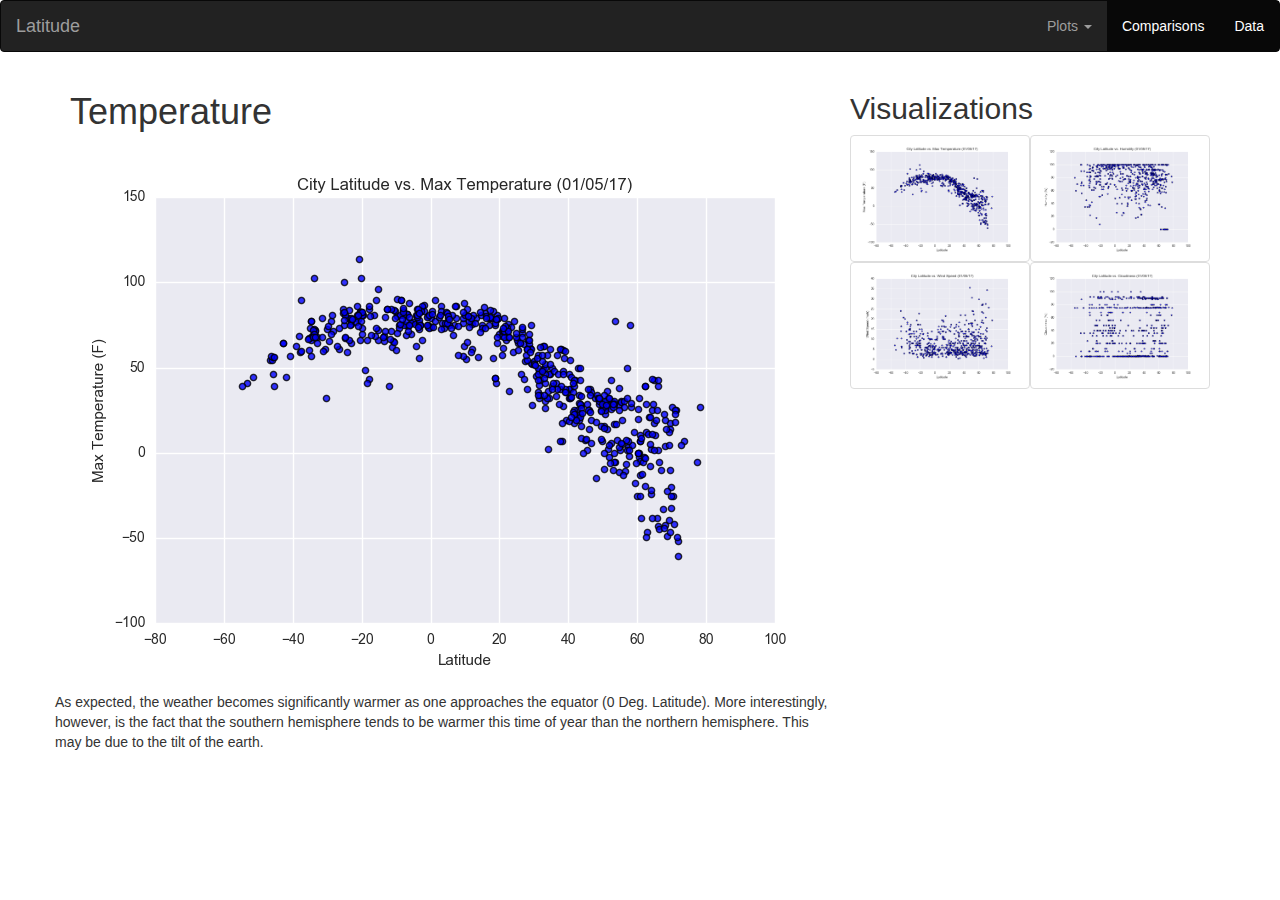
<file: visualization1.html>
<!DOCTYPE html>
<html lang = "en-us">

<head>
    <meta charset="UTF-8">
    <title> Latitude vs. Temperature </title>
    <link rel="stylesheet" href="https://maxcdn.bootstrapcdn.com/bootstrap/3.3.7/css/bootstrap.min.css" integrity="sha384-BVYiiSIFeK1dGmJRAkycuHAHRg32OmUcww7on3RYdg4Va+PmSTsz/K68vbdEjh4u" crossorigin="anonymous">
    <link rel="stylesheet" href="style.css">
    <script src="https://ajax.googleapis.com/ajax/libs/jquery/2.2.1/jquery.min.js"></script>
    <script src="http://maxcdn.bootstrapcdn.com/bootstrap/3.3.6/js/bootstrap.min.js"></script>
</head>

<body>
    <nav class = "navbar navbar-inverse"> 
            <div class = "container-fluid">
              <div class = "navbar-header"> 
                <a class = "navbar-brand" href = "index.html"> Latitude </a>
              </div>
              <ul class = "nav navbar-nav navbar-right">
                    <li class = "dropdown">
                          <a class = "dropdown-toggle" data-toggle = "dropdown" href = "#"> Plots 
                          <span class = "caret"> </span> 
                          </a>
                          <ul class = "dropdown-menu">
                            <li> <a href = "visualization1.html"> Temperature </a></li>
                            <li> <a href = "visualization2.html"> Humidity </a></li>
                            <li> <a href = "visualization3.html"> Wind Speed </a></li>
                            <li> <a href = "visualization4.html"> Cloudiness </a></li>
                          </ul>
                    </li>
                    <li class = "active"> <a href = "comparisons-page.html"> Comparisons </a></li>
                    <li class = "active"> <a href = "data-page.html"> Data </a></li>
                </ul>
            
            </div>
    </nav>
    <div class = "container">
        <div class = "row">
            <div class = "col-lg-8 col-sm-12">
                <h1> 
                    Temperature
                </h1>
                <p>
                    <div class = "row"> 
                        <img src="Latitude vs. Temperature.png" alt="...">
                    </div>
                    <div class = "row">
                        As expected, the weather becomes significantly warmer as one approaches the equator (0 Deg. Latitude). 
                        More interestingly, however, is the fact that the southern hemisphere tends to be warmer this time of 
                        year than the northern hemisphere. This may be due to the tilt of the earth.
                    </div>
                </p>
            </div>

            <div class = "col-lg-4 col-sm-12">
                <h2>
                    Visualizations
                </h2> 
                <table> 
                    <tr> 
                        <td> 
                                <a href = "visualization1.html"> 
                                    <img src="Latitude vs. Temperature.png" alt="..." class = "img-thumbnail"> 
                                </a> 
                        </td>
                        <td> 
                            <a href = "visualization2.html"> 
                                <img src="Latitude vs. Humidity.png" alt="..." class = "img-thumbnail">
                            </a> 
                        </td>
                    </tr>
                    
                    <tr> 
                        <td> 
                            <a href = "visualization3.html"> 
                                <img src="Latitude vs. Wind Speed.png" alt="..." class = "img-thumbnail">
                            </a> 
                        </td>
                        <td> 
                           <a href = "visualization4.html"> 
                                <img src="Latitude vs. Cloudiness.png" alt="..." class = "img-thumbnail">
                            </a> 
                        </td>
                    </tr>
                    
                </table>
                    
            </div>
        </div>
    </div>

</body>
</html>
</file>
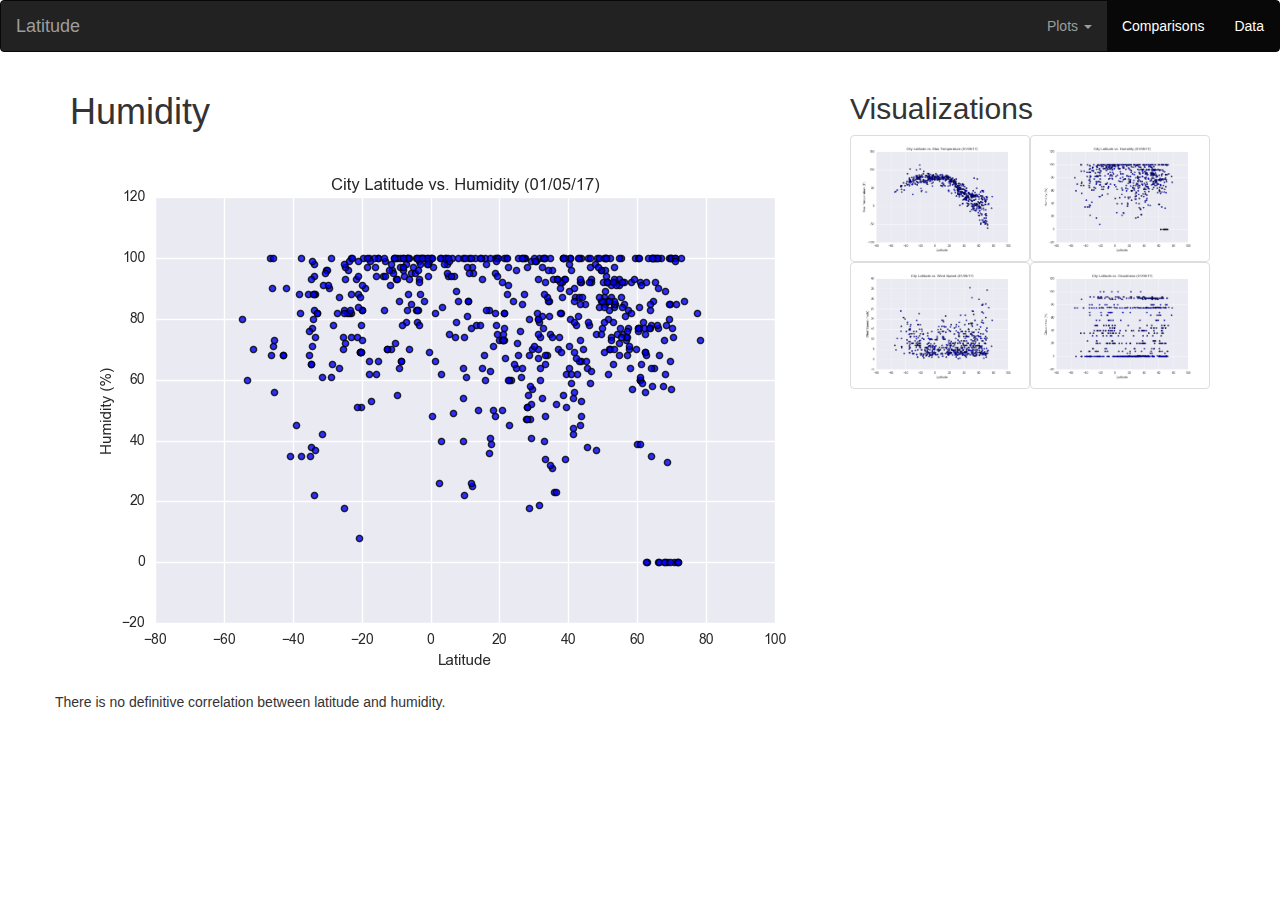
<file: visualization2.html>
<!DOCTYPE html>
<html lang = "en-us">

<head>
    <meta charset="UTF-8">
    <title> Latitude vs. Humidity </title>
    <link rel="stylesheet" href="https://maxcdn.bootstrapcdn.com/bootstrap/3.3.7/css/bootstrap.min.css" integrity="sha384-BVYiiSIFeK1dGmJRAkycuHAHRg32OmUcww7on3RYdg4Va+PmSTsz/K68vbdEjh4u" crossorigin="anonymous">
    <link rel="stylesheet" href="style.css">
    <script src="https://ajax.googleapis.com/ajax/libs/jquery/2.2.1/jquery.min.js"></script>
    <script src="http://maxcdn.bootstrapcdn.com/bootstrap/3.3.6/js/bootstrap.min.js"></script>
</head>

<body>
    <nav class = "navbar navbar-inverse"> 
            <div class = "container-fluid">
              <div class = "navbar-header"> 
                <a class = "navbar-brand" href = "index.html"> Latitude </a>
              </div>
            
              <ul class = "nav navbar-nav navbar-right">
                    <li class = "dropdown">
                          <a class = "dropdown-toggle" data-toggle = "dropdown" href = "#"> Plots 
                          <span class = "caret"> </span> 
                          </a>
                          <ul class = "dropdown-menu">
                            <li> <a href = "visualization1.html"> Temperature </a></li>
                            <li> <a href = "visualization2.html"> Humidity </a></li>
                            <li> <a href = "visualization3.html"> Wind Speed </a></li>
                            <li> <a href = "visualization4.html"> Cloudiness </a></li>
                          </ul>
                    </li>
                    <li class = "active"> <a href = "comparisons-page.html"> Comparisons </a></li>
                    <li class = "active"> <a href = "data-page.html"> Data </a></li>
                </ul>
            </div>
    </nav>
    <div class = "container">
        <div class = "row">
            <div class = "col-lg-8 col-sm-12">
                <h1> 
                    Humidity
                </h1>
                <p>
                    <div class = "row"> 
                        <img src="Latitude vs. Humidity.png" alt="...">
                    </div>
                    <div class = "row">
                        There is no definitive correlation between latitude and humidity. 
                        
                    </div>
                </p>
            </div>

            <div class = "col-lg-4 col-sm-12">
                    <h2>
                        Visualizations
                    </h2> 
                    <table> 
                        <tr> 
                            <td> 
                                <a href = "visualization1.html"> 
                                    <img src="Latitude vs. Temperature.png" alt="..." class = "img-thumbnail"> 
                                </a> 
                            </td>
                            <td> 
                                <a href = "visualization2.html"> 
                                    <img src="Latitude vs. Humidity.png" alt="..." class = "img-thumbnail">
                                </a> 
                            </td>
                        </tr>
                        
                        <tr> 
                            <td> 
                                <a href = "visualization3.html"> 
                                    <img src="Latitude vs. Wind Speed.png" alt="..." class = "img-thumbnail">
                                </a> 
                            </td>
                            <td> 
                               <a href = "visualization4.html"> 
                                    <img src="Latitude vs. Cloudiness.png" alt="..." class = "img-thumbnail">
                                </a> 
                            </td>
                        </tr>
                        
                    </table>
                        
                </div>
            </div>
    </div>

</body>
</html>
</file>
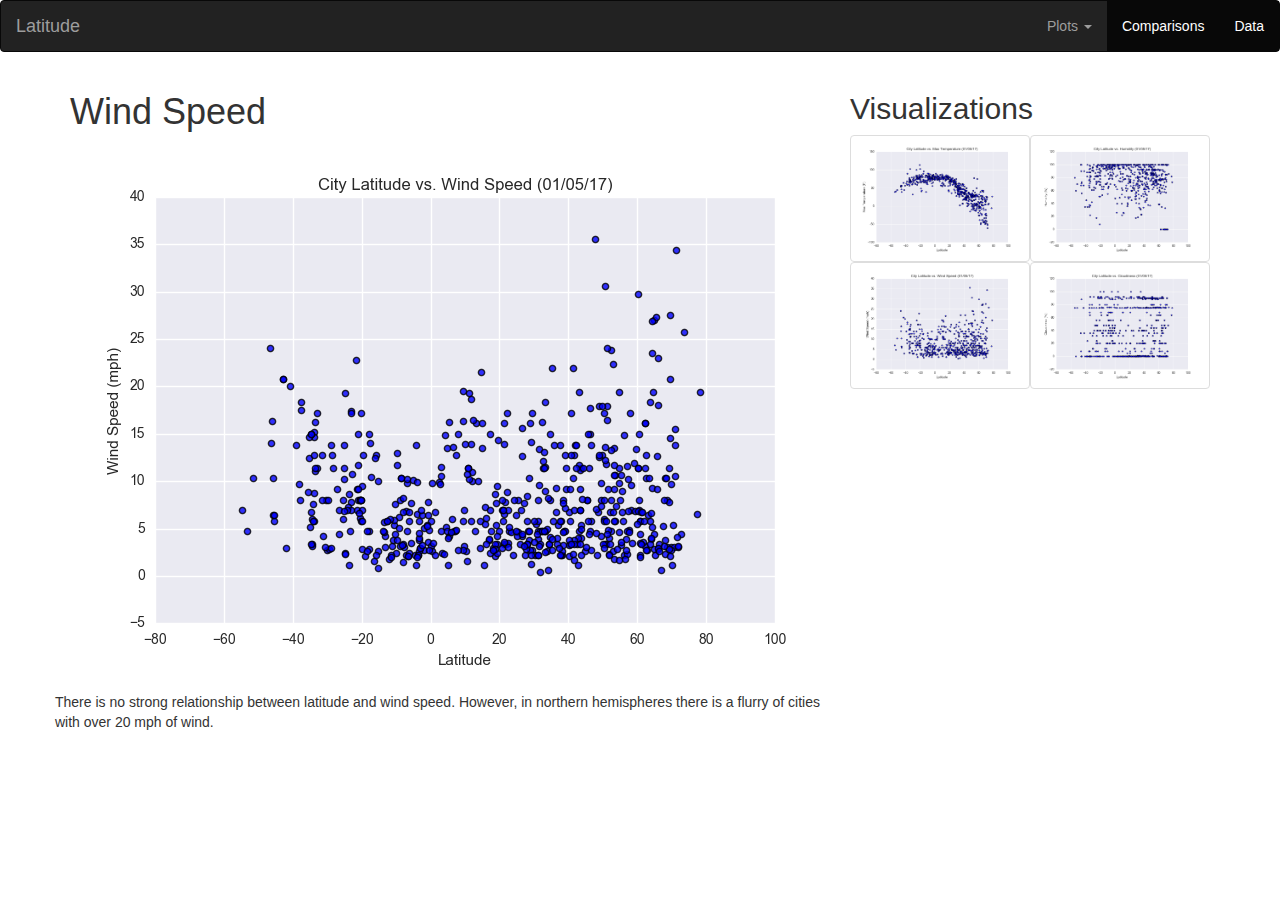
<file: visualization3.html>
<!DOCTYPE html>
<html lang = "en-us">

<head>
    <meta charset="UTF-8">
    <title> Latitude vs. Wind Speed </title>
    <link rel="stylesheet" href="https://maxcdn.bootstrapcdn.com/bootstrap/3.3.7/css/bootstrap.min.css" integrity="sha384-BVYiiSIFeK1dGmJRAkycuHAHRg32OmUcww7on3RYdg4Va+PmSTsz/K68vbdEjh4u" crossorigin="anonymous">
    <link rel="stylesheet" href="style.css">
    <script src="https://ajax.googleapis.com/ajax/libs/jquery/2.2.1/jquery.min.js"></script>
    <script src="http://maxcdn.bootstrapcdn.com/bootstrap/3.3.6/js/bootstrap.min.js"></script>
</head>

<body>
    <nav class = "navbar navbar-inverse"> 
            <div class = "container-fluid">
              <div class = "navbar-header"> 
                <a class = "navbar-brand" href = "index.html"> Latitude </a>
              </div>
            
              <ul class = "nav navbar-nav navbar-right">
                    <li class = "dropdown">
                          <a class = "dropdown-toggle" data-toggle = "dropdown" href = "#"> Plots 
                          <span class = "caret"> </span> 
                          </a>
                          <ul class = "dropdown-menu">
                            <li> <a href = "visualization1.html"> Temperature </a></li>
                            <li> <a href = "visualization2.html"> Humidity </a></li>
                            <li> <a href = "visualization3.html"> Wind Speed </a></li>
                            <li> <a href = "visualization4.html"> Cloudiness </a></li>
                          </ul>
                    </li>
                    <li class = "active"> <a href = "comparisons-page.html"> Comparisons </a></li>
                    <li class = "active"> <a href = "data-page.html"> Data </a></li>
                </ul>
            </div>
    </nav>
    <div class = "container">
        <div class = "row">
            <div class = "col-lg-8 col-sm-12">
                <h1> 
                    Wind Speed
                </h1>
                <p>
                    <div class = "row"> 
                        <img src="Latitude vs. Wind Speed.png" alt="...">
                    </div>
                    <div class = "row"> 
                        There is no strong relationship between latitude and wind speed. 
                        However, in northern hemispheres there is a flurry of cities with over 20 mph of wind.
                    </div>
                </p>
            </div>

            <div class = "col-lg-4 col-sm-12">
                    <h2>
                        Visualizations
                    </h2> 
                    <table> 
                        <tr> 
                            <td> 
                                <a href = "visualization1.html"> 
                                    <img src="Latitude vs. Temperature.png" alt="..." class = "img-thumbnail"> 
                                </a> 
                            </td>
                            <td> 
                                <a href = "visualization2.html"> 
                                    <img src="Latitude vs. Humidity.png" alt="..." class = "img-thumbnail">
                                </a> 
                            </td>
                        </tr>
                        
                        <tr> 
                            <td> 
                                <a href = "visualization3.html"> 
                                    <img src="Latitude vs. Wind Speed.png" alt="..." class = "img-thumbnail">
                                </a> 
                            </td>
                            <td> 
                               <a href = "visualization4.html"> 
                                    <img src="Latitude vs. Cloudiness.png" alt="..." class = "img-thumbnail">
                                </a> 
                            </td>
                        </tr>
                        
                    </table>
                        
                </div>
            </div>
    </div>

</body>
</html
</file>
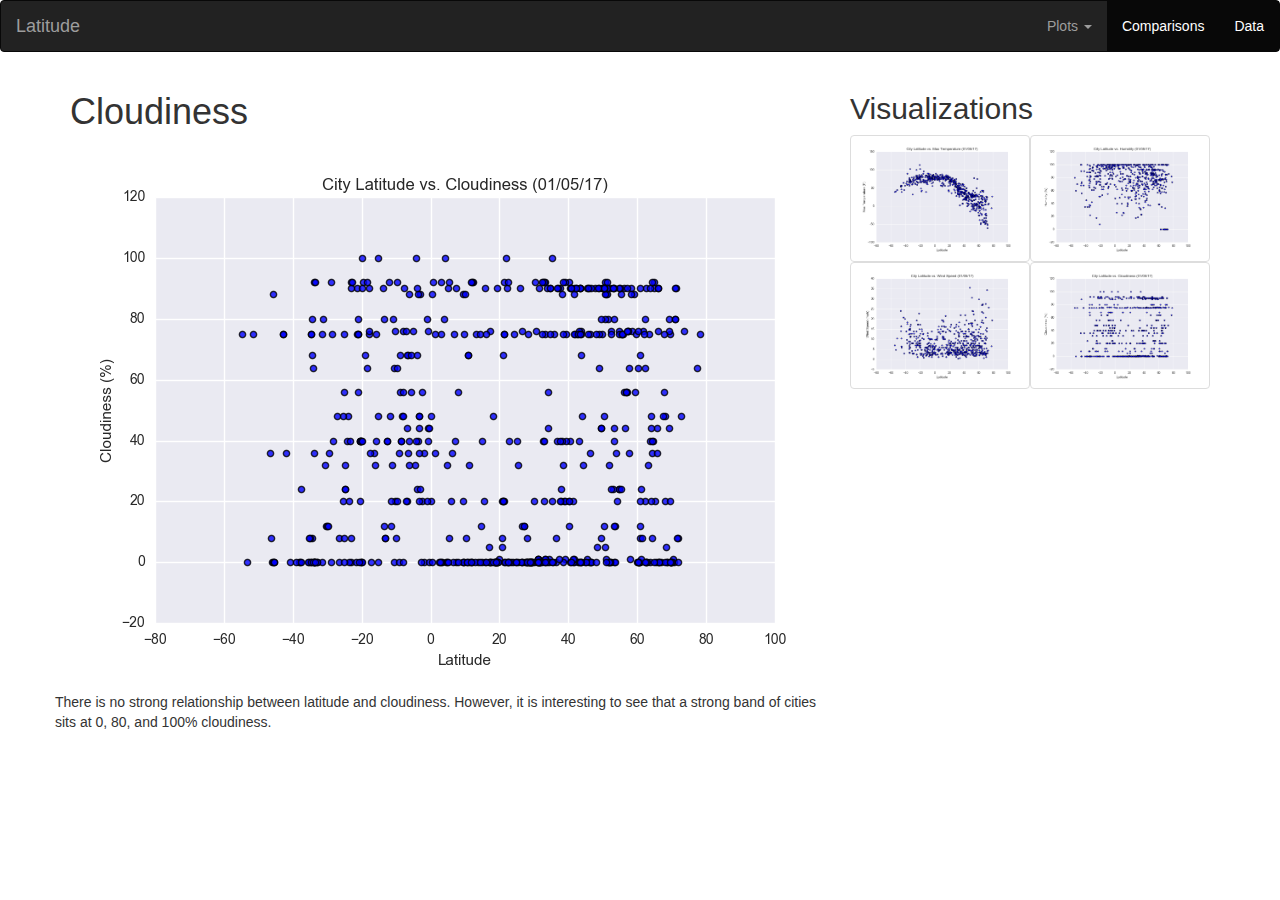
<file: visualization4.html>
<!DOCTYPE html>
<html lang = "en-us">

<head>
    <meta charset="UTF-8">
    <title> Latitude vs. Cloudiness </title>
    <link rel="stylesheet" href="https://maxcdn.bootstrapcdn.com/bootstrap/3.3.7/css/bootstrap.min.css" integrity="sha384-BVYiiSIFeK1dGmJRAkycuHAHRg32OmUcww7on3RYdg4Va+PmSTsz/K68vbdEjh4u" crossorigin="anonymous">
    <link rel="stylesheet" href="style.css">
    <script src="https://ajax.googleapis.com/ajax/libs/jquery/2.2.1/jquery.min.js"></script>
    <script src="http://maxcdn.bootstrapcdn.com/bootstrap/3.3.6/js/bootstrap.min.js"></script>
</head>

<body>
    <nav class = "navbar navbar-inverse"> 
            <div class = "container-fluid">
              <div class = "navbar-header"> 
                <a class = "navbar-brand" href = "index.html"> Latitude </a>
              </div>
            
              <ul class = "nav navbar-nav navbar-right">
                    <li class = "dropdown">
                          <a class = "dropdown-toggle" data-toggle = "dropdown" href = "#"> Plots 
                          <span class = "caret"> </span> 
                          </a>
                          <ul class = "dropdown-menu">
                            <li> <a href = "visualization1.html"> Temperature </a></li>
                            <li> <a href = "visualization2.html"> Humidity </a></li>
                            <li> <a href = "visualization3.html"> Wind Speed </a></li>
                            <li> <a href = "visualization4.html"> Cloudiness </a></li>
                          </ul>
                    </li>
                    <li class = "active"> <a href = "comparisons-page.html"> Comparisons </a></li>
                    <li class = "active"> <a href = "data-page.html"> Data </a></li>
                </ul>
            </div>
    </nav>
    <div class = "container">
        <div class = "row">
            <div class = "col-lg-8 col-sm-12">
                <h1> 
                    Cloudiness
                </h1>
                <p>
                    <div class = "row"> 
                        <img src="Latitude vs. Cloudiness.png" alt="...">
                    </div>
                    <div class = "row">
                        There is no strong relationship between latitude and cloudiness. 
                        However, it is interesting to see that a strong band of cities sits at 0, 80, and 100% 
                        cloudiness.
                    </div>
                </p>
            </div>

            <div class = "col-lg-4 col-sm-12">
                    <h2>
                        Visualizations
                    </h2> 
                    <table> 
                        <tr> 
                            <td> 
                                <a href = "visualization1.html"> 
                                    <img src="Latitude vs. Temperature.png" alt="..." class = "img-thumbnail"> 
                                </a> 
                            </td>
                            <td> 
                                <a href = "visualization2.html"> 
                                    <img src="Latitude vs. Humidity.png" alt="..." class = "img-thumbnail">
                                </a> 
                            </td>
                        </tr>
                        
                        <tr> 
                            <td> 
                                <a href = "visualization3.html"> 
                                    <img src="Latitude vs. Wind Speed.png" alt="..." class = "img-thumbnail">
                                </a> 
                            </td>
                            <td> 
                               <a href = "visualization4.html"> 
                                    <img src="Latitude vs. Cloudiness.png" alt="..." class = "img-thumbnail">
                                </a> 
                            </td>
                        </tr>
                        
                    </table>
                        
                </div>
            </div>
    </div>

</body>
</html>
</file>
<file: style.css>
.navbar-brand a {
    color: white; 
}
</file>
